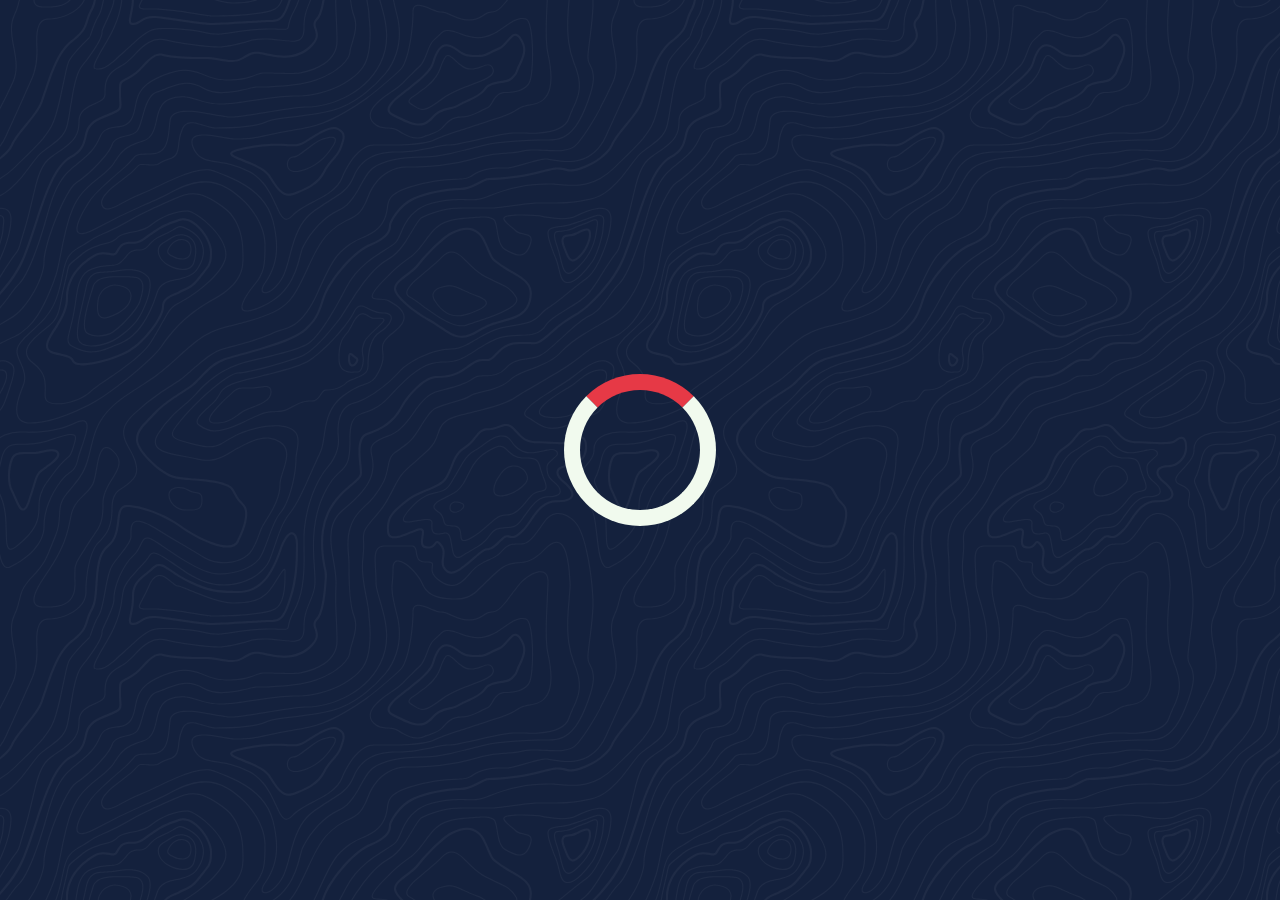
<file: index.html>
<!DOCTYPE html>
<html lang="en">
  <head>
    <meta charset="UTF-8" />
    <meta http-equiv="X-UA-Compatible" content="IE=edge" />
    <meta name="viewport" content="width=device-width, initial-scale=1.0" />
    <title>Quote Generator</title>
    <link
      rel="stylesheet"
      href="https://cdnjs.cloudflare.com/ajax/libs/font-awesome/5.15.2/css/all.min.css"
      integrity="sha512-HK5fgLBL+xu6dm/Ii3z4xhlSUyZgTT9tuc/hSrtw6uzJOvgRr2a9jyxxT1ely+B+xFAmJKVSTbpM/CuL7qxO8w=="
      crossorigin="anonymous"
    />
    <link rel="stylesheet" href="style.css" />
  </head>
  <body>
    <div class="quote-container" id="quote-container">
      <!-- Quote -->
      <div class="quote-text">
        <i class="fas fa-quote-left"></i>
        <span id="quote"></span>
      </div>
      <!-- Author -->
      <div class="quote-author">
        <span id="author"></span>
      </div>
      <!-- Buttons -->
      <div class="button-container">
        <button class="twitter-button" id="twitter" title="Tweet This!">
          <i class="fab fa-twitter"></i>
        </button>
        <button id="new-quote">New Quote</button>
      </div>
    </div>
    <!-- Loader -->
    <div class="loader" id="loader"></div>
    <!-- Scripts -->
    <script src="script.js"></script>
  </body>
</html>
</file>
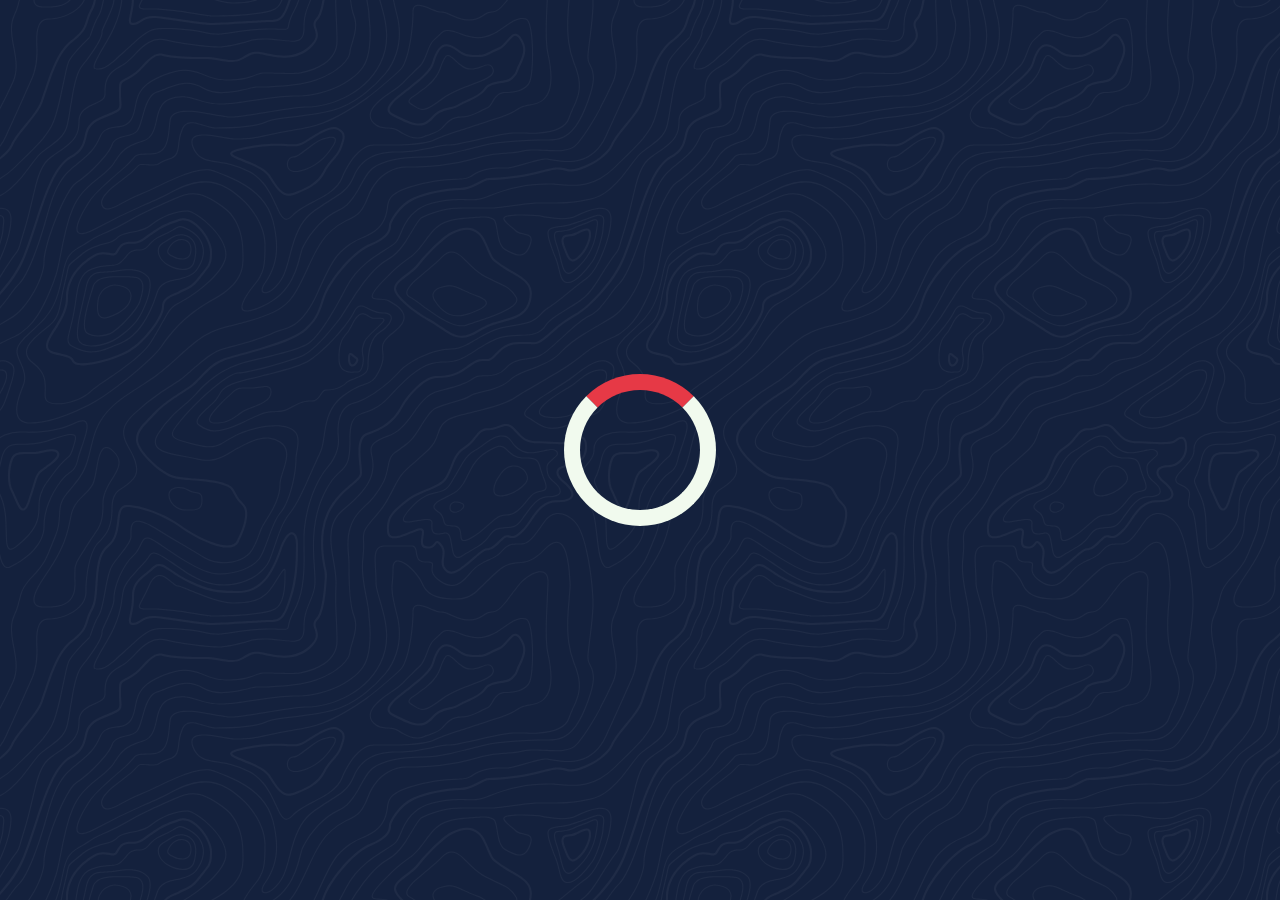
<file: BhagavadGita/index.html>
<!DOCTYPE html>
<html lang="en">
  <head>
    <meta charset="UTF-8" />
    <meta http-equiv="X-UA-Compatible" content="IE=edge" />
    <meta name="viewport" content="width=device-width, initial-scale=1.0" />
    <title>Quote Generator</title>
    <link
      rel="stylesheet"
      href="https://cdnjs.cloudflare.com/ajax/libs/font-awesome/5.15.2/css/all.min.css"
      integrity="sha512-HK5fgLBL+xu6dm/Ii3z4xhlSUyZgTT9tuc/hSrtw6uzJOvgRr2a9jyxxT1ely+B+xFAmJKVSTbpM/CuL7qxO8w=="
      crossorigin="anonymous"
    />
    <link rel="stylesheet" href="style.css" />
  </head>
  <body>
    <div class="quote-container" id="quote-container">
      <!-- Quote -->
      <div class="quote-text">
        <i class="fas fa-quote-left"></i>
        <span id="quote"></span>
      </div>
      <!-- Author -->
      <div class="quote-author">
        <span id="author"></span>
      </div>
      <!-- Buttons -->
      <div class="button-container">
        <button class="twitter-button" id="twitter" title="Tweet This!">
          <i class="fab fa-twitter"></i>
        </button>
        <button id="new-quote">New Quote</button>
      </div>
    </div>
    <!-- Loader -->
    <div class="loader" id="loader"></div>
    <!-- Scripts -->
    <!-- <script src="script.js"></script> -->
    <script src="bhagavadGita.js"></script>
  </body>
</html>
</file>
<file: style.css>
@import url('https://fonts.googleapis.com/css2?family=Comfortaa&display=swap');

html {
  box-sizing: border-box;
}

body {
  margin: 0;
  min-height: 100vh;
  background-color: #14213d;
  color: #ffffff;
  font-family: 'Comfortaa', cursive;
  font-weight: 700;
  text-align: center;
  display: flex;
  align-items: center;
  justify-content: center;
  background-image: url("data:image/svg+xml,%3Csvg xmlns='http://www.w3.org/2000/svg' width='600' height='600' viewBox='0 0 600 600'%3E%3Cpath fill='%23edf2f4' fill-opacity='0.05' d='M600 325.1v-1.17c-6.5 3.83-13.06 7.64-14.68 8.64-10.6 6.56-18.57 12.56-24.68 19.09-5.58 5.95-12.44 10.06-22.42 14.15-1.45.6-2.96 1.2-4.83 1.9l-4.75 1.82c-9.78 3.75-14.8 6.27-18.98 10.1-4.23 3.88-9.65 6.6-16.77 8.84-1.95.6-3.99 1.17-6.47 1.8l-6.14 1.53c-5.29 1.35-8.3 2.37-10.54 3.78-3.08 1.92-6.63 3.26-12.74 5.03a384.1 384.1 0 0 1-4.82 1.36c-2.04.58-3.6 1.04-5.17 1.52a110.03 110.03 0 0 0-11.2 4.05c-2.7 1.15-5.5 3.93-8.78 8.4a157.68 157.68 0 0 0-6.15 9.2c-5.75 9.07-7.58 11.74-10.24 14.51a50.97 50.97 0 0 1-4.6 4.22c-2.33 1.9-10.39 7.54-11.81 8.74a14.68 14.68 0 0 0-3.67 4.15c-1.24 2.3-1.9 4.57-2.78 8.87-2.17 10.61-3.52 14.81-8.2 22.1-4.07 6.33-6.8 9.88-9.83 12.99-.47.48-.95.96-1.5 1.48l-3.75 3.56c-1.67 1.6-3.18 3.12-4.86 4.9a42.44 42.44 0 0 0-9.89 16.94c-2.5 8.13-2.72 15.47-1.76 27.22.47 5.82.51 6.36.51 8.18 0 10.51.12 17.53.63 25.78.24 4.05.56 7.8.97 11.22h.9c-1.13-9.58-1.5-21.83-1.5-37 0-1.86-.04-2.4-.52-8.26-.94-11.63-.72-18.87 1.73-26.85a41.44 41.44 0 0 1 9.65-16.55c1.67-1.76 3.18-3.27 4.83-4.85.63-.6 3.13-2.96 3.75-3.57a71.6 71.6 0 0 0 1.52-1.5c3.09-3.16 5.86-6.76 9.96-13.15 4.77-7.42 6.15-11.71 8.34-22.44.86-4.21 1.5-6.4 2.68-8.6.68-1.25 1.79-2.48 3.43-3.86 1.38-1.15 9.43-6.8 11.8-8.72 1.71-1.4 3.26-2.81 4.7-4.3 2.72-2.85 4.56-5.54 10.36-14.67a156.9 156.9 0 0 1 6.1-9.15c3.2-4.33 5.9-7.01 8.37-8.07 3.5-1.5 7.06-2.77 11.1-4.02a233.84 233.84 0 0 1 7.6-2.2l2.38-.67c6.19-1.79 9.81-3.16 12.98-5.15 2.14-1.33 5.08-2.33 10.27-3.65l6.14-1.53c2.5-.63 4.55-1.2 6.52-1.82 7.24-2.27 12.79-5.06 17.15-9.05 4.05-3.72 9-6.2 18.66-9.9l4.75-1.82c1.87-.72 3.39-1.31 4.85-1.91 10.1-4.15 17.07-8.32 22.76-14.4 6.05-6.45 13.95-12.4 24.49-18.92 1.56-.96 7.82-4.6 14.15-8.33v-64.58c-4 8.15-8.52 14.85-12.7 17.9-2.51 1.82-5.38 4.02-9.04 6.92a1063.87 1063.87 0 0 0-6.23 4.98l-1.27 1.02a2309.25 2309.25 0 0 1-4.87 3.9c-7.55 6-12.9 10.05-17.61 13.19-3.1 2.06-3.86 2.78-8.06 7.13-5.84 6.07-11.72 8.62-29.15 10.95-11.3 1.5-20.04 4.91-30.75 11.07-1.65.94-7.27 4.27-6.97 4.1-2.7 1.58-4.69 2.69-6.64 3.66-5.63 2.8-10.47 4.17-15.71 4.17-17.13 0-41.44 11.51-51.63 22.83-12.05 13.4-31.42 27.7-45.25 31.16-7.4 1.85-11.85 7.05-14.04 14.69-1.26 4.4-1.58 8.28-1.58 13.82 0 .82.01.98.24 3.63.45 5.18.35 8.72-.77 13.26-1.53 6.2-4.89 12.6-10.59 19.43-13.87 16.65-22.88 46.58-22.88 71.68 0 2.39.02 4.26.06 8.75.12 10.8.1 15.8-.22 21.95-.56 11.18-2.09 20.73-5 29.3h-1.05c2.94-8.56 4.49-18.12 5.05-29.35.31-6.13.34-11.1.22-21.9-.04-4.48-.06-6.36-.06-8.75 0-25.32 9.07-55.47 23.12-72.32 5.6-6.72 8.88-12.99 10.38-19.03 1.09-4.4 1.18-7.85.74-12.93-.23-2.7-.24-2.86-.24-3.72 0-5.62.32-9.57 1.62-14.1 2.28-7.95 6.97-13.44 14.76-15.39 13.6-3.4 32.82-17.59 44.75-30.84C409 360.14 433.58 348.5 451 348.5c5.07 0 9.77-1.33 15.26-4.07 1.93-.96 3.9-2.05 6.58-3.62-.3.18 5.33-3.16 6.98-4.11 10.82-6.21 19.66-9.67 31.11-11.2 17.23-2.3 22.9-4.75 28.57-10.64 4.25-4.41 5.04-5.16 8.22-7.28 4.68-3.11 10.01-7.14 17.55-13.14a1113.33 1113.33 0 0 0 4.86-3.89l1.28-1.02a4668.54 4668.54 0 0 1 6.23-4.98c3.67-2.9 6.55-5.12 9.07-6.95 4.37-3.19 9.16-10.56 13.29-19.4v66.9zm0-116.23c-.62.01-1.27.06-1.95.13-6.13.63-13.83 3.45-21.83 7.45-3.64 1.82-8.46 2.67-14.17 2.71-4.7.04-9.72-.47-14.73-1.33-1.7-.3-3.26-.61-4.67-.93a31.55 31.55 0 0 0-3.55-.57 273.4 273.4 0 0 0-16.66-.88c-10.42-.16-17.2.74-17.97 2.73-.38.97.6 2.55 3.03 4.87 1.01.97 2.22 2.03 4.04 3.55a1746.07 1746.07 0 0 0 4.79 4.02c1.39 1.2 3.1 1.92 5.5 2.5.7.16.86.2 2.64.54 3.53.7 5.03 1.25 6.15 2.63 1.41 1.76 1.4 4.54-.15 8.88-2.44 6.83-5.72 10.05-10.19 10.33-3.63.23-7.6-1.29-14.52-5.06-4.53-2.47-6.82-7.3-8.32-15.26-.17-.87-.32-1.78-.5-2.86l-.43-2.76c-1.05-6.58-1.9-9.2-3.73-10.11-.81-.4-1.59-.74-2.36-1-2.27-.77-4.6-1.02-8.1-.92-2.29.07-14.7 1-13.77.93-20.55 1.37-28.8 5.05-37.09 14.99a133.07 133.07 0 0 0-4.25 5.44l-2.3 3.09-2.51 3.32c-4.1 5.36-7.06 8.48-10.39 11.12-.65.52-1.33 1.04-2.13 1.62l-4.11 2.94a106.8 106.8 0 0 0-5.16 3.99c-4.55 3.74-9.74 8.6-16.25 15.38-8.25 8.58-11.78 13.54-11.7 15.95.07 1.65 1.64 2.11 6.79 2.38 1.61.09 2.15.12 2.98.2 2.95.24 5.09.73 6.81 1.68 7.48 4.15 11.63 7.26 13.95 11.58 3.3 6.15.8 12.88-8.89 20.26-8.28 6.3-11.1 10.37-11.31 14.96-.06 1.17 0 1.93.26 4.43.69 6.47.25 10.65-2.8 17.42a44.23 44.23 0 0 1-4.16 7.53c-2.82 3.97-5.47 5.74-10.6 7.69-.43.16-3.34 1.23-4.27 1.59-1.8.68-3.38 1.36-5.01 2.14-4.18 2-8.4 4.6-13.1 8.24-8.44 6.51-13.23 14.56-15.98 25.06-1.1 4.2-1.55 6.81-2.8 15.21-1.26 8.6-2.17 12.64-4.08 16.55-2.1 4.28-11.93 26.59-12.97 28.88a382.7 382.7 0 0 1-6.37 13.41c-4.07 8.11-7.61 14.07-10.73 17.81-5.38 6.46-8.98 14.37-13.77 28.42a810.14 810.14 0 0 0-1.89 5.6c-1.8 5.35-2.96 8.6-4.26 11.85-6.13 15.32-25.43 26.31-46.46 26.31-11.2 0-20.58-2.74-31.02-8.55-5.6-3.13-4.55-2.42-22.26-14.54-14.33-9.8-17.7-10.73-20.47-6.9-.37.5-1.81 2.74-1.83 2.77a52.24 52.24 0 0 1-4.94 5.9c-.73.79-5.52 5.87-6.97 7.45-2.38 2.6-4.3 4.81-5.98 6.93a45.6 45.6 0 0 0-5.08 7.66c-1.29 2.57-1.9 5.25-2.66 10.6a997.6 997.6 0 0 1-.46 3.18h-1l.47-3.32c.77-5.45 1.4-8.2 2.75-10.9a46.54 46.54 0 0 1 5.2-7.84c1.7-2.14 3.63-4.38 6.03-6.98 1.45-1.59 6.24-6.68 6.96-7.46a51.58 51.58 0 0 0 4.84-5.78s1.47-2.26 1.86-2.8c3.25-4.5 7.08-3.44 21.84 6.67 17.67 12.08 16.62 11.38 22.19 14.48 10.3 5.73 19.5 8.43 30.53 8.43 20.65 0 39.57-10.77 45.54-25.69a219.7 219.7 0 0 0 4.24-11.8 6752.32 6752.32 0 0 0 1.88-5.6c4.83-14.16 8.47-22.14 13.96-28.73 3.05-3.66 6.56-9.57 10.6-17.61 1.97-3.93 4.04-8.31 6.35-13.38 1.03-2.28 10.88-24.61 12.98-28.91 1.85-3.79 2.75-7.76 4-16.25 1.24-8.44 1.7-11.07 2.81-15.32 2.8-10.7 7.71-18.94 16.33-25.6a73.18 73.18 0 0 1 13.29-8.35c1.66-.8 3.27-1.48 5.08-2.18.94-.36 3.86-1.43 4.28-1.59 4.95-1.88 7.44-3.55 10.14-7.33 1.35-1.9 2.68-4.3 4.06-7.37 2.97-6.58 3.39-10.59 2.72-16.9a27.13 27.13 0 0 1-.27-4.58c.22-4.94 3.21-9.24 11.7-15.7 9.33-7.11 11.66-13.34 8.62-19-2.2-4.09-6.25-7.12-13.55-11.17-1.57-.88-3.6-1.33-6.42-1.57-.8-.07-1.34-.1-2.95-.19-5.77-.3-7.63-.85-7.72-3.34-.1-2.81 3.5-7.87 11.97-16.69 6.53-6.8 11.75-11.69 16.33-15.45 1.79-1.47 3.42-2.72 5.2-4.03l4.12-2.94c.79-.58 1.46-1.08 2.1-1.59 3.26-2.6 6.16-5.65 10.21-10.94a383.2 383.2 0 0 0 2.5-3.32l2.31-3.09c1.8-2.39 3.04-4 4.29-5.48 8.47-10.17 16.98-13.96 37.27-15.3-.44.02 12-.9 14.32-.98 3.62-.1 6.05.16 8.46.98.8.27 1.62.62 2.47 1.04 2.27 1.14 3.17 3.87 4.27 10.85l.44 2.76c.17 1.07.33 1.97.5 2.83 1.44 7.69 3.62 12.29 7.8 14.57 6.76 3.68 10.6 5.15 13.99 4.94 4-.25 6.99-3.17 9.3-9.67 1.45-4.04 1.46-6.49.32-7.92-.9-1.12-2.28-1.62-5.57-2.27a55.8 55.8 0 0 1-2.67-.55c-2.54-.6-4.39-1.4-5.93-2.71a252.63 252.63 0 0 0-4.78-4.01 84.35 84.35 0 0 1-4.08-3.6c-2.73-2.6-3.86-4.43-3.28-5.95 1.02-2.64 7.82-3.54 18.93-3.37a230.56 230.56 0 0 1 16.73.88c2.76.39 3.2.49 3.68.6 1.4.3 2.95.62 4.62.91a82.9 82.9 0 0 0 14.56 1.32c5.56-.04 10.24-.86 13.73-2.6 8.1-4.05 15.89-6.9 22.17-7.56.7-.07 1.4-.11 2.05-.13v1zm0-100.94v1.5c-8.62 16.05-17.27 29.55-23.65 35.92-3.19 3.2-7.62 4.9-13.54 5.56-4.45.48-8.28.4-19.18-.2-9.91-.55-15.32-.44-20.52.78a84.05 84.05 0 0 1-15 2.11l-2.25.14c-12.49.75-19.37 1.78-32.72 5.74-4.5 1.33-9.27 2.49-14.3 3.48a246.27 246.27 0 0 1-32.6 3.97c-7.56.45-13.21.57-20.24.57-5.4 0-11.9 1.61-18 5.18-8.3 4.87-15.06 12.87-19.53 24.5a68.57 68.57 0 0 1-4.56 9.8c-3.6 6.2-6.92 8.99-13.38 12.18l-4.03 1.96a64.48 64.48 0 0 0-15.16 10.25c-8.2 7.33-13.72 16.63-22.54 35.6l-2.08 4.49c-7.3 15.7-11.5 23.3-17.35 29.87-7.7 8.66-20.25 14.42-40.31 20.08-4.37 1.23-19.04 5.08-19.24 5.13-6.92 1.87-11.68 3.34-15.63 4.92-10.55 4.22-18.71 10.52-36.38 26.52l-1.7 1.54c-8.58 7.76-13.41 11.9-18.81 15.88-3.95 2.9-8 5.67-12.97 8.91-2.06 1.34-10.3 6.6-12.33 7.94-11.52 7.5-18.53 13.04-24.62 20.08a62.01 62.01 0 0 0-6.44 8.85c-4.13 6.91-6.27 13.15-9.2 25.11l-1.54 6.26c-.6 2.45-1.15 4.54-1.72 6.58-2.97 10.7-6.9 17.36-14.78 26.91L69.6 491a148.51 148.51 0 0 0-4.19 5.3 23.9 23.9 0 0 0-3.44 6.28c-1.16 3.23-1.52 5.9-1.87 11.94-.58 10.05-1.42 15.04-4.63 22.67-1.57 3.72-5.66 14.02-6.41 15.8a73.46 73.46 0 0 1-3.57 7.4c-2.88 5.14-6.71 10.12-13.12 16.95-5.96 6.36-8.87 10.9-10.61 16a56.88 56.88 0 0 0-1.38 4.82l-.46 1.84h-1.03l.52-2.08c.52-2.09.92-3.49 1.4-4.9 1.8-5.25 4.78-9.9 10.84-16.36 6.35-6.78 10.13-11.7 12.97-16.77a72.5 72.5 0 0 0 3.52-7.29c.75-1.76 4.84-12.06 6.4-15.8 3.17-7.5 3.99-12.4 4.56-22.33.35-6.14.72-8.88 1.93-12.23a24.9 24.9 0 0 1 3.58-6.54c1.27-1.7 2.6-3.37 4.22-5.34l4.11-4.95c7.8-9.46 11.66-16 14.59-26.54.56-2.04 1.1-4.12 1.71-6.56l1.53-6.26c2.96-12.04 5.13-18.36 9.32-25.39 1.84-3.08 4-6.05 6.54-8.99 6.17-7.12 13.24-12.7 24.83-20.26 2.05-1.33 10.28-6.6 12.33-7.94 4.96-3.22 9-5.98 12.92-8.87 5.37-3.95 10.19-8.08 18.74-15.82l1.7-1.54c17.76-16.09 25.98-22.43 36.67-26.7 4-1.6 8.8-3.09 15.75-4.96.21-.06 14.87-3.9 19.22-5.13 19.9-5.61 32.32-11.31 39.85-19.78 5.76-6.48 9.93-14.02 17.18-29.64l2.09-4.5c8.87-19.07 14.44-28.46 22.77-35.9a65.48 65.48 0 0 1 15.38-10.4l4.04-1.97c6.3-3.1 9.47-5.77 12.96-11.77a67.6 67.6 0 0 0 4.48-9.67c4.56-11.84 11.47-20.02 19.97-25 6.25-3.66 12.93-5.32 18.5-5.32 7.01 0 12.65-.12 20.17-.57a245.3 245.3 0 0 0 32.47-3.96c5-.98 9.75-2.13 14.22-3.45 13.43-3.98 20.38-5.02 32.94-5.78l2.24-.14c5.76-.37 9.8-.9 14.85-2.09 5.31-1.25 10.79-1.35 22.6-.7 9.04.5 12.84.58 17.21.1 5.71-.62 9.94-2.26 12.95-5.26 6.44-6.45 15.3-20.37 24.35-36.72zm0 450.21c-1.28-4.6-2.2-10.55-3.33-20.25l-.24-2.04-.23-2.03c-1.82-15.7-3.07-21.98-5.55-24.47-2.46-2.46-3.04-5.03-2.52-8.64.1-.6.18-1.1.39-2.15.69-3.54.77-5.04.08-6.84-.91-2.38-3.31-4.41-7.79-6.26-5.08-2.09-6.52-4.84-4.89-8.44.66-1.45 1.79-3.02 3.52-5.01 1.04-1.2 5.48-5.96 5.08-5.53 6.15-6.7 8.98-11.34 8.98-16.48a15.2 15.2 0 0 1 6.5-12.89v1.26a14.17 14.17 0 0 0-5.5 11.63c0 5.47-2.93 10.29-9.24 17.16.38-.42-4.04 4.33-5.07 5.5-1.67 1.93-2.75 3.43-3.36 4.77-1.37 3.04-.23 5.22 4.36 7.1 4.71 1.95 7.32 4.16 8.34 6.83.78 2.04.7 3.67-.03 7.4-.2 1.03-.3 1.51-.38 2.09-.48 3.33.03 5.59 2.23 7.8 2.74 2.74 3.98 8.96 5.84 25.06l.24 2.03.23 2.04c.82 7.01 1.53 12.06 2.34 16.03v4.33zm0-62.16c-1.4-3.13-4.43-9.9-4.95-11.17-1.02-2.53-1.25-3.8-.91-5.18.2-.84 2.05-4.68 2.32-5.33a70.79 70.79 0 0 0 3.54-11.2v3.99a62.82 62.82 0 0 1-2.62 7.6c-.31.75-2.09 4.46-2.27 5.18-.28 1.12-.08 2.22.87 4.57.41 1.02 2.5 5.7 4.02 9.09v2.45zm0-85.09c-1.65 1.66-3.66 2.9-6.4 4.13-.25.1-13.97 5.47-20.4 8.43-9.35 4.32-16.7 5.9-23.03 5.25-5.08-.53-9.02-2.25-14.77-5.92l-3.2-2.07a77.4 77.4 0 0 0-5.44-3.27c-4.05-2.18-3.25-5.8 1.47-10.47 3.71-3.68 9.6-7.93 18.73-13.8l4.46-2.82c17.95-11.33 18.22-11.5 22.27-14.74 11.25-9 19.69-14.02 26.31-15.1v1.02c-6.37 1.1-14.62 6-25.69 14.86-4.1 3.28-4.34 3.44-22.36 14.8a652.4 652.4 0 0 0-4.45 2.83c-9.07 5.83-14.92 10.05-18.57 13.66-4.31 4.28-4.95 7.13-1.7 8.88 1.7.91 3.29 1.88 5.5 3.3l3.2 2.08c5.64 3.59 9.45 5.25 14.34 5.76 6.13.64 13.32-.9 22.52-5.15 6.46-2.98 20.18-8.35 20.4-8.44 3.04-1.37 5.1-2.71 6.81-4.69v1.47zm0-41.37v1c-6.56.26-12.11 3.13-19.71 9.08l-4.63 3.68a51.87 51.87 0 0 1-4.4 3.14c-.82.52-5.51 3.33-6.22 3.76-3.31 2-6.15 3.8-8.87 5.6a112.61 112.61 0 0 0-8.16 5.92c-4.61 3.72-7.4 6.9-7.97 9.35-.63 2.67 1.48 4.53 7.05 5.46 10.7 1.78 20.92-.05 30.45-4.65a61.96 61.96 0 0 0 17.1-12.2 41.8 41.8 0 0 0 5.36-7.42v1.92a38.94 38.94 0 0 1-4.64 6.19 62.95 62.95 0 0 1-17.39 12.41c-9.7 4.68-20.13 6.55-31.05 4.73-6.06-1-8.65-3.29-7.85-6.67.64-2.74 3.53-6.05 8.31-9.9 2.35-1.9 5.1-3.88 8.24-5.97 2.73-1.82 5.58-3.61 8.9-5.62.72-.44 5.4-3.24 6.22-3.75 1.26-.8 2.6-1.76 4.3-3.09.8-.62 3.9-3.1 4.63-3.67 7.77-6.1 13.49-9.04 20.33-9.3zm0-154.6v1c-1.75-.24-4.3.23-7.82 1.55-10.01 3.75-13.8 5.07-19.15 6.76-1.78.56-2.63.83-3.87 1.24-1.48.5-3.16.76-6.74 1.16a1550.34 1550.34 0 0 0-2.64.3c-7.8.94-11.28 2.47-11.28 6.07 0 4.45 2.89 13.18 7.96 25.81a57.34 57.34 0 0 1 2.33 7.6 258.32 258.32 0 0 1 .84 3.46c1.86 7.62 3.17 10.71 5.56 11.67 2.21.88 4.7.6 7.47-.72 3.48-1.69 7.22-4.94 11.2-9.47 1.52-1.7 2.97-3.49 4.59-5.57l3.16-4.1c2.59-3.23 6.07-12.21 8.39-20.23v3.45c-2.29 7.2-5.27 14.5-7.61 17.41-.44.55-2.67 3.46-3.15 4.09-1.63 2.1-3.1 3.9-4.62 5.62-4.08 4.61-7.9 7.94-11.53 9.7-2.99 1.44-5.77 1.75-8.28.74-2.84-1.13-4.2-4.34-6.15-12.35a2097.48 2097.48 0 0 1-.84-3.46c-.8-3.2-1.47-5.45-2.28-7.46-5.14-12.8-8.04-21.55-8.04-26.19 0-4.37 3.84-6.06 12.16-7.07a160.9 160.9 0 0 1 2.65-.3c3.5-.39 5.15-.64 6.53-1.1 1.26-.42 2.1-.7 3.88-1.26 5.34-1.68 9.11-3 19.1-6.74 3.53-1.32 6.22-1.84 8.18-1.61zM0 292c10.13-11.31 18.13-23.2 23.07-35.39 3.3-8.14 6.09-16.12 10.81-30.55l1.59-4.84c6.53-19.94 10.11-29.82 14.77-39.56 6.07-12.72 12.55-21.18 20.27-25.54 6.66-3.76 10.2-7.86 12.22-13.15a46.6 46.6 0 0 0 1.86-6.58c1.23-5.2 2.05-7.59 3.93-10.36 2.45-3.62 6.27-6.53 12.1-8.96 15.78-6.58 16.73-7.04 18.05-9.01.65-.98.83-2.15.74-4.51-.03-.73-.23-3.82-.24-4A93.8 93.8 0 0 1 119 94c0-10.04.18-11.37 2.37-13.15.52-.42 1.13-.8 2.07-1.3.27-.14 2.18-1.12 2.84-1.48a68.4 68.4 0 0 0 9.12-5.87c2.06-1.54 2.64-2.14 8.01-7.93 3.78-4.09 6.21-6.36 8.96-8.12 3.64-2.33 7.2-3.12 10.9-2.11 4.4 1.2 10.81 2 18.78 2.46 6.9.4 12.9.5 21.95.5 4.87 0 8.97.47 15.4 1.57 7.77 1.33 9.3 1.54 12.38 1.54 4.05 0 7.43-.88 10.68-2.95 5.06-3.22 8.11-4.67 11.2-5.2 3.62-.64 4.77-.46 16.55 2.06 17.26 3.7 30.85 1.36 41.06-9.7 5.1-5.53 5.48-8.9 3.48-14.8-.83-2.42-1.03-3.1-1.17-4.3-.29-2.52.5-4.71 2.71-6.93 2.65-2.65 4.72-9.17 6.22-18.29h2.03c-1.56 9.71-3.77 16.65-6.83 19.7-1.79 1.8-2.36 3.39-2.14 5.28.11 1 .3 1.63 1.07 3.9 2.22 6.53 1.76 10.66-3.9 16.8-10.77 11.66-25.07 14.13-42.95 10.3-11.42-2.45-12.55-2.62-15.78-2.06-2.77.48-5.62 1.84-10.47 4.92a20.93 20.93 0 0 1-11.76 3.27c-3.25 0-4.81-.22-12.73-1.57C212.74 59.46 208.73 59 204 59c-9.1 0-15.11-.1-22.07-.5-8.09-.47-14.62-1.29-19.2-2.54-5.62-1.53-10.17 1.38-17.85 9.66-5.5 5.94-6.08 6.53-8.28 8.18a70.38 70.38 0 0 1-9.38 6.03c-.68.37-2.58 1.35-2.84 1.49-.84.44-1.35.76-1.75 1.08C121.16 83.6 121 84.8 121 94c0 1.85.06 3.54.17 5.44 0 .17.2 3.28.24 4.03.1 2.75-.13 4.29-1.08 5.71-1.67 2.5-2.27 2.8-18.95 9.74-5.48 2.29-8.99 4.96-11.2 8.24-1.71 2.51-2.47 4.73-3.64 9.7-.83 3.5-1.21 4.92-1.94 6.83-2.18 5.73-6.05 10.19-13.1 14.18-7.3 4.12-13.55 12.28-19.46 24.66-4.6 9.64-8.17 19.46-14.67 39.32l-1.58 4.84c-4.75 14.47-7.54 22.48-10.86 30.69-5.28 13.01-13.95 25.65-24.93 37.6v-2.97zm0 78v-.5l1-.01c6.32 0 7.47 5.2 4.6 13.36a60.36 60.36 0 0 1-5.6 11.3v-1.92a57.76 57.76 0 0 0 4.65-9.72c2.69-7.6 1.71-12.02-3.65-12.02-.34 0-.67 0-1 .02v-46.59a340.96 340.96 0 0 0 13.71-8.34c13.66-9.46 29.79-37.6 29.79-53.59 0-18.1 21.57-72.64 32.23-79.42 12.71-8.09 32.24-27.96 35.8-37.75 1.93-5.3 5.5-7.27 14.42-9.37 6.15-1.44 8.64-2.42 10.67-4.79 1.5-1.74 2.72-4.79 4.33-10.3.23-.78 1.9-6.68 2.43-8.46 3.62-12.08 7.3-18.49 13.47-20.39 2.5-.76 3.03-.98 9.74-3.7 7.49-3.03 11.97-4.43 17.12-4.92 6.75-.65 13.13.75 19.55 4.67 5.43 3.32 12.19 4.72 20.17 4.56 6.03-.12 12.2-1.07 19.83-2.8 1.82-.4 7.38-1.74 8.26-1.94 2.69-.6 4.34-.89 5.48-.89 4.97 0 8.93-.05 14.2-.27 7.9-.32 15.56-.92 22.75-1.88 8.5-1.14 15.9-2.73 21.88-4.82 18.9-6.62 32.64-18.3 33.67-27.59.29-2.56.4-2.96 2.79-11.11 2.33-7.95 3.21-12.93 2.72-18.23-.2-2.24-.69-4.38-1.48-6.42-1.5-3.92-2.63-9.4-3.43-16.18h.9c.77 6.47 1.89 11.72 3.47 15.82a24.93 24.93 0 0 1 1.54 6.69c.5 5.46-.4 10.54-2.77 18.6-2.36 8.06-2.47 8.47-2.74 10.95-1.09 9.75-15.1 21.68-34.33 28.41-6.06 2.12-13.52 3.72-22.09 4.87-7.22.96-14.92 1.57-22.83 1.89-5.3.21-9.27.27-14.25.27-1.04 0-2.64.27-5.26.87-.87.2-6.43 1.53-8.26 1.94-7.68 1.73-13.92 2.7-20.03 2.82-8.15.17-15.1-1.27-20.71-4.7-6.23-3.81-12.4-5.16-18.93-4.54-5.04.48-9.44 1.86-16.84 4.86-6.75 2.74-7.29 2.95-9.82 3.73-5.73 1.76-9.28 7.96-12.81 19.72-.53 1.77-2.2 7.66-2.43 8.46-1.66 5.65-2.91 8.78-4.53 10.67-2.22 2.58-4.84 3.62-12.01 5.3-7.8 1.83-11.13 3.66-12.9 8.54-3.65 10.04-23.32 30.06-36.2 38.25C65.94 190 44.5 244.2 44.5 262c0 16.34-16.3 44.78-30.22 54.41-2.14 1.48-8.24 5.12-14.28 8.68v-1.16 46.09zm0-173.7v-1.11c7.42-3.82 14.55-10.23 21.84-18.98 3.8-4.56 14.21-18.78 15.79-20.55 1.8-2.04 4.06-3.96 7.42-6.45 1.08-.8 4.92-3.57 5.49-3.99 9.36-6.85 14-11.96 15.98-19.36.8-2.98 1.54-6.78 2.46-12.3.23-1.44 2-12.46 2.56-15.79 2.87-16.77 5.73-26.79 10.07-32.1C92.46 52.43 101.5 38.13 101.5 33c0-2.54.34-3.35 6.05-15.71.68-1.49 1.25-2.74 1.77-3.93 2.5-5.75 3.9-10.04 4.14-13.36h1c-.23 3.48-1.66 7.87-4.23 13.76-.52 1.2-1.09 2.45-1.78 3.95-5.54 12.01-5.95 12.99-5.95 15.29 0 5.47-9.09 19.84-20.11 33.31-4.2 5.12-7.03 15.06-9.86 31.64-.57 3.33-2.33 14.33-2.57 15.78-.92 5.56-1.67 9.38-2.48 12.4-2.05 7.68-6.82 12.93-16.35 19.91l-5.49 3.98c-3.3 2.45-5.51 4.34-7.27 6.31-1.53 1.73-11.94 15.93-15.76 20.53-7.52 9.02-14.88 15.6-22.61 19.46zm0 361.83v-4.33c.48 2.36 1 4.35 1.6 6.15 2 6.03 4.6 8.26 8.19 6.59C28.76 557.69 43.5 542.4 43.5 527c0-16.2 6.37-31.99 17.1-46.3 1.88-2.5 3.66-4.4 5.53-6 .73-.62 1.45-1.18 2.3-1.8l2-1.43c3.68-2.68 5.32-5.28 7.08-12.59.75-3.07 1.38-5.02 4.2-13.26l.63-1.88c3.24-9.58 4.56-14.97 4.17-18.65-.48-4.43-3.8-5.23-11.3-1.64a81.12 81.12 0 0 1-9.15 3.7c-13.89 4.67-26.96 5.8-42.66 5.42l-1.95-.05-1.45-.02a39.8 39.8 0 0 0-15.05 2.96A21.81 21.81 0 0 0 0 438.37v-1.26a23.55 23.55 0 0 1 4.55-2.57 40.77 40.77 0 0 1 16.92-3.02l1.95.05c15.6.38 28.57-.75 42.32-5.37a80.12 80.12 0 0 0 9.04-3.65c8.04-3.84 12.16-2.85 12.72 2.43.42 3.89-.92 9.34-4.21 19.08l-.64 1.88c-2.8 8.2-3.43 10.15-4.16 13.18-1.82 7.52-3.59 10.34-7.47 13.16l-2 1.43c-.84.6-1.54 1.15-2.25 1.75a35.45 35.45 0 0 0-5.37 5.84c-10.61 14.15-16.9 29.74-16.9 45.7 0 15.88-15 31.45-34.29 40.45-4.3 2.01-7.39-.66-9.56-7.18-.23-.68-.44-1.39-.65-2.13zm0-62.16v-2.45l1.46 3.27c2.1 4.8 3.46 10.33 4.26 16.77.66 5.3.84 9.3 1.04 18.5.2 9.32.5 12.75 1.63 15.05 1.28 2.6 3.67 2.35 8.29-1.5 17.14-14.3 21.82-22.9 21.82-38.62 0-7.17 1.1-12.39 3.7-17.68 2.27-4.67 3.65-6.62 13.4-19.62a69.8 69.8 0 0 1 7.6-8.79 44.76 44.76 0 0 1 3.54-3.06c.38-.3.64-.52.89-.74a10.47 10.47 0 0 0 2.63-3.32 35.78 35.78 0 0 0 2.26-5.94l.37-1.2.36-1.15c.29-.91.48-1.55.66-2.16.45-1.53.74-2.68.91-3.66.38-2.2.12-3.49-.85-4.15-2.35-1.61-9.28-.24-23.8 4.94-9.54 3.4-16.12 4.17-27.85 4.26-7.71.06-10.43.4-13.25 2.12-3.48 2.12-5.84 6.4-7.58 14.26-.5 2.2-.99 4.19-1.49 5.98v-3.98l.51-2.22c1.8-8.1 4.28-12.6 8.04-14.9 3.04-1.85 5.86-2.2 13.77-2.26 11.61-.09 18.1-.84 27.51-4.2 14.93-5.32 21.95-6.71 24.7-4.83 1.38.94 1.71 2.6 1.28 5.15a33.69 33.69 0 0 1-.94 3.78l-.66 2.17-.36 1.15-.37 1.2a36.64 36.64 0 0 1-2.33 6.1c-.8 1.53-1.61 2.52-2.86 3.61l-.92.77-1.02.83c-.9.74-1.65 1.4-2.47 2.18a68.84 68.84 0 0 0-7.48 8.66c-9.7 12.93-11.07 14.87-13.31 19.46-2.52 5.15-3.59 10.22-3.59 17.24 0 16.04-4.82 24.91-22.18 39.38-5.04 4.2-8.18 4.55-9.83 1.18-1.22-2.5-1.52-5.94-1.73-15.47-.2-9.16-.38-13.15-1.03-18.4-.79-6.34-2.12-11.8-4.19-16.49L0 495.98zM379.27 0h1.04l1.5 5.26c3.28 11.56 4.89 19.33 5.26 27.8.49 11.01-1.52 21.26-6.63 31.17-7.8 15.13-20.47 26.5-36.22 34.1-12.38 5.96-26.12 9.17-36.22 9.17-6.84 0-17.24 1.38-37.27 4.62l-2.27.37c-24.5 3.99-31.65 5-37.46 5-3.49 0-4.08-.08-19.54-2.8-3.56-.64-6.32-1.1-9-1.5-20.23-2.96-31-1.2-31.96 7.86-.1.85-.18 1.72-.29 2.81l-.27 2.73c-1.1 10.9-2.02 15.73-4.31 19.96-2.9 5.34-7.77 7.95-15.63 7.95-10.2 0-12.92.6-15.5 3.17.52-.51-5.03 5.85-8.16 8.7-2.75 2.5-14.32 12.55-15.77 13.83a341.27 341.27 0 0 0-6.54 5.92c-6.97 6.49-11.81 11.76-14.6 16.15-5.92 9.3-10.48 18.04-11.69 24.08-1.66 8.3 3.67 9.54 19.02 1.21a626.23 626.23 0 0 1 44.54-21.9c3.5-1.56 14.04-6.2 15.68-6.95 5.05-2.25 8.3-3.8 10.78-5.15l1.95-1.07 2.18-1.18c1.76-.94 3.38-1.76 5-2.55 18.1-8.72 34.48-10.46 50.33-1.2 22.89 13.34 38.28 37.02 38.28 56.44 0 19.12-.73 25.13-5.18 33.2a45.32 45.32 0 0 1-4.94 7.12c-6.47 7.77-11.81 16.2-12.76 21.27-1.2 6.34 4.69 7.03 20.17-.05 13.31-6.08 22.4-14.95 28.5-26.32a80.51 80.51 0 0 0 6.1-15.13c.9-2.98 3.17-11.65 3.41-12.48a29.02 29.02 0 0 1 1.75-4.83c7.47-14.93 21.09-30.5 36.25-37.24 7.61-3.38 13-9.65 19.4-20.79.84-1.48 4.26-7.64 5.14-9.17 3.52-6.1 6.22-9.7 9.37-11.98 10.15-7.4 28.7-11.1 50.29-11.1 7.52 0 16.54-1.24 27.51-3.58a420.1 420.1 0 0 0 14.96-3.52c-1.3.33 15.54-3.98 19.42-4.89 14.15-3.33 41.07-5.01 64.11-5.01 17.36 0 27.82-9.23 38.53-38.67 6.62-18.21 6.62-26.37 2.69-34.35l-1.18-2.37A13.36 13.36 0 0 1 587.5 58c0-4.03 0-4.01 2.5-24.56.46-3.73.8-6.74 1.12-9.64.9-8.45 1.38-15.2 1.38-20.8 0-.94-.02-1.94-.04-3h1c.03 1.06.04 2.06.04 3 0 5.65-.48 12.43-1.39 20.9-.3 2.91-.66 5.93-1.11 9.66-2.5 20.45-2.5 20.47-2.5 24.44 0 1.97.45 3.57 1.45 5.68.24.51 1.16 2.35 1.17 2.36 4.06 8.24 4.06 16.68-2.65 35.13-10.84 29.8-21.63 39.33-39.47 39.33-22.96 0-49.83 1.68-63.89 4.99-3.86.9-20.69 5.2-19.4 4.88a421.05 421.05 0 0 1-14.99 3.53c-11.04 2.35-20.11 3.6-27.72 3.6-21.4 0-39.76 3.67-49.7 10.9-3 2.19-5.64 5.7-9.1 11.68-.87 1.52-4.29 7.68-5.14 9.17-6.49 11.3-12 17.71-19.86 21.2-14.9 6.63-28.38 22.03-35.75 36.77a28.17 28.17 0 0 0-1.69 4.67c-.23.8-2.5 9.49-3.4 12.5a81.48 81.48 0 0 1-6.19 15.3c-6.2 11.56-15.44 20.58-28.96 26.76-16.1 7.36-23 6.55-21.58-1.04 1-5.29 6.4-13.83 12.99-21.73a44.33 44.33 0 0 0 4.82-6.96c4.35-7.88 5.06-13.77 5.06-32.72 0-19.04-15.19-42.4-37.72-55.55-15.57-9.08-31.62-7.38-49.45 1.21a132.9 132.9 0 0 0-7.14 3.71l-1.95 1.07a158.83 158.83 0 0 1-10.85 5.19c-1.65.74-12.18 5.38-15.69 6.95a625.25 625.25 0 0 0-44.46 21.86c-15.95 8.66-22.37 7.16-20.48-2.29 1.24-6.2 5.83-15.02 11.82-24.42 2.85-4.48 7.74-9.8 14.77-16.34 1.98-1.85 4.12-3.79 6.56-5.94 1.46-1.29 13.02-11.33 15.75-13.82 3.09-2.8 8.6-9.14 8.14-8.67 2.82-2.82 5.75-3.46 16.2-3.46 7.5 0 12.04-2.43 14.75-7.42 2.2-4.07 3.11-8.84 4.2-19.59l.26-2.73.3-2.81c.56-5.42 4.47-8.5 11.23-9.6 5.44-.88 12.51-.51 21.86.86 2.7.4 5.47.86 9.04 1.49 15.33 2.7 15.96 2.8 19.36 2.8 5.73 0 12.9-1.03 37.3-5l2.27-.36c20.1-3.26 30.52-4.64 37.43-4.64 9.95 0 23.54-3.18 35.78-9.08 15.57-7.5 28.09-18.73 35.78-33.65 5.02-9.75 7-19.82 6.51-30.67-.37-8.37-1.96-16.08-5.23-27.57L379.27 0zm13.68 0h1.02c.78 3.9 1.92 8.7 3.51 14.88 3.63 14.05 3.06 27.03-.75 38.77a61 61 0 0 1-11.35 20.68 138.36 138.36 0 0 1-19.32 18.77c-11.32 9.02-23.36 15.49-35.95 18.39a258.63 258.63 0 0 1-22.57 4.07c-3.17.44-6.36.85-10.3 1.32l-9.39 1.12c-11.53 1.41-17.45 2.55-21.64 4.46-9.28 4.21-28.35 6.04-49.21 6.04-1.37 0-2.8-.12-4.3-.35-2.62-.41-5-1.03-9.14-2.29-7.34-2.21-9.63-2.75-12.63-2.56-3.9.23-6.63 2.29-8.47 6.89-1.86 4.66-2.42 7.53-3.34 14.98-1.1 8.98-2.87 12.12-9.97 14.3a40.12 40.12 0 0 0-6.8 2.66c-.63.33-1.16.64-1.76 1.02l-1.34.86c-1.9 1.14-3.86 1.49-9.25 1.49-3.2 0-8.83-.55-9.51-.39-1.22.28-.75-.14-7.14 6.24-1.5 1.5-3.49 3.18-6.32 5.37-1.52 1.18-7.16 5.43-7.94 6.03-4.96 3.78-8.33 6.6-11.06 9.38-4.88 4.98-6.85 9.15-5.56 12.7 1.34 3.67 4.07 4.42 8.9 2.82a55.72 55.72 0 0 0 7.77-3.48c1.5-.77 7.78-4.13 9.37-4.96a116.8 116.8 0 0 1 12.31-5.68 162.2 162.2 0 0 0 11.04-4.84c2.04-.97 10.74-5.16 13-6.22 4.41-2.1 8.1-3.78 11.65-5.29 17.14-7.3 29.32-9.9 37.67-6.65l5.43 2.1c2.3.88 4.17 1.62 6.02 2.38a150.9 150.9 0 0 1 13.07 6c18.34 9.63 30.35 22.13 34.79 39.87 6.96 27.85 3.6 45.53-8.08 62.4-3.97 5.75-3.52 9.2.06 8.97 4.14-.28 10.21-4.95 15.11-12.52 3.1-4.8 5.1-10.45 8.05-21.53l1.69-6.35c.66-2.47 1.24-4.52 1.83-6.5 4.93-16.56 11-27.28 21.56-34.76 7.15-5.06 23.73-15.5 25.48-16.75 6.74-4.81 10.53-9.44 14.34-18 7.74-17.44 21.09-24.34 44.47-24.34 9.36 0 17.91-1.13 29.53-3.49a624.86 624.86 0 0 0 6.2-1.28c2.4-.5 4.07-.84 5.66-1.13 4.03-.74 7.04-1.1 9.61-1.1 4.44 0 9.39-1 31.39-5.99l2.95-.66c16.34-3.67 25.64-5.35 31.66-5.35 1.54 0 2.4.01 6.4.1 7.8.15 12.27.13 17.33-.2 16.41-1.06 26.73-5.36 29.8-14.56a87.1 87.1 0 0 1 3.55-8.83c-.15.31 2.29-4.96 2.9-6.38 5.38-12.3 5.57-21.92-1.44-39.44a86.4 86.4 0 0 1-5.26-20.72c-1.61-11.98-1.38-23.14.1-40.35l.2-2.12h1l-.2 2.2c-1.48 17.15-1.7 28.24-.11 40.14a85.4 85.4 0 0 0 5.2 20.47c7.1 17.78 6.91 27.67 1.43 40.22-.62 1.43-3.06 6.72-2.91 6.4a86.17 86.17 0 0 0-3.52 8.73c-3.23 9.72-13.9 14.15-30.68 15.24-5.1.33-9.58.35-17.42.2-3.98-.09-4.84-.1-6.37-.1-5.91 0-15.18 1.67-31.44 5.32l-2.95.67c-22.16 5.02-27.05 6.01-31.61 6.01-2.5 0-5.45.36-9.43 1.09-1.58.29-3.25.62-5.64 1.11a4894.21 4894.21 0 0 0-6.2 1.29c-11.68 2.37-20.3 3.51-29.73 3.51-23.02 0-36 6.71-43.53 23.66-3.9 8.8-7.82 13.58-14.7 18.5-1.78 1.27-18.36 11.7-25.48 16.75-10.34 7.32-16.3 17.87-21.19 34.23-.58 1.96-1.15 4-1.82 6.47l-1.69 6.35c-2.98 11.18-5 16.9-8.17 21.81-5.05 7.81-11.37 12.68-15.89 12.98-4.7.31-5.3-4.23-.94-10.53 11.52-16.64 14.82-34.03 7.92-61.6-4.35-17.42-16.16-29.72-34.27-39.22-4-2.1-8.2-4-12.99-5.97-1.84-.75-3.7-1.49-6-2.38l-5.43-2.08c-8.03-3.12-20.02-.58-36.92 6.63-3.52 1.5-7.21 3.19-11.61 5.27l-13 6.22c-4.71 2.22-8.16 3.75-11.11 4.88a115.87 115.87 0 0 0-12.21 5.63c-1.58.83-7.86 4.18-9.37 4.96a56.55 56.55 0 0 1-7.9 3.54c-5.3 1.75-8.62.85-10.17-3.43-1.46-4.02.66-8.5 5.8-13.74 2.75-2.82 6.16-5.66 11.15-9.48.79-.6 6.43-4.85 7.94-6.02a66.96 66.96 0 0 0 6.23-5.28c6.74-6.74 6.1-6.16 7.61-6.51.87-.2 6.69.36 9.74.36 5.22 0 7.03-.32 8.74-1.35l1.31-.84c.62-.4 1.18-.72 1.84-1.07a41.07 41.07 0 0 1 6.96-2.72c6.64-2.04 8.22-4.84 9.28-13.47.93-7.53 1.5-10.47 3.4-15.24 1.99-4.95 5.04-7.26 9.34-7.51 3.17-.2 5.5.35 12.97 2.6a63.54 63.54 0 0 0 9.02 2.26c1.45.22 2.83.34 4.14.34 20.71 0 39.7-1.82 48.8-5.96 4.32-1.96 10.29-3.1 21.93-4.53l9.4-1.12c3.92-.48 7.11-.88 10.27-1.32 8.16-1.14 15.4-2.43 22.49-4.06 12.42-2.86 24.33-9.26 35.55-18.2a137.4 137.4 0 0 0 19.18-18.64 60.02 60.02 0 0 0 11.15-20.32c3.76-11.57 4.32-24.36.75-38.23A284.86 284.86 0 0 1 392.95 0zM506.7 0h1.26c-.5.66-.9 1.18-1.17 1.51-3.95 4.96-6.9 7.92-9.82 9.57A10.02 10.02 0 0 1 492 12.5c-2.38 0-4.24.67-6.71 2.21l-2.65 1.71c-4.38 2.8-8.01 4.08-13.64 4.08-5.6 0-9.99-1.26-16.08-4.05a202.63 202.63 0 0 1-2.3-1.06l-2.18-.98c-1.6-.7-2.92-1.17-4.17-1.48a13.42 13.42 0 0 0-3.27-.43c-2.3 0-4.3-.68-11-3.37l-1.56-.62c-5-1.97-8.1-2.82-10.52-2.66-2.93.2-4.42 2.03-4.42 6.15 0 20.76-5.21 50.42-12.15 57.35-7.58 7.59-26.55 23.7-34.06 29.06-13.16 9.4-31.17 20.2-44.11 25.06a106.87 106.87 0 0 1-13.32 4.03c-3.28.78-6.6 1.43-11.25 2.24-.53.1-8.8 1.5-11.5 1.99-4.86.87-9.3 1.74-14 2.76-20.62 4.48-25.07 5.01-38.11 5.01-2.49 0-2.9-.07-14.05-2-2.42-.42-4.31-.73-6.15-1-8.11-1.19-13.83-1.36-17.64-.2-4.54 1.4-5.93 4.65-3.7 10.52 2.02 5.28 4.84 8.61 8.84 10.74 3.26 1.74 6.75 2.6 13.82 3.71 9.42 1.48 10.94 1.75 15.5 2.92a78.2 78.2 0 0 1 18.62 7.37c8.3 4.58 14.58 11.5 19.98 20.89 2.73 4.73 9.46 19.33 10.54 21.19 3.4 5.85 6.26 6.63 10.89 2 4.95-4.94 10.35-8.37 21.13-14.06.47-.25 2.06-1.1 2.12-1.12 7.98-4.21 11.92-6.51 15.87-9.54 5.11-3.9 8.66-8.1 10.77-13.11 8.52-20.24 20.75-33.31 32.46-33.31l5.5.03c10.53.08 17.35.02 24.9-.31 13.66-.62 23.78-2.09 29.39-4.67 5.85-2.7 13.42-5.49 24.18-9.02 3.46-1.14 6.29-2.05 12.7-4.1 7.7-2.45 11.08-3.54 15.17-4.9a1059.43 1059.43 0 0 1 11.33-3.72c3.67-1.2 5.96-2 8.03-2.78a59.88 59.88 0 0 0 6.66-2.94c1.87-.98 3.76-2.1 5.86-3.5 3.48-2.33 6.15-3.13 12.04-4.13l1.15-.2c5.71-1.01 9-2.3 12.76-5.63 7.82-6.96 8.58-23.18 3.84-44.52-1.7-7.67-2.1-19.28-1.57-35.47A837.22 837.22 0 0 1 546.76 0h1l-.15 3.06c-.32 6.42-.53 11.02-.68 15.62-.51 16.1-.12 27.65 1.56 35.21 4.82 21.68 4.04 38.2-4.16 45.48-3.91 3.48-7.37 4.84-13.24 5.87l-1.16.2c-5.76.99-8.32 1.75-11.65 3.98a63.73 63.73 0 0 1-5.96 3.56 60.86 60.86 0 0 1-6.77 2.99c-2.09.79-4.39 1.58-8.07 2.79a5398.31 5398.31 0 0 1-11.32 3.71c-4.1 1.37-7.48 2.46-15.18 4.92-6.42 2.04-9.24 2.95-12.7 4.08-10.73 3.53-18.27 6.3-24.07 8.98-5.76 2.66-15.97 4.14-29.77 4.77-7.56.33-14.4.39-24.95.31l-5.49-.03c-11.19 0-23.16 12.79-31.54 32.7-2.19 5.19-5.84 9.52-11.08 13.52-4.02 3.07-7.99 5.39-16.01 9.62l-2.12 1.12c-10.7 5.65-16.04 9.04-20.9 13.9-5.14 5.14-8.75 4.15-12.45-2.22-1.12-1.92-7.85-16.5-10.54-21.2-5.33-9.24-11.48-16.02-19.6-20.5a77.2 77.2 0 0 0-18.4-7.28c-4.5-1.17-6.02-1.43-15.4-2.9-7.17-1.12-10.74-2-14.13-3.81-4.22-2.25-7.2-5.77-9.3-11.27-2.43-6.39-.78-10.26 4.34-11.83 4-1.22 9.82-1.05 18.08.17 1.84.27 3.74.58 6.17 1 11.02 1.9 11.48 1.98 13.88 1.98 12.96 0 17.35-.52 37.9-4.99 4.71-1.02 9.16-1.9 14.03-2.77 2.71-.48 10.98-1.9 11.5-1.98 4.64-.81 7.95-1.46 11.2-2.23 4.55-1.07 8.76-2.34 13.2-4 12.83-4.81 30.79-15.59 43.88-24.94 7.47-5.33 26.4-21.4 33.94-28.94C407.3 61.98 412.5 32.49 412.5 12c0-4.61 1.86-6.9 5.35-7.15 2.63-.18 5.8.7 10.96 2.73l1.56.62c6.53 2.62 8.53 3.3 10.63 3.3 1.14 0 2.3.16 3.5.46 1.32.33 2.68.82 4.34 1.53a90.97 90.97 0 0 1 3.34 1.52l1.15.54c5.98 2.73 10.23 3.95 15.67 3.95 5.41 0 8.87-1.21 13.1-3.92.2-.13 2.1-1.38 2.66-1.72 2.62-1.63 4.64-2.36 7.24-2.36 1.47 0 2.94-.43 4.47-1.3 2.78-1.56 5.67-4.45 9.54-9.31l.7-.89zM324.54 600h-2.03c.49-2.96.91-6.2 1.28-9.66.44-4.1.76-8.25.98-12.21.08-1.39.14-2.65-.35-7.29-.47-1.94-.93-4.14-1.36-6.54-2.01-11.26-2.66-22.9-1.14-33.78a60.76 60.76 0 0 1 5.18-17.95 70.78 70.78 0 0 1 12.6-18.22c3.38-3.6 5.53-5.5 11.83-10.79 4.5-3.78 6.35-5.56 7.52-7.5.64-1.07.95-2.06.95-3.06 0-1.75 0-1.74-.75-9.23-.36-3.7-.57-6.3-.68-8.96-.5-12.1 1.62-19.6 8.11-21.76 15.9-5.3 25.89-12.1 33.45-25.54C409.6 390.65 425.85 376 436 376c12.36 0 20-1.96 29.41-8.8 6.76-4.92 9.5-6.6 12.47-7.46 2.22-.64 3.8-.74 9.12-.74 1.86 0 3.53-.83 5.57-2.62 1.08-.96 5.11-5.12 5.6-5.6 6.04-5.85 11.98-8.78 20.83-8.78 2.45 0 4.54.04 7.32.12 7.51.23 8.87.17 11.27-.7 3.03-1.1 5.53-3.03 14.75-11.17 8-7.06 10.72-8.92 22.87-16.47 1.44-.9 2.59-1.63 3.69-2.37a69.45 69.45 0 0 0 9.46-7.5c4.12-3.88 8.02-7.85 11.64-11.9v2.98a201.58 201.58 0 0 1-10.27 10.38c-3.18 3-6.2 5.35-9.72 7.7-1.12.76-2.28 1.5-3.75 2.4-12.05 7.5-14.71 9.32-22.6 16.28-9.46 8.35-12.01 10.32-15.39 11.55-2.74 1-4.19 1.06-12.01.82-2.76-.08-4.83-.12-7.26-.12-8.27 0-13.75 2.7-19.43 8.22-.44.43-4.52 4.64-5.68 5.66-2.37 2.09-4.46 3.12-6.89 3.12-5.1 0-6.6.1-8.56.66-2.67.78-5.29 2.37-11.85 7.15-9.8 7.13-17.85 9.19-30.59 9.19-9.22 0-24.96 14.2-34.13 30.49-7.84 13.94-18.24 21.02-34.55 26.46-5.31 1.77-7.21 8.51-6.75 19.78.1 2.6.31 5.19.68 8.84.75 7.62.75 7.58.75 9.43 0 1.38-.42 2.73-1.24 4.09-1.33 2.2-3.26 4.07-7.94 8-6.25 5.24-8.36 7.12-11.67 10.63a68.8 68.8 0 0 0-12.25 17.71 58.8 58.8 0 0 0-5 17.36c-1.49 10.66-.85 22.09 1.13 33.15.43 2.37.88 4.53 1.33 6.44.16.66.3 1.25.6 4.06a249.3 249.3 0 0 1-1.17 16.12c-.37 3.37-.78 6.53-1.25 9.44zm-13.4 0h-1.05l.12-.28c3.07-7.16 4.29-11.83 4.29-18.72 0-3.57-.07-4.93-.76-15.65-.77-12.04-1-19.64-.55-28.3.58-11.5 2.4-22.1 5.81-32.16 1.3-3.8 2.8-7.5 4.55-11.1 3.46-7.14 6.83-12.39 10.42-16.6a59.02 59.02 0 0 1 4.35-4.56c.43-.4 3-2.8 3.67-3.45 5.72-5.6 7.51-11.52 7.51-29.18 0-18.84 2.9-23.77 15.82-28.24 1.09-.37 1.92-.67 2.77-.98a51.3 51.3 0 0 0 6.1-2.7c4.95-2.6 9.64-6.22 14.44-11.42 25.5-27.63 37.15-35.16 56.37-35.16 8.28 0 14.54-1.95 22-6.3 1.78-1.03 13.82-8.82 18.16-11.27 2.83-1.59 5.66-3.03 8.63-4.39 7.92-3.6 13.97-4.45 26.6-4.8 7.53-.2 10.7-.49 14.26-1.58 4.55-1.4 8.06-4 10.93-8.43 2.2-3.41 6.85-7.08 14.66-12.06 1.61-1.03 3.27-2.05 5.65-3.5 9.53-5.85 11.56-7.13 14.81-9.57 5.34-4 9.3-8.37 13.68-14.77a204.2 204.2 0 0 0 5.62-8.75v1.9c-1.97 3.17-3.4 5.38-4.8 7.42-4.42 6.48-8.46 10.92-13.9 15-3.29 2.46-5.32 3.75-14.89 9.61a375.06 375.06 0 0 0-5.63 3.5c-7.7 4.9-12.26 8.52-14.36 11.76-3 4.63-6.7 7.39-11.48 8.85-3.68 1.12-6.9 1.42-14.53 1.63-12.5.34-18.44 1.18-26.2 4.7a111.08 111.08 0 0 0-8.56 4.35c-4.3 2.43-16.34 10.22-18.15 11.27-7.6 4.43-14.03 6.43-22.5 6.43-18.87 0-30.3 7.4-55.63 34.84-4.88 5.28-9.67 8.97-14.7 11.62-2 1.05-4 1.92-6.23 2.75-.86.32-1.7.62-5.37 1.87-5.08 1.76-7.44 3.25-9.28 6.37-2.23 3.78-3.29 9.94-3.29 20.05 0 17.9-1.87 24.07-7.8 29.89-.69.67-3.27 3.06-3.69 3.46a58.04 58.04 0 0 0-4.28 4.49c-3.53 4.14-6.86 9.32-10.28 16.38a95.19 95.19 0 0 0-4.5 10.99c-3.38 9.97-5.18 20.48-5.76 31.9-.44 8.6-.22 16.17.55 28.17.69 10.76.76 12.12.76 15.72 0 6.35-1.02 10.87-4.35 19zm25.08 0h-1c-.04-4.73.06-9.39.28-15.02.26-6.41-.4-11.79-2.53-24.37l-.31-1.86c-2.12-12.55-2.76-19.35-1.97-26.47 1.03-9.25 4.75-16.68 12-22.67 22.04-18.2 29.81-30.18 29.81-44.61 0-2.6-.3-4.81-.98-8.17-.97-4.79-1.1-5.68-.97-7.57.2-2.56 1.27-4.7 3.56-6.72 2.67-2.35 7.05-4.6 13.72-7.01 9.72-3.5 15.52-9.18 24.3-21.57l1.78-2.5c4.48-6.33 7.1-9.63 10.43-12.78 4.31-4.07 8.98-6.77 14.54-8.17 13.3-3.32 20.37-5.47 25.34-7.64a49.5 49.5 0 0 0 5.28-2.7c1.1-.65 1.75-1.04 4.24-2.6 2.7-1.68 5.22-2.08 11.38-2.28 5.44-.18 7.9-.43 10.97-1.41a21.47 21.47 0 0 0 9.54-6.22c4.87-5.3 10.03-7.61 17.79-8.9 1.07-.18 1.88-.3 3.86-.58 6.9-.97 9.94-1.69 13.48-3.62 4.5-2.45 6.79-4.44 23.46-19.68l3.14-2.85c9.65-8.71 16.12-13.83 21.42-16.48 4.25-2.12 7.6-4.69 11.22-8.6v1.45c-3.42 3.57-6.69 6-10.78 8.05-5.18 2.59-11.61 7.67-21.2 16.32l-3.12 2.85c-16.8 15.35-19.05 17.3-23.66 19.82-3.68 2-6.8 2.75-13.82 3.73-1.97.28-2.78.4-3.84.57-7.56 1.26-12.52 3.48-17.21 8.6a22.47 22.47 0 0 1-9.97 6.5c-3.2 1-5.72 1.27-11.25 1.45-5.98.2-8.39.57-10.89 2.13a144 144 0 0 1-4.25 2.61 50.48 50.48 0 0 1-5.39 2.75c-5.04 2.2-12.15 4.37-25.5 7.7-9.74 2.44-15.26 7.65-24.4 20.56l-1.77 2.5c-8.9 12.54-14.82 18.34-24.78 21.93-6.57 2.36-10.85 4.57-13.4 6.82-2.1 1.86-3.05 3.74-3.22 6.04-.13 1.76 0 2.63.95 7.3.7 3.42 1 5.7 1 8.37 0 14.79-7.93 27-30.18 45.39-7.03 5.8-10.64 13-11.64 22-.78 7-.14 13.73 1.96 26.2l.32 1.85c2.15 12.65 2.8 18.07 2.54 24.58-.22 5.57-.32 10.2-.28 14.98zM95.9 600h-2.04c.68-3.82 1.14-8.8 1.61-15.98.2-3.11.27-4.06.39-5.6 1.3-17.54 4.04-27.14 11.5-33.2 4.65-3.77 7.22-8.92 8.67-16 .51-2.52.7-3.87 1.33-9.17.66-5.5 1.16-8.06 2.24-10.36 1.45-3.09 3.82-4.69 7.39-4.69 14.28 0 38.48 9.12 53.6 20.2 8.66 6.35 21.26 13.32 31.74 17.11 13.03 4.71 21.89 4.41 24.75-1.73 1.7-3.64 1.92-4.11 2.65-5.77 2.93-6.67 4.69-12.2 5.25-17.5.23-2.17.24-4.23.02-6.2-.32-2.75-1.42-4.55-4.08-7.35l-1.32-1.37a30.59 30.59 0 0 1-2.41-2.79 30.37 30.37 0 0 1-2.5-4.07l-1.13-2.14c-1.62-3.1-2.68-4.6-4.12-5.56-5.26-3.5-14.8-5.5-28.55-6.83a272.42 272.42 0 0 0-9.04-.71l-2.18-.17c-9.57-.73-15.12-1.56-19.06-3.2C156.57 471.07 136 450.5 136 440c0-5.34 1.74-9.53 5.47-14.13 1.98-2.44 11.12-11.71 12.79-13.54 4.52-4.97 10.16-9.54 17.68-14.66 2.8-1.9 14.78-9.6 17.49-11.49a50.54 50.54 0 0 0 6.34-5.43c1.53-1.5 6.96-7.13 7.12-7.3 7.18-7.3 12.7-11.56 19.74-14.38 3.36-1.34 8.13-2.79 17.45-5.38a9577.18 9577.18 0 0 1 11.78-3.28 602.6 602.6 0 0 0 12.67-3.7c20.4-6.24 34-12.08 40.79-18.44 8.74-8.2 11.78-13.84 15.73-26.02 2.02-6.22 3.09-9.04 5.07-12.72 9.54-17.71 28.71-39.37 43.5-45.45C383.77 238.25 389 232.34 389 226c0-2.89 2.73-8.4 6.83-13.73 4.76-6.2 10.65-11.36 16.75-14.18 12.5-5.77 33.5-10.09 47.42-10.09 5.32 0 9.83-1.5 16.42-4.89 9.2-4.71 10.1-5.11 13.58-5.11 10.42 0 32.06-2.55 45.76-5.97l3.88-.98 3.47-.89c2.6-.66 4.33-1.08 5.93-1.43 3.9-.86 6.76-1.23 9.58-1.17 2.74.06 5.47.52 8.67 1.48 4.56 1.37 13.71-.9 22.87-5.68a68.07 68.07 0 0 0 9.84-6.2v2.4c-11.09 8.14-25.76 13.66-33.29 11.4a29.72 29.72 0 0 0-8.13-1.4c-2.63-.05-5.36.3-9.11 1.12a238 238 0 0 0-9.33 2.3l-3.9.99C522.38 177.43 500.58 180 490 180c-2.99 0-3.91.4-12.67 4.89-6.85 3.51-11.61 5.11-17.33 5.11-13.65 0-34.35 4.26-46.58 9.9-5.78 2.67-11.42 7.62-16 13.58-3.85 5.02-6.42 10.2-6.42 12.52 0 7.27-5.8 13.82-20.62 19.92-14.27 5.88-33.16 27.21-42.5 44.55-1.9 3.55-2.95 6.28-4.93 12.4-4.05 12.47-7.23 18.39-16.27 26.86-7.08 6.64-20.87 12.57-41.57 18.89a604.52 604.52 0 0 1-12.7 3.71 1495.1 1495.1 0 0 1-11.8 3.28c-9.24 2.58-13.97 4.01-17.24 5.32-6.73 2.69-12.05 6.8-19.05 13.92-.15.15-5.6 5.8-7.15 7.32a52.4 52.4 0 0 1-6.6 5.65c-2.74 1.92-14.75 9.63-17.5 11.5-7.4 5.04-12.94 9.52-17.33 14.35-1.72 1.9-10.8 11.11-12.71 13.46-3.47 4.26-5.03 8.03-5.03 12.87 0 9.5 20 29.5 33.38 35.08 3.67 1.53 9.1 2.34 18.45 3.05a586.23 586.23 0 0 0 4.34.32c3.24.23 5.07.37 6.93.55 14.08 1.37 23.82 3.4 29.45 7.17 1.82 1.2 3.02 2.91 4.8 6.29l1.11 2.13a28.55 28.55 0 0 0 2.34 3.81c.62.83 1.3 1.6 2.26 2.61.23.24 1.1 1.16 1.32 1.37 2.93 3.09 4.24 5.23 4.61 8.5.24 2.12.23 4.33-.01 6.64-.59 5.55-2.4 11.25-5.41 18.1-.74 1.67-.96 2.15-2.66 5.8-3.49 7.47-13.33 7.8-27.25 2.77-10.67-3.86-23.43-10.92-32.25-17.38C164.62 515.96 140.82 507 127 507c-5 0-6.4 3.02-7.64 13.29a99.03 99.03 0 0 1-1.36 9.33c-1.53 7.5-4.3 13.04-9.37 17.16-6.87 5.58-9.5 14.78-10.77 31.8-.11 1.52-.18 2.47-.38 5.57-.46 7.01-.91 11.99-1.57 15.85zm8.05 0h-1.02c.29-1.41.58-2.94.9-4.59l1.05-5.62c2.5-13.3 4.2-19.92 6.68-24.05 1.7-2.84 3.68-5.5 8.05-11.03 8.21-10.36 10.88-14.55 10.88-18.71l-.02-1.69c-.02-1.78-.02-2.7.02-3.77.21-5.05 1.47-8.2 4.64-9.4 3.92-1.5 10.39.44 20.12 6.43 9.56 5.88 17.53 10.7 25.91 15.66 1.31.78 14.27 8.41 17.67 10.45a714.21 714.21 0 0 1 6.42 3.9c13.82 8.5 38.94 5.05 46.3-7.83 3.6-6.28 4.54-8.52 7.78-17.32a82.3 82.3 0 0 1 1.18-3.07 42.27 42.27 0 0 1 4.06-7.64c9.33-13.98 14.92-26.1 14.92-36.72 0-3.66.75-6.62 3.36-14.85.52-1.64.83-2.66 1.15-3.73 3.64-12.23 3.04-19.12-4.29-24a23.1 23.1 0 0 0-9.98-3.78c-7.2-.93-14.49 1.17-23.91 5.88-1.55.78-6.64 3.44-7.6 3.93a62.6 62.6 0 0 0-4.14 2.3l-4.4 2.66c-11.62 6.92-20.4 9.18-32.81 6.08-3.32-.84-6.24-1.4-13.1-2.64-13.25-2.39-18.7-3.75-23.33-6.46-6.23-3.67-7.46-9.02-2.88-16.65A93.1 93.1 0 0 1 172 415.42a157 157 0 0 1 8.32-7.66c-.07.05 6.16-5.3 7.82-6.77a85.12 85.12 0 0 0 6.5-6.33c7.7-8.46 12.78-13.36 20.08-18.57 9.94-7.1 21.4-12.36 35.18-15.58 37.03-8.64 51-12.7 58.83-17.93 8.6-5.73 21.3-24.77 36.84-54.81 5.22-10.1 12.27-18.4 21.13-25.71 5.13-4.24 9.56-7.25 17.55-12.23 7.42-4.62 9.62-6.14 11.38-8.16a21.15 21.15 0 0 0 2.95-4.87c.61-1.3 2.87-6.47 3-6.77 1.36-3 2.56-5.4 3.95-7.73 6.53-10.97 16.03-18 31.4-20.8 12.73-2.3 19.85-2.7 29.68-2.3 3.25.13 4.13.16 5.6.14 5.15-.07 9.71-1.04 16.61-3.8 20.74-8.3 38.75-12.04 59.19-12.04 3.05 0 6.03.15 10.48.48l2.09.16c12.45.96 18.08.96 25.34-.63a49.65 49.65 0 0 0 14.09-5.45v1.15a50.52 50.52 0 0 1-13.88 5.28c-7.38 1.61-13.08 1.61-25.63.65l-2.08-.16c-4.43-.33-7.39-.48-10.41-.48-20.3 0-38.2 3.72-58.81 11.96-7.01 2.8-11.7 3.8-16.97 3.88-1.5.02-2.39-.01-5.66-.14-9.76-.4-16.8-.01-29.47 2.3-15.06 2.73-24.32 9.58-30.71 20.31a72.8 72.8 0 0 0-3.9 7.63c-.12.28-2.39 5.47-3.01 6.79a22 22 0 0 1-3.1 5.1c-1.86 2.13-4.07 3.66-11.6 8.35-7.95 4.96-12.35 7.95-17.44 12.15-8.76 7.23-15.73 15.43-20.89 25.4-15.61 30.2-28.36 49.32-37.16 55.19-7.98 5.32-21.97 9.39-59.17 18.07-13.65 3.18-24.98 8.39-34.82 15.42-7.22 5.16-12.27 10.01-19.92 18.43a86.07 86.07 0 0 1-6.57 6.4c-1.67 1.48-7.91 6.83-7.84 6.77-3.27 2.84-5.8 5.16-8.26 7.62a92.1 92.1 0 0 0-14.27 18.13c-4.3 7.16-3.22 11.89 2.53 15.26 4.47 2.63 9.88 3.99 23.24 6.39a185.7 185.7 0 0 1 12.92 2.6c12.11 3.03 20.64.84 32.06-5.96l4.4-2.65c1.66-1 2.96-1.73 4.2-2.35.95-.48 6.04-3.14 7.6-3.92 9.59-4.8 17.04-6.94 24.49-5.98a24.1 24.1 0 0 1 10.4 3.93c7.82 5.21 8.45 12.52 4.7 25.13-.32 1.07-.64 2.1-1.16 3.74-2.57 8.12-3.31 11.04-3.31 14.55 0 10.88-5.66 23.14-15.08 37.28a41.28 41.28 0 0 0-3.97 7.46c-.37.9-.73 1.82-1.18 3.04-3.25 8.85-4.21 11.13-7.84 17.47-7.67 13.42-33.43 16.95-47.7 8.18a578.4 578.4 0 0 0-6.4-3.89c-3.4-2.04-16.36-9.67-17.67-10.45-8.38-4.97-16.36-9.78-25.92-15.66-9.5-5.85-15.7-7.7-19.24-6.36-2.68 1.02-3.8 3.82-4 8.51a61.12 61.12 0 0 0-.02 3.72l.02 1.7c0 4.5-2.69 8.73-11.52 19.87-3.92 4.95-5.87 7.59-7.55 10.39-2.39 3.97-4.08 10.56-6.56 23.72l-1.05 5.62-.86 4.4zm10.5 0h-1c.03-.34.04-.68.04-1 0-12.39 8.48-33.57 19.16-43.37a26.18 26.18 0 0 0 3.67-4.17 35.8 35.8 0 0 0 2.88-4.9c.36-.72 1.75-3.66 2.1-4.36 3.22-6.29 6.84-6.54 16.97.39 1.34.9 6.07 4.16 6.4 4.38 2.62 1.8 4.67 3.2 6.7 4.56 5.03 3.39 9.37 6.2 13.51 8.7 14.33 8.67 25.49 13.27 34.11 13.27 16.86 0 32.71-5.95 39.6-14.8 1.59-2.04 3.2-5.17 5.06-9.63.8-1.92 1.64-4.06 2.67-6.8l2.74-7.33c4.66-12.44 7.76-19.06 11.56-23.27 7.9-8.79 14.87-36 14.87-52.67 0-1.9.17-3.11 1.02-8.27.37-2.2.58-3.6.74-5.07.63-5.51.21-9.46-1.68-12.39-4.6-7.1-19.7-9.23-38.46-4.78a100.57 100.57 0 0 0-18.94 6.3c-5.17 2.37-17.11 9.74-16.5 9.4-6.72 3.64-12.97 4.15-24.8 1.3-29.55-7.14-30.43-8.62-15.26-26.81 17.44-20.93 47.12-46.18 56.38-46.18 9.92 0 53.84-11.98 65.78-17.95 9.46-4.73 24.32-21.18 36.82-37.85.71-.95 13.5-21.6 19.2-29.6 9.35-13.13 18.22-22.55 26.95-27.53 7.29-4.17 13.16-10.28 18.8-18.73 1.93-2.9 10.52-17.65 12.73-20.41 1.54-1.93 3-3.21 4.52-3.89 14.07-6.25 24.22-9.04 39.2-9.04h29c4.05 0 7.36-.4 22.93-2.5l4.3-.57c9.92-1.3 16.57-1.93 21.77-1.93 1.66 0 2.95.01 6.03.04 18.61.19 28.55-.48 44.86-4.03 3.1-.67 6.13-1.78 9.11-3.31v1.12a37.96 37.96 0 0 1-8.9 3.17c-16.4 3.56-26.4 4.24-45.08 4.05-3.08-.03-4.36-.04-6.02-.04-5.15 0-11.76.63-21.64 1.92l-4.3.58c-15.64 2.11-18.94 2.5-23.06 2.5h-29c-14.81 0-24.84 2.75-38.8 8.96-1.34.6-2.69 1.78-4.14 3.6-2.16 2.68-10.72 17.39-12.68 20.33-5.72 8.57-11.7 14.8-19.13 19.04-8.57 4.9-17.36 14.23-26.63 27.24-5.68 7.97-18.47 28.64-19.22 29.63-12.6 16.8-27.52 33.32-37.18 38.15-12.06 6.03-56.14 18.05-66.22 18.05-8.82 0-38.39 25.15-55.62 45.82-14.6 17.52-14.19 18.21 14.74 25.2 11.6 2.8 17.6 2.3 24.09-1.2-.67.35 11.31-7.03 16.56-9.44 5.41-2.48 11.6-4.59 19.11-6.37 19.13-4.53 34.65-2.35 39.54 5.22 2.05 3.17 2.48 7.32 1.84 13.04a96.34 96.34 0 0 1-.75 5.13c-.84 5.08-1.01 6.29-1.01 8.1 0 16.9-7.03 44.33-15.13 53.33-3.68 4.09-6.76 10.65-11.37 22.96-.35.93-2.2 5.94-2.73 7.33-1.04 2.76-1.88 4.9-2.68 6.84-1.9 4.53-3.55 7.73-5.2 9.85-7.1 9.13-23.25 15.19-40.39 15.19-8.86 0-20.15-4.65-34.63-13.42-4.15-2.51-8.5-5.32-13.55-8.72a861.54 861.54 0 0 1-6.71-4.56l-6.4-4.39c-9.68-6.63-12.61-6.42-15.5-.75-.35.68-1.74 3.62-2.1 4.35a36.77 36.77 0 0 1-2.96 5.03c-1.12 1.57-2.37 3-3.81 4.33-10.47 9.6-18.84 30.51-18.84 42.63l-.03 1zm-29.65 0h-1.1c1.17-2.52 1.79-5.2 1.79-8 0-20 4.83-42.04 12.15-49.35 5.17-5.18 7.77-8.38 9.9-12.74 2.64-5.41 3.95-12 3.95-20.91 0-6.82 1.14-11.59 3.37-15.07 1.74-2.7 3.6-4.21 8.91-7.52a31.64 31.64 0 0 0 3.9-2.79c4.61-3.96 6.58-6.2 7.72-9.41 1.43-4.02.93-9.04-1.86-16.02a68.98 68.98 0 0 0-3.99-8.07l-.93-1.7a75.47 75.47 0 0 1-2.64-5c-5.16-10.71-3.77-18.9 7.68-29.78a204 204 0 0 1 26.81-21.55c3.96-2.69 16.8-10.8 19.24-12.5 1.99-1.4 4.33-3.3 7.77-6.3-.02 0 7.23-6.39 9.47-8.3 4.97-4.26 9.09-7.5 13.05-10.15 4.72-3.15 8.97-5.28 12.87-6.32 12.78-3.41 15.6-4.18 21.77-5.97 12.55-3.64 21.96-6.9 28.14-10a45.47 45.47 0 0 1 7.47-2.79c8.66-2.66 12.02-4.1 16.97-8.1 6.78-5.46 13.07-14.25 19.33-27.87 15.97-34.77 19.08-39.39 32.15-49.19 3.14-2.36 6.37-4.1 11.43-6.4l2.33-1.04c11.93-5.35 16.87-8.93 21.1-17.38 1.88-3.77 2.48-6.29 3.37-12.27.78-5.19 1.48-7.56 3.53-10.25 2.57-3.4 7.03-6.27 14.36-9.01 3.37-1.26 7.36-2.5 12.05-3.73 16.33-4.3 25.28-5.36 39.6-5.81 6.9-.22 9.5-.56 12.66-2 1.19-.54 2.36-1.23 3.58-2.11 3.7-2.7 8.14-4.54 13.24-5.67 5.71-1.27 10.69-1.54 18.7-1.45l2.35.02c2.82 0 6.8-1 19.7-4.69 10.83-3.08 15.95-4.31 19.3-4.31.82 0 1.9.13 3.55.41l5.01.9c9.82 1.68 17.44 1.89 25.15-.21 7.98-2.18 14.8-6.77 20.29-14.24V147c-5.47 7.04-12.21 11.42-20.03 13.55-7.88 2.15-15.63 1.94-25.58.23l-5-.9c-1.6-.26-2.64-.39-3.39-.39-3.2 0-8.32 1.22-19.74 4.48-12.35 3.53-16.3 4.52-19.26 4.52l-2.36-.02c-7.94-.1-12.85.17-18.47 1.42-4.97 1.11-9.3 2.9-12.88 5.5a21.4 21.4 0 0 1-3.75 2.22c-3.32 1.5-6 1.87-13.04 2.09-14.25.44-23.13 1.5-39.37 5.77a125.56 125.56 0 0 0-11.95 3.7c-7.17 2.7-11.49 5.46-13.93 8.68-1.9 2.52-2.58 4.76-3.33 9.8-.9 6.08-1.53 8.68-3.47 12.56a30.6 30.6 0 0 1-9.66 11.45c-3.12 2.26-5.95 3.73-11.93 6.4l-2.31 1.04c-5.01 2.27-8.18 3.99-11.25 6.29-12.9 9.68-15.93 14.17-31.85 48.8-6.31 13.76-12.7 22.68-19.6 28.25-5.08 4.1-8.53 5.57-17.3 8.27a44.64 44.64 0 0 0-7.33 2.73c-6.24 3.12-15.7 6.4-28.3 10.06a867.4 867.4 0 0 1-21.8 5.97c-3.77 1.01-7.93 3.1-12.56 6.19a137.35 137.35 0 0 0-12.95 10.07c-2.24 1.92-9.48 8.3-9.48 8.3a98.2 98.2 0 0 1-7.84 6.37c-2.46 1.72-15.32 9.83-19.26 12.5a203 203 0 0 0-26.69 21.45c-11.13 10.58-12.43 18.3-7.47 28.63a74.52 74.52 0 0 0 2.62 4.95l.94 1.7a69.84 69.84 0 0 1 4.03 8.17c2.88 7.2 3.4 12.46 1.89 16.73-1.22 3.43-3.28 5.77-8.02 9.84-1.14.97-2.32 1.8-5.3 3.67-3.92 2.45-5.69 3.89-7.31 6.42-2.13 3.3-3.22 7.89-3.22 14.53 0 9.05-1.34 15.79-4.05 21.34-2.19 4.49-4.85 7.77-10.1 13.01-7.07 7.07-11.85 28.9-11.85 48.65 0 2.8-.58 5.48-1.7 8zm282.54 0h-1.01l-1.1-5.8c-3.08-16.26-4.05-26.2-2.74-37.26.7-5.8.77-9.68.55-15.3-.18-4.45-.17-5.68.19-7.63.78-4.3 3.44-8.53 10.39-16.34 9.07-10.2 12.26-15.41 19.8-30.15 1.35-2.64 2.33-4.47 3.38-6.3.9-1.58 1.82-3.06 2.77-4.5 3.14-4.7 7.03-8.42 16.84-16.81 11.22-9.6 15.5-13.86 18.13-19.13.7-1.4 1.3-2.8 1.93-4.4a206 206 0 0 0 1.49-4.05c3.63-9.94 8.01-13.93 22.9-17.81 4.99-1.3 20.55-5.13 21.38-5.34 16.19-4.1 25.33-7.36 33.48-12.6 5.86-3.77 5.84-3.76 27.66-16.53l2.6-1.52c10.23-6 17.1-10.2 22.73-13.95a149.3 149.3 0 0 0 8.8-6.3 723.7 723.7 0 0 0 6.37-5.08A87.74 87.74 0 0 1 600 342.95v1.12a85.76 85.76 0 0 0-15.49 9.9c.18-.14-4.76 3.84-6.38 5.1a150.3 150.3 0 0 1-8.85 6.35c-5.65 3.76-12.53 7.96-22.78 13.97l-2.6 1.53c-21.8 12.75-21.78 12.74-27.63 16.5-8.27 5.32-17.49 8.61-33.78 12.73-.83.21-16.39 4.04-21.36 5.33-8.03 2.1-13.15 4.5-16.45 7.5-2.66 2.42-4 4.86-5.77 9.7l-1.5 4.07a51.12 51.12 0 0 1-1.96 4.47c-2.72 5.45-7.04 9.75-18.38 19.45-9.73 8.32-13.6 12.02-16.65 16.6a77.18 77.18 0 0 0-2.74 4.45c-1.05 1.81-2.01 3.63-3.35 6.25-7.58 14.81-10.82 20.08-19.96 30.36-6.83 7.7-9.4 11.78-10.15 15.86-.34 1.85-.34 3.04-.17 7.4.22 5.68.14 9.6-.55 15.47-1.3 10.92-.34 20.79 2.73 36.95l1.12 5.99zm-76.59 0h-2.1l1.39-4.3c1.04-3.3 1.93-6.78 2.68-10.4 2.65-12.73 3.27-23.63 3.27-41.3 0-5.71-1.86-9.75-4.13-9.75-2.94 0-6.96 5.61-10.93 17.08C271.14 579.68 258.3 593 238 593c-22.42 0-29.26-1.35-48.42-10.09a87.69 87.69 0 0 1-9.42-5.04c-2.95-1.8-12.78-8.57-14.84-9.72-4.2-2.36-7-2.71-9.72-.99-.63.4-1.26.91-1.9 1.55a57.69 57.69 0 0 1-4.31 3.86 147.88 147.88 0 0 1-3.06 2.44l-1 .8C137.01 582.43 134 587.18 134 597c0 1.02-.02 2.01-.07 3h-2c.05-.99.07-1.98.07-3 0-10.52 3.33-15.78 12.09-22.76a265.61 265.61 0 0 1 2-1.6c.83-.64 1.43-1.13 2.03-1.61a55.76 55.76 0 0 0 4.17-3.74c.74-.73 1.48-1.34 2.24-1.82 3.47-2.2 7-1.75 11.77.93 2.15 1.21 12.03 8 14.9 9.76a85.7 85.7 0 0 0 9.22 4.93C209.29 589.7 215.85 591 238 591c19.25 0 31.49-12.7 41.06-40.33 4.24-12.25 8.66-18.42 12.81-18.42 3.8 0 6.13 5.06 6.13 11.75 0 17.8-.63 28.8-3.3 41.7-.77 3.7-1.68 7.23-2.75 10.6-.4 1.3-.8 2.53-1.19 3.7zm-149.25 0l.5-.94a160.1 160.1 0 0 0 6.53-13.26c2.73-6.29 5.78-9.64 9.24-10.52 3.74-.95 7.15.74 12.56 5.13 5.43 4.4 6.07 4.86 7.73 5.1 1.6.22 4.28 1.14 8.86 2.95 1.3.5 10.78 4.35 13.85 5.55 3.07 1.2 5.85 2.25 8.49 3.18 3.1 1.1 5.98 2.04 8.65 2.81h-3.45c-1.76-.56-3.6-1.18-5.54-1.87a281.2 281.2 0 0 1-8.51-3.19c-3.08-1.2-12.57-5.04-13.86-5.55-4.5-1.78-7.15-2.68-8.63-2.9-1.94-.27-2.53-.7-8.22-5.3-5.17-4.2-8.36-5.78-11.69-4.94-3.1.78-5.94 3.92-8.56 9.95a161 161 0 0 1-6.82 13.8h-1.13zm112.89 0a30.34 30.34 0 0 0 11.27-6.27c1.55-1.36 3.32-3.46 5.34-6.29 1.05-1.46 2.15-3.1 3.41-5.04a349.73 349.73 0 0 0 2.5-3.9l.47-.75.93-1.47a89.17 89.17 0 0 1 3.25-4.86c1.05-1.43 1.82-2.23 2.44-2.46 1.02-.37 1.49.48 1.49 2.04l.01 2.11c.05 6.91-.08 11.32-.7 16.33a48.4 48.4 0 0 1-2.38 10.56h-1.07a46.47 46.47 0 0 0 2.45-10.68c.62-4.96.75-9.33.7-16.2l-.01-2.12c0-.97-.08-1.12-.15-1.1-.36.14-1.05.85-1.97 2.1a88.44 88.44 0 0 0-3.22 4.82l-.92 1.46-.48.75a1268.1 1268.1 0 0 1-2.5 3.92c-1.26 1.95-2.38 3.6-3.44 5.08-2.06 2.88-3.87 5.04-5.5 6.45a30.87 30.87 0 0 1-8.94 5.52h-2.98zm-183.72 0H69.3c3.37-3.43 5.19-8.33 5.19-15 0-18.6-.04-17.35 1.02-20.77.6-1.93 1.5-3.74 3.27-6.63.42-.7 4.92-7.8 6.78-10.86 3.04-4.97 11.04-16.5 12.21-18.56 3.48-6.08 4.72-12.06 4.72-24.18 0-7.85 2.5-14.2 8.1-23.44l2.84-4.63a72.67 72.67 0 0 0 2.49-4.4c1.62-3.15 2.48-5.78 2.62-8.28.2-3.78-1.3-7.29-4.9-10.9-5.13-5.12-8.6-5.43-11.2-1.85-2.12 2.92-3.48 7.74-5.06 16.47-.2 1.03-.82 4.6-.82 4.57-.83 4.67-1.4 7.33-2.1 9.6-1.35 4.42-3.7 7.61-8.36 12.26l-3.26 3.2c-6.38 6.39-9.68 11.51-11.36 19.5l-1.16 5.52c-.87 4.1-1.56 7.04-2.33 9.94-3.67 13.74-9.65 25.97-22.59 44.72-7.68 11.14-11.05 18.87-10.92 23.72h-1c-.12-5.16 3.35-13.05 11.1-24.28 12.87-18.67 18.8-30.8 22.44-44.42.77-2.88 1.45-5.8 2.32-9.89l1.16-5.51c1.73-8.22 5.13-13.5 11.64-20 .63-.64 2.84-2.8 3.25-3.21 4.57-4.54 6.82-7.62 8.12-11.84a81.58 81.58 0 0 0 2.07-9.48l.81-4.57c1.62-8.9 3-13.8 5.24-16.89 3-4.15 7.2-3.78 12.71 1.74 3.8 3.8 5.42 7.58 5.2 11.66-.15 2.66-1.05 5.41-2.73 8.68a73.6 73.6 0 0 1-2.52 4.46l-2.84 4.63c-5.52 9.1-7.96 15.3-7.96 22.92 0 12.28-1.28 18.43-4.85 24.68-1.2 2.1-9.21 13.65-12.22 18.58-1.87 3.06-6.37 10.18-6.78 10.86-1.73 2.82-2.6 4.57-3.17 6.4-1.02 3.28-.98 2.1-.98 20.48 0 6.52-1.7 11.44-4.82 15zM310.09 0h1.06c-.37.9-.77 1.83-1.2 2.82-3.9 9.06-5.45 15.15-5.45 25.18 0 7.64-2.1 11.6-6.64 13.05-3.46 1.1-5.72.98-17.57-.43-11.55-1.36-19.17-1.58-28.16-.14-6.24 2.49-25.91 7.02-32.13 7.02-11.15 0-36.76-2.88-54.12-7.01a22.08 22.08 0 0 0-16.95 2.48c-4.05 2.33-7.09 5.03-13.9 11.97-6.28 6.39-9.53 9.23-13.8 11.5-7.09 3.79-11.22 7.65-13.4 12.27-1.82 3.85-2.33 7.84-2.33 15.29 0 4.4-2.65 6.69-9.45 9.74.1-.05-2.97 1.31-3.84 1.71-8.78 4.06-12.71 8.29-12.71 16.55 0 12.52-4.86 19.22-17.34 27.96l-4.56 3.14c-1.9 1.3-3.3 2.3-4.67 3.3-.92.68-1.79 1.34-2.62 2-7.16 5.62-11 14.54-15.56 33.28-.63 2.57-3.3 14-4.07 17.14a350.44 350.44 0 0 1-5.2 19.33c-1.37 4.5-4.5 15.07-4.96 16.53-1.05 3.4-1.64 4.94-2.46 6.32-.82 1.4-6.85 9.08-12.64 18.27L0 277.98v-1.9l4.58-7.35a270.8 270.8 0 0 1 12.61-18.23c-.3.5 1.35-2.8 2.38-6.12.45-1.44 3.58-12.01 4.95-16.53 1.83-6.03 3.44-12.09 5.19-19.27.76-3.13 3.44-14.56 4.06-17.14 4.62-18.95 8.52-28.02 15.92-33.83.84-.67 1.72-1.33 2.65-2.01 1.38-1.02 2.8-2.01 4.7-3.32l4.54-3.14C73.83 140.57 78.5 134.13 78.5 122c0-8.74 4.2-13.26 13.29-17.45.88-.41 3.96-1.77 3.85-1.73 6.46-2.9 8.86-4.97 8.86-8.82 0-7.6.53-11.7 2.42-15.71 2.29-4.84 6.57-8.85 13.84-12.73 4.15-2.21 7.35-5 14.15-11.93 6.28-6.4 9.36-9.13 13.52-11.53a23.07 23.07 0 0 1 17.69-2.59c17.27 4.12 42.8 6.99 53.88 6.99 6.1 0 25.73-4.53 31.92-7 9.12-1.46 16.83-1.25 28.49.13 11.63 1.38 13.9 1.5 17.15.47 4.06-1.3 5.94-4.85 5.94-12.1 0-10.1 1.56-16.3 6.6-28zm25.12 0h1c.05 5.62.26 11.48.65 19.4.47 9.7.64 14.57.64 21.6 0 9.81-4.68 17.46-13.1 23.16-6.53 4.43-14.94 7.46-24.33 9.33-3.74.54-9.42.56-22.68.23-6.74-.17-9.35-.22-12.39-.22-2.77 0-4.97.43-7.63 1.36-.88.3-4.55 1.74-5.58 2.11-6.55 2.35-13.59 3.53-24.79 3.53-8.1 0-13.58-1.38-22.46-4.9l-3.18-1.25c-12.55-4.87-21.27-5.15-37.18 1.12-11.15 4.39-18.13 9.2-22.28 14.81-3.15 4.26-4.33 7.8-5.94 15.8-1.22 6.09-1.93 8.74-3.5 12.13-1.65 3.53-3.97 5.81-7.07 7.22-2.33 1.07-4.35 1.5-9.32 2.19-9.04 1.27-12.77 3.09-15.61 9.58-3.71 8.48-7.72 13.87-14.22 19.76-2.4 2.18-13.14 11.02-15.91 13.42-8.2 7.1-13.85 17.37-18.7 31.97a258.81 258.81 0 0 0-3.27 10.7c-.01.05-2.26 7.97-2.88 10.1-8.49 28.85-17.88 52.95-26.13 61.2-2.8 2.8-5.06 5.64-10.4 12.96-3.4 4.68-6.23 8.25-8.95 11.1v-1.55c2.74-2.98 5.73-6.82 9.48-11.97 4.03-5.52 6.32-8.4 9.17-11.24 8.07-8.08 17.44-32.14 25.87-60.8.62-2.1 2.86-10.03 2.88-10.08 1.21-4.24 2.21-7.53 3.28-10.74 4.9-14.75 10.63-25.16 19-32.4 2.78-2.42 13.5-11.25 15.89-13.4 6.4-5.8 10.32-11.09 13.97-19.43 1.68-3.83 4.05-6.31 7.2-7.86 2.4-1.17 4.64-1.67 9.53-2.36 4.54-.63 6.5-1.05 8.7-2.06 2.89-1.31 5.03-3.42 6.58-6.73 1.53-3.3 2.23-5.9 3.43-11.9 1.64-8.14 2.85-11.79 6.11-16.2 4.28-5.79 11.41-10.7 22.73-15.16 16.15-6.36 25.13-6.07 37.9-1.11l3.19 1.26c8.77 3.47 14.13 4.82 22.09 4.82 11.09 0 18.02-1.16 24.46-3.47 1-.36 4.68-1.8 5.58-2.11A22.5 22.5 0 0 1 265 72.5c3.05 0 5.67.05 14.07.26 11.53.29 17.2.27 20.83-.25 9.25-1.85 17.54-4.83 23.94-9.17C332 57.8 336.5 50.46 336.5 41c0-7-.17-11.86-.7-22.7-.35-7.26-.55-12.83-.59-18.3zM93.87 0h2.04c-.7 4-1.61 6.82-3.03 9.47-2.33 4.38-2.85 5.75-5.26 13.03a40.46 40.46 0 0 1-1.94 5.03c-2.24 4.66-5.92 8.8-13.07 14.26-8.01 6.13-14.27 16.55-20.03 31.55-2.4 6.23-8.75 25.63-9.64 28.01-2.69 7.16-6.56 12.7-15.63 23.68l-2.68 3.24c-6.02 7.34-9.35 12.07-11.72 17.15-2.3 4.94-7.12 9.9-12.91 14.15v-2.4c5.14-3.94 9.1-8.3 11.1-12.6 2.46-5.27 5.87-10.1 11.98-17.56l2.68-3.26c8.94-10.8 12.72-16.22 15.3-23.1.88-2.33 7.24-21.74 9.65-28.03 5.89-15.31 12.3-26 20.68-32.41 6.92-5.3 10.4-9.2 12.48-13.55.65-1.35 1.16-2.7 1.85-4.79 2.45-7.4 3-8.83 5.4-13.34A27.68 27.68 0 0 0 93.87 0zm9.07 0h1.02c-1.66 8.3-2.91 12.67-4.54 15.26a59.14 59.14 0 0 0-4.1 8.21c-1.27 3-2.44 6.2-3.5 9.4-.38 1.12-.7 2.16-2.41 5.39a251.48 251.48 0 0 0-12.81 13.3c-3.48 3.96-5.95 7.27-7.15 9.66-.95 1.9-2.06 5.99-3.61 12.97-.64 2.9-3.65 17.15-4.51 21.07-3.63 16.45-6.63 26.69-9.9 32-7.66 12.45-10.64 15.71-37.08 41.1A69.78 69.78 0 0 1 0 179.21v-1.15a69.39 69.39 0 0 0 13.65-10.42c26.4-25.33 29.32-28.55 36.92-40.9 3.2-5.18 6.18-15.37 9.78-31.7.86-3.91 3.87-18.16 4.51-21.06 1.57-7.09 2.7-11.2 3.7-13.2 1.24-2.5 3.76-5.86 7.29-9.89.9-1.03 1.86-2.1 2.86-3.18 2.4-2.6 4.96-5.22 7.53-7.76.9-.88 1.73-1.7 3.37-3.4a129.02 129.02 0 0 1 4.78-13.46 60.07 60.07 0 0 1 4.19-8.35c1.52-2.44 2.74-6.71 4.36-14.74zM83.71 0h1.1c-2.09 4.74-6.03 8.92-11.42 12.3-7.2 4.52-16.5 7.2-24.39 7.2-8.9 0-11.8 7-11.74 21.52 0 1.7.04 3.17.12 5.99.1 3.3.12 4.45.12 5.99 0 5.73-.76 11.3-2.01 16.5a66.67 66.67 0 0 1-2.15 6.97 2597.76 2597.76 0 0 1-7 15.86A4270.8 4270.8 0 0 1 6.44 136.2 54.64 54.64 0 0 1 0 147v-1.65a54.87 54.87 0 0 0 5.55-9.57A4269.82 4269.82 0 0 0 30.7 79.97c.53-1.2.99-2.23 2.44-5.9A69.23 69.23 0 0 0 36.5 53c0-1.52-.03-2.66-.12-5.95-.08-2.83-.12-4.31-.12-6.01-.03-6.79.53-11.62 2.07-15.34 1.94-4.68 5.39-7.19 10.67-7.19 7.7 0 16.81-2.63 23.86-7.05C77.93 8.27 81.66 4.38 83.7 0zm282.63 0h1.01c1.86 10.02 2.18 12.67 2.32 18.3a123.43 123.43 0 0 1 .37 27.83c-.96 8.78-3.1 16.01-6.63 21.15-11.34 16.5-39.8 29.22-66.41 29.22-5.09 0-10.47.28-16.31.83a413.8 413.8 0 0 0-24.37 3.16c-21.56 3.26-27.66 4.01-36.32 4.01-6.92 0-12.2-1.05-21.69-3.9l-2.78-.83c-1.39-.41-2.54-.74-3.65-1.02-8-2.05-14.22-2.04-21.7.72a16.32 16.32 0 0 0-9.17 8.18c-1.6 3.05-2.5 6.06-4.02 12.83-1.5 6.64-2.34 9.52-3.99 12.64a16.16 16.16 0 0 1-9.85 8.36 104.8 104.8 0 0 0-9.5 3.42c-6.55 2.8-10.1 5.57-13.8 10.47-1.33 1.75-1.03 1.3-5.43 7.9-1.98 2.97-4.66 5.8-8.48 9.14-2.01 1.76-10.71 8.83-12.88 10.7-7.37 6.35-12.58 12.14-16.63 19.14-4.22 7.3-7.8 18.3-11.28 33.26-.87 3.73-1.72 7.64-2.64 12.14l-1.18 5.8-1.09 5.45c-1.8 8.96-2.77 13.28-3.77 16.26-6.8 20.44-17.26 42.16-27.13 51.2-5.11 4.7-8.1 7.07-11.1 8.86-.9.54-1.84 1.04-2.92 1.57-.44.22-9.6 4.4-14.1 6.66l-1.22.62v-1.13l.78-.39c4.52-2.26 13.67-6.44 14.1-6.65a41.19 41.19 0 0 0 2.84-1.54c2.94-1.75 5.88-4.09 10.94-8.73 9.71-8.9 20.1-30.51 26.87-50.79.97-2.92 1.94-7.22 3.73-16.13l1.1-5.46a490.5 490.5 0 0 1 3.82-17.96c3.5-15.06 7.1-26.14 11.39-33.54 4.11-7.11 9.4-12.98 16.83-19.4 2.19-1.88 10.88-8.95 12.88-10.7 3.77-3.28 6.39-6.05 8.3-8.93 4.43-6.64 4.12-6.18 5.47-7.96 3.8-5.03 7.5-7.91 14.21-10.78 2.61-1.12 5.74-2.24 9.59-3.46a15.17 15.17 0 0 0 9.27-7.86c1.59-3.02 2.42-5.85 4.03-12.99 1.41-6.27 2.32-9.33 3.98-12.48a17.31 17.31 0 0 1 9.7-8.66c7.7-2.83 14.1-2.84 22.3-.75 1.12.29 2.28.61 3.68 1.03l3.73 1.11c8.47 2.54 13.66 3.58 20.46 3.58 8.59 0 14.67-.75 36.18-4a414.64 414.64 0 0 1 24.41-3.17c5.88-.54 11.29-.83 16.41-.83 26.3 0 54.45-12.58 65.59-28.78 3.42-4.98 5.5-12.06 6.46-20.7.84-7.74.73-16.02.02-23.9a136.2 136.2 0 0 0-.57-5.12c0-4.47-.3-6.94-2.16-17zM18.88 0h1.03C18 7.57 17.15 10.18 14.46 16.2c-1.95 4.37-2.67 9.19-2.42 14.89.2 4.33.71 7.7 2.28 16.13 1.09 5.88 1.57 8.77 1.94 12.2.96 8.9.24 16.08-2.8 22.79A463.4 463.4 0 0 1 0 109.43v-2.12a465 465 0 0 0 12.54-25.52c2.97-6.52 3.67-13.53 2.72-22.27-.36-3.4-.84-6.26-1.93-12.12-1.57-8.47-2.1-11.88-2.29-16.27-.26-5.84.48-10.81 2.5-15.33 2.64-5.9 3.48-8.47 5.34-15.8zm280.47 0a70.78 70.78 0 0 1-4.91 11.24c-2.56 4.7-4.01 8.45-4.86 11.98l-.4 1.8-.28 1.45a5.28 5.28 0 0 1-.74 2.07c-.74 1.03-1.93 1.28-5.13 1.25.92 0-9.85-.29-15.03-.29-10.2 0-18.45.82-29.46 2.56-16.87 2.66-17.73 2.77-23.66 2.52a42.57 42.57 0 0 1-8-1.09c-17.7-4.16-46.18-5.86-54.72-3.01-2.72.9-5.88 2.8-9.52 5.59a112.37 112.37 0 0 0-6.54 5.48c-1.4 1.25-9.17 8.5-10.78 9.84-1.45 1.2-8.18 7.42-8.85 8.02a114.65 114.65 0 0 1-4.55 3.9c-4.99 4.03-8.9 6.2-11.92 6.2-3.52.05-4.32 0-5.14-.4-1.13-.56-1.5-1.72-1.13-3.57.74-3.63 4.47-10.84 12.84-24.8 5.69-9.48 9.42-18 11.78-26.2 1.45-5.04 1.94-7.4 2.97-14.54h1.01c-1.05 7.3-1.54 9.7-3.01 14.82-2.39 8.28-6.16 16.89-11.9 26.44-8.3 13.84-12 21.01-12.7 24.48-.3 1.45-.08 2.14.59 2.47.6.3 1.35.35 3.48.3 3.92 0 7.69-2.1 12.5-5.98 1.4-1.13 2.87-2.39 4.51-3.86.66-.59 7.41-6.83 8.88-8.05 1.59-1.33 9.34-8.55 10.75-9.82 2.4-2.15 4.55-3.96 6.6-5.53 3.72-2.85 6.97-4.8 9.81-5.74 8.76-2.92 37.41-1.22 55.27 2.99 2.57.6 5.14.95 7.81 1.06 5.84.25 6.7.14 23.47-2.51 11.05-1.75 19.36-2.57 29.6-2.57 5.2 0 15.99.3 15.05.29 2.87.03 3.84-.17 4.3-.83.23-.32.4-.8.58-1.7l.28-1.43.4-1.85c.88-3.6 2.36-7.44 4.96-12.22 1.87-3.43 3.44-7 4.73-10.76h1.06zm-8.59 0c-5.91 17.94-9.55 22-19.76 22-4.5 0-10.22.32-28.69 1.5l-1.53.1c-15.6.99-23.47 1.4-28.78 1.4-5.35 0-13.24-.96-28.86-3.28l-1.54-.23C163.18 18.75 157.47 18 153 18c-4.45 0-7.3 1.01-10.96 3.34-.1.06-1.8 1.17-2.3 1.47-2.43 1.5-4.32 2.19-6.74 2.19-2.8 0-4.11-1.46-4.11-4.22 0-1.04.16-2.29.5-4.1.16-.82.9-4.4 1.07-5.32.8-4.11 1.3-7.68 1.47-11.36h2c-.17 3.82-.68 7.5-1.5 11.75-.19.94-.92 4.5-1.07 5.31a21.04 21.04 0 0 0-.47 3.72c0 1.7.46 2.22 2.11 2.22 1.99 0 3.55-.57 5.7-1.9.47-.28 2.15-1.37 2.26-1.44C144.92 17.14 148.12 16 153 16c4.62 0 10.3.74 28.9 3.51l1.53.23C198.93 22.04 206.8 23 212 23c5.25 0 13.11-.41 28.65-1.4l1.54-.1C260.73 20.32 266.43 20 271 20c8.95 0 12.15-3.4 17.66-20h2.1zM141.51 0h1.13c-2.06 3.86-2.63 5.1-2.77 6.19-.15 1.12.42 1.64 2.32 1.96 1.8.3 3.85.35 10.81.35 6.02 0 13 .56 21.35 1.62 3.95.5 8.03 1.1 13.13 1.89 24 3.7 22.5 3.49 26.83 3.49 24.02 0 51.83-2.24 60.45-6.94 2.88-1.57 5.05-4.49 6.6-8.56h1.07c-1.64 4.47-3.98 7.69-7.2 9.44-8.83 4.82-36.67 7.06-60.92 7.06-4.41 0-2.84.22-26.98-3.5-5.1-.8-9.17-1.38-13.1-1.88-8.31-1.06-15.26-1.62-21.23-1.62-7.04 0-9.1-.05-10.97-.37-2.38-.4-3.38-1.32-3.15-3.07.16-1.22.69-2.41 2.63-6.06zm76.4 0c5.69 1.64 10.37 2.5 14.09 2.5 9.59 0 16.7-.71 22.4-2.5h2.98C251.12 2.53 243.2 3.5 232 3.5c-4.5 0-10.32-1.21-17.53-3.5h3.45zM70.69 0c-2.87 3.27-6.95 5.39-12.02 6.53-3.98.89-7.5 1.08-12.92 1A97.24 97.24 0 0 0 44 7.5c-5.37 0-8.86-1.24-10.1-4.97A8.6 8.6 0 0 1 33.5 0h.99c.02.82.14 1.56.36 2.22C35.91 5.39 39.02 6.5 44 6.5l1.76.02c5.35.09 8.8-.1 12.69-.97C62.95 4.54 66.63 2.74 69.3 0h1.37zM0 207.87c7.31-.16 11.5 3.33 11.5 11.13 0 11.41-5.05 28.35-11.5 41.5v-2.3c5.93-12.72 10.5-28.47 10.5-39.2 0-7.18-3.7-10.3-10.5-10.13v-1zm0 7.05c1.23.14 2.18.58 2.87 1.31 1.4 1.48 1.6 3.72 1.16 7.58l-.16 1.3A28.93 28.93 0 0 0 3.5 229c0 3.2-1.48 9.52-3.5 15.9v-3.45c1.49-5.13 2.5-9.87 2.5-12.45 0-.98.08-1.75.37-4.02l.16-1.29c.42-3.56.24-5.59-.88-6.77-.5-.53-1.21-.87-2.15-1v-1zM0 410.9v-1.47a21.67 21.67 0 0 0 2.97-4.7c1.32-2.7 2.68-6.28 4.56-11.89 7.85-23.55 7.83-26.6.25-30.4-2.25-1.12-4.8-1.43-7.78-.91v-1.02a13.1 13.1 0 0 1 8.22 1.04c8.24 4.12 8.26 7.6.25 31.6-1.88 5.66-3.25 9.27-4.6 12.02A20.82 20.82 0 0 1 0 410.9zM33.64 452c1.68 0 3.04-.23 8.34-1.31l2.38-.47c8.26-1.57 12.72-1.3 14.53 2.33 1.38 2.75-.47 5.86-4.75 9.68a75.6 75.6 0 0 1-5.08 4.07c-.94.7-4.89 3.59-5.79 4.27-1.86 1.4-2.97 2.37-3.47 3.03a19.08 19.08 0 0 0-2.89 5.5c.07-.2-4.02 13.65-6.96 22.22-2.7 7.85-5.56 10.72-8.82 8.59-2.11-1.4-3.66-4.24-6.6-11.03-1.98-4.62-2.5-5.76-3.4-7.4-4.55-8.18-3.9-23.9-.05-32.87a9.6 9.6 0 0 1 6.98-5.96c2.59-.66 4.86-.75 11.78-.67l3.8.02zm0 2c-1.13 0-2.09 0-3.82-.02-12.07-.13-14.83.57-16.9 5.41-3.63 8.47-4.26 23.55-.05 31.12.96 1.73 1.48 2.88 3.5 7.58 2.72 6.3 4.24 9.08 5.86 10.14 1.64 1.08 3.5-.8 5.82-7.55a682.9 682.9 0 0 0 6.97-22.24 21.03 21.03 0 0 1 3.18-6.04c.65-.87 1.85-1.9 3.86-3.43.92-.7 4.87-3.57 5.8-4.27 2.02-1.5 3.6-2.77 4.95-3.97 3.63-3.23 5.09-5.7 4.3-7.28-1.21-2.42-5.07-2.65-12.38-1.27l-2.35.47c-5.49 1.11-6.86 1.35-8.74 1.35zm345.63 146c-3.45-12.26-3.77-14.13-3.77-19 0-3.33-.13-6.27-.43-11.34-.63-10.33-.65-13.5.26-17.07 1.21-4.74 4.21-7.1 9.67-7.1h26c4.08 0 5.19 1.85 5.93 7.11.1.79.13.97.19 1.32.84 5.35 2.8 7.58 8.88 7.58 3.64 0 5.54.4 6.43 1.37.76.83.76 1.44.36 3.93-.85 5.26.5 8.85 7.5 13.8 6.32 4.45 11.63 5.36 16.55 3.37 3.8-1.54 6.73-4.16 11.92-10l1.1-1.23 1.09-1.23a75.6 75.6 0 0 1 2.7-2.86 35.81 35.81 0 0 1 9.57-6.73c1.52-.76 1.72-.86 5.66-2.63 6.1-2.73 9.01-4.5 11.74-7.62 2.63-3 4.67-4.85 6.7-6.04 3.18-1.85 5.46-2.13 13.68-2.13 5.98 0 10.56-4.32 18-14.99l2.82-4.03c1.06-1.5 1.94-2.7 2.79-3.79 7.87-10.12 19.38-10.4 30.74.96 5.54 5.53 10.17 19.43 13.64 38.51 2.5 13.75 4.18 29.46 4.47 39.84h-1c-.3-10.32-1.96-25.97-4.45-39.66-3.43-18.87-8.02-32.65-13.36-37.99-10.95-10.95-21.76-10.68-29.26-1.04-.83 1.07-1.7 2.26-2.75 3.75l-2.81 4.02c-7.65 10.95-12.38 15.42-18.83 15.42-8.04 0-10.21.26-13.17 2-1.92 1.12-3.9 2.9-6.45 5.83-2.86 3.26-5.87 5.09-12.09 7.88a103.35 103.35 0 0 0-5.62 2.6 34.84 34.84 0 0 0-9.32 6.54 74.67 74.67 0 0 0-3.75 4.05l-1.1 1.24c-5.28 5.95-8.29 8.64-12.28 10.25-5.26 2.13-10.92 1.17-17.5-3.48-7.33-5.17-8.82-9.15-7.92-14.77.34-2.12.34-2.6-.1-3.1-.64-.69-2.34-1.04-5.7-1.04-6.63 0-8.96-2.63-9.87-8.42l-.2-1.34c-.67-4.82-1.53-6.24-4.93-6.24h-26c-5 0-7.6 2.04-8.7 6.34-.88 3.43-.85 6.57-.23 16.76a177 177 0 0 1 .43 11.4c0 4.78.32 6.63 3.81 19h-1.04zm13.68 0c-1.31-6.58-1.61-10.71-1.36-14.84.04-.7.1-1.44.18-2.38l.23-2.56c.34-3.81.5-6.97.5-11.22 0-4.94 1.46-7.76 4.21-8.42 2.38-.58 5.56.54 9.2 3 6.64 4.52 13.99 13.07 16.55 19.23 4.77 11.44 14.12 15.69 33.54 15.69 8.6 0 14.32-2.35 20.67-7.88 1.45-1.26 15.06-15 21-20 7.21-6.07 11.77-7.59 20.62-8.32 5.52-.45 7.98-.9 11.44-2.36 4.58-1.95 9.36-5.48 14.9-11.29 7.43-7.76 13.25-8.92 17.47-4.3 3.32 3.63 5.46 10.58 6.82 20.24.73 5.17.94 7.74 1.58 17.38.25 3.75.17 5.32-.92 18.03h-1c1.09-12.7 1.17-14.28.92-17.97-.64-9.6-.85-12.16-1.57-17.3-1.33-9.47-3.43-16.27-6.56-19.7-3.76-4.11-8.93-3.08-16 4.32-5.65 5.9-10.54 9.5-15.25 11.5-3.58 1.53-6.13 1.99-11.6 2.44-8.8.72-13.17 2.18-20.2 8.1-5.9 4.96-19.5 18.7-21 19.99-6.52 5.68-12.47 8.12-21.32 8.12-19.78 0-29.5-4.42-34.46-16.3-2.49-5.97-9.71-14.38-16.2-18.79-3.42-2.32-6.36-3.35-8.4-2.86-2.2.53-3.44 2.92-3.44 7.45 0 4.28-.16 7.47-.5 11.31l-.23 2.56c-.09.93-.14 1.65-.19 2.35-.24 4.08.06 8.18 1.39 14.78h-1.02zm113.75 0c2.52-3.26 8.93-11.79 10.9-14.3 5.48-6.98 13.05-12.38 19.4-13.94 7.01-1.71 11.5 1.45 11.5 9.24 0 4.02-.04 5.16-.74 19h-1c.7-13.85.74-15 .74-19 0-7.12-3.86-9.83-10.26-8.26-6.11 1.5-13.5 6.77-18.85 13.57-1.86 2.36-7.65 10.07-10.43 13.69h-1.26zm-9.86-338.96c3.44 2.71 7 5.1 11.44 7.75 1.06.64 8.42 4.9 10.35 6.1 11.27 7 15 13.35 12.35 25.33-1.45 6.52-4.53 11.1-9.39 14.44-3.83 2.63-8.07 4.26-16.08 6.56-11.97 3.45-13.68 3.99-18.82 6.28a60.18 60.18 0 0 0-7.81 4.18c-11.11 7.07-19.1 7.7-27.96 3.28-3.56-1.77-17.2-11-17.2-11.01a101.77 101.77 0 0 0-5.2-3.07c-16.04-8.83-34.27-24.16-34.52-31.85-.11-3.46 1.99-6.57 6.28-10.26 1.03-.9 2.18-1.81 3.68-2.95.72-.55 3.38-2.56 3.94-3 4.47-3.4 7.18-5.79 9.32-8.45 11.12-13.82 26.55-28.68 34.36-32.28 12.06-5.54 19.84-5.77 27.37.12 3.25 2.54 5.65 6.54 8.58 13.35.29.65 2.3 5.45 2.88 6.74 1.62 3.65 2.9 5.8 4.24 6.94.72.6 1.45 1.2 2.2 1.8zm-3.49-.28c-1.63-1.39-3.03-3.74-4.77-7.65-.58-1.3-2.6-6.12-2.88-6.76-2.81-6.5-5.08-10.3-7.98-12.56-6.83-5.35-13.85-5.15-25.3.12-7.45 3.42-22.7 18.12-33.64 31.72-2.27 2.82-5.08 5.3-9.67 8.79l-3.94 2.98a79.98 79.98 0 0 0-3.59 2.88c-3.87 3.33-5.67 6-5.58 8.69.21 6.64 18.14 21.72 33.48 30.15 1.76.97 3.5 2 5.3 3.13.12.08 13.61 9.22 17.03 10.92 8.22 4.1 15.46 3.52 26-3.18a62.17 62.17 0 0 1 8.07-4.31c5.25-2.35 7-2.9 19.08-6.38 7.8-2.24 11.9-3.82 15.5-6.3 4.44-3.04 7.23-7.18 8.56-13.22 2.44-11.02-.83-16.6-11.45-23.2-1.9-1.18-9.23-5.42-10.32-6.08-4.5-2.69-8.13-5.12-11.64-7.9-.77-.6-1.52-1.21-2.26-1.84zM87.72 241.6c4.3-2.98 7.88-5 12.14-6.95.84-.4 1.73-.78 2.78-1.24l4.37-1.88a164.3 164.3 0 0 0 17.74-8.96 320.67 320.67 0 0 1 27.87-14.5c4.22-1.95 21.89-9.84 21.17-9.52 19.17-8.62 28.1-6.93 49.5 8.05 7.91 5.54 13.24 13.25 16.45 22.66 3.02 8.83 3.76 16.51 3.76 27.75 0 8.32-.66 12.95-3.68 18.97-4.18 8.36-12.3 16.14-25.58 23.47-24.45 13.49-38.83 27.55-52.83 47.84-8.83 12.8-47.76 44.21-65.16 54.15C75.04 413.55 48.89 423.5 31 423.5c-10.05 0-14.67-4.78-14.76-13.37-.07-6.32 2.06-13.73 6.3-24.32 2.95-7.37 2.02-12.9-2.16-22.29-3.19-7.17-3.88-9.14-3.88-12.52 0-3.35 1.87-6.9 5.52-11.07 2.61-3 3.5-3.83 11.9-11.5 5.09-4.66 8.08-7.6 10.7-10.75 9.46-11.36 12.62-19.47 17.9-44.78 3.12-15.05 6.63-20.28 15.12-25.25.8-.47 3.95-2.25 4.7-2.68a76.66 76.66 0 0 0 5.38-3.38zm.56.82a77.63 77.63 0 0 1-5.44 3.43l-4.7 2.67c-8.23 4.82-11.57 9.81-14.65 24.6-5.3 25.45-8.51 33.7-18.1 45.21-2.66 3.19-5.68 6.16-10.8 10.84-8.36 7.64-9.24 8.48-11.82 11.42-3.5 4.01-5.27 7.36-5.27 10.42 0 3.18.68 5.1 3.8 12.12 4.27 9.6 5.24 15.37 2.16 23.07-4.18 10.47-6.29 17.78-6.22 23.93.08 8.06 4.26 12.38 13.76 12.38 17.67 0 43.68-9.9 64.75-21.93 17.28-9.88 56.1-41.2 64.84-53.85 14.08-20.42 28.57-34.59 53.17-48.16 13.12-7.23 21.09-14.87 25.17-23.03 2.92-5.86 3.57-10.35 3.57-18.53 0-11.13-.74-18.73-3.7-27.43-3.15-9.22-8.36-16.75-16.09-22.16-21.13-14.8-29.7-16.42-48.5-7.95.7-.32-16.96 7.56-21.17 9.5-1.7.8-3.3 1.55-4.86 2.3a319.68 319.68 0 0 0-22.93 12.17 165.3 165.3 0 0 1-17.85 9.01l-4.37 1.88c-1.04.45-1.92.84-2.76 1.23a74.56 74.56 0 0 0-11.99 6.86zm-7.6 12.2c7.7-6.25 12.3-8.17 23.68-11.27 6.12-1.67 9.12-2.95 12.31-5.72 3.8-3.3 7.47-4.52 15.86-6.1 2.75-.52 3.67-.7 5.06-1.02 5.48-1.24 9.48-2.93 13.1-5.89 10.42-8.53 25.4-14.11 36.31-14.11 5.33 0 16.77 7.58 25.74 17.16 10.73 11.46 15.96 23.27 12.73 32.5-3.18 9.1-11.39 18.57-23.03 27.86-8.44 6.73-18.36 13-25.22 16.43-3.72 1.86-6.59 4.88-9.77 9.99-.69 1.1-11.1 20.25-16.03 27.83-5.62 8.65-15.4 17.36-30.23 27.96a552.58 552.58 0 0 1-9.2 6.42c-.13.09-6.81 4.65-8.6 5.89-6.47 4.46-10.35 7.35-13.05 9.83-11.64 10.67-37.14 15.54-43.7 8.98-1.96-1.96-2.2-4.06-1.95-10.52.37-9.42-.5-14.5-4.95-20.51a34.09 34.09 0 0 0-7.04-6.92c-3.93-2.95-6.07-6.11-6.56-9.49-.97-6.61 3.87-13.06 14.17-21.69 1.58-1.32 6.67-5.44 7.09-5.78a48.03 48.03 0 0 0 5.23-4.77c4.1-4.63 5.85-9.55 7.8-20.07a501.52 501.52 0 0 0 .8-4.37c.33-1.87.6-3.3.88-4.73.74-3.78 1.5-7.18 2.4-10.63 1-3.78 1.38-5.5 2.36-10.37.6-3.02.93-4.21 1.56-5.47 1.22-2.45 1.27-2.5 12.25-11.42zm.64.78c-10.77 8.74-10.88 8.84-12 11.08-.58 1.16-.88 2.3-1.47 5.22-.98 4.89-1.36 6.63-2.37 10.44-.9 3.43-1.65 6.8-2.39 10.56a339.79 339.79 0 0 0-1.29 6.95l-.39 2.15c-1.98 10.68-3.77 15.74-8.04 20.54a48.77 48.77 0 0 1-5.34 4.88c-.42.34-5.5 4.47-7.07 5.78-10.04 8.4-14.72 14.65-13.83 20.78.45 3.1 2.44 6.03 6.17 8.83 3 2.25 5.39 4.62 7.24 7.12 4.63 6.24 5.52 11.52 5.15 21.15-.25 6.14-.01 8.1 1.66 9.78 6.1 6.1 31.02 1.33 42.31-9.02 2.75-2.52 6.66-5.43 13.16-9.92l8.6-5.89c3.63-2.48 6.45-4.44 9.19-6.4 14.73-10.54 24.44-19.18 29.97-27.7 4.9-7.54 15.31-26.68 16.02-27.8 3.27-5.26 6.26-8.41 10.18-10.37 6.79-3.4 16.65-9.63 25.03-16.32 11.52-9.18 19.61-18.53 22.72-27.4 3.07-8.78-2.02-20.27-12.52-31.49-8.8-9.4-20.04-16.84-25.01-16.84-10.67 0-25.43 5.5-35.68 13.89-3.76 3.07-7.9 4.81-13.5 6.09-1.41.32-2.35.5-5.11 1.02-8.21 1.55-11.76 2.73-15.38 5.88-3.34 2.9-6.45 4.22-12.7 5.92-11.26 3.07-15.75 4.94-23.31 11.09zM212 251.85c0 7.56-.6 10.92-2.6 14.3-1.1 1.84-7.66 10.05-8.6 11.3-5.96 7.94-9.33 10.28-17.26 13.76-1.34.58-2.2 1-3.03 1.5-.55.33-1.2.66-2 1.02-.71.33-4.46 1.9-5.52 2.39-6.05 2.78-8.99 5.8-8.99 10.73 0 10.97-18.95 36.12-34.51 44.87-8.18 4.6-21.3 9.36-32.78 11.86-13.33 2.9-22.49 2.48-24.62-2.32-1.32-2.97-4.4-4.26-11.98-5.81l-.6-.12c-4.84-.99-6.94-1.55-9.03-2.64-2.92-1.5-4.48-3.7-4.48-6.84 0-2.74 1.08-5.77 3.25-9.67.85-1.53 1.82-3.13 3.23-5.35-.16.25 2.83-4.4 3.67-5.76 6.69-10.7 9.85-18.5 9.85-27.22 0-18.41 11.22-33.37 27.5-42.86 5.22-3.05 9.23-3.31 15.2-2.12 5.04 1 6.05.9 7.43-1.52 4.5-7.85 7.04-9.5 15.87-9.5 3.93 0 6.97-.98 10.47-3.16 1.56-.97 8.67-6.17 10.99-7.68 9.2-5.98 11.34-7 25.2-11.95 6.95-2.48 15.18 1.28 22.33 9.12 6.55 7.19 11.01 16.61 11.01 23.67zm-2 0c0-6.5-4.25-15.48-10.49-22.32-6.67-7.32-14.16-10.74-20.17-8.59-13.73 4.9-15.73 5.85-24.8 11.75-2.24 1.46-9.37 6.68-11.01 7.7-3.8 2.36-7.2 3.46-11.53 3.46-8.08 0-9.98 1.23-14.13 8.5-1.1 1.91-2.51 2.88-4.35 3.09-1.3.14-1.9.05-5.22-.61-5.53-1.1-9.07-.88-13.8 1.88-15.72 9.17-26.5 23.55-26.5 41.14 0 9.2-3.28 17.29-10.15 28.28l-3.68 5.77c-1.39 2.19-2.35 3.77-3.17 5.25-2.02 3.63-3 6.38-3 8.7 0 4.19 2.87 5.67 11.9 7.52l.61.12c8.27 1.7 11.7 3.13 13.4 6.95 3.17 7.14 36 0 54.6-10.46 14.98-8.43 33.49-32.99 33.49-43.13 0-5.9 3.47-9.48 10.16-12.55 1.1-.5 4.85-2.08 5.52-2.38.74-.34 1.32-.64 1.8-.93.92-.55 1.85-1 3.25-1.62 7.65-3.35 10.75-5.5 16.47-13.12 1.02-1.36 7.47-9.42 8.47-11.11 1.79-3.01 2.33-6.06 2.33-13.3zm-37.18-22.4c.15-.1 2.4-1.51 2.95-1.84.96-.57 1.7-.94 2.43-1.17 2.57-.83 5.06-.1 11.04 3.12 14.86 8 19.43 22.87 9.18 38.71-4.04 6.24-9.37 9-18.72 11.11-.85.2-1.2.27-3.13.68-6.04 1.29-8.78 2.08-11.6 3.65-3.63 2.02-6.09 4.98-7.5 9.44-7.87 24.93-19.72 43.34-36.28 50.31-16.45 6.93-21.13 8.53-27.98 8.89-4.94.25-9.8-.65-15.4-2.89a44.45 44.45 0 0 1-5.64-2.6c-4.02-2.33-5.14-4.74-4.5-9.31.3-2.13 3.77-15.53 4.84-20.65.63-3.05 1.19-6.14 1.75-9.69a464.04 464.04 0 0 0 1.35-8.9c1.42-9.41 2.5-14.27 4.49-18.65 2.46-5.43 6.13-9.03 11.72-11.13 6.59-2.47 10.54-3.1 18.03-3.53 4.75-.27 6.68-.64 9-2.05.61-.37 1.22-.81 1.82-1.33a30.61 30.61 0 0 0 3.37-3.4c.59-.69 2.38-2.9 2.63-3.19 3.36-4 6.3-5.53 12.33-5.53 3.94 0 5.9-.92 8.18-3.36-.17.18 2.75-3.14 3.85-4.22a30.95 30.95 0 0 1 6.79-5c1.5-.83 3.15-1.62 4.99-2.38a64.92 64.92 0 0 0 10.01-5.1zm-14.52 8.34a29.95 29.95 0 0 0-6.57 4.84 116.68 116.68 0 0 0-3.82 4.2c-2.46 2.63-4.68 3.67-8.91 3.67-5.72 0-8.39 1.39-11.57 5.17-.23.28-2.03 2.5-2.63 3.2a31.6 31.6 0 0 1-3.47 3.51c-.65.55-1.3 1.03-1.96 1.43-2.5 1.51-4.55 1.9-9.47 2.19-7.39.42-11.25 1.04-17.72 3.47-5.34 2-8.82 5.4-11.17 10.6-1.93 4.27-3 9.07-4.41 18.39l-.65 4.34-.7 4.57c-.57 3.56-1.12 6.67-1.76 9.73-1.08 5.18-4.54 18.53-4.83 20.59-.59 4.17.35 6.18 4.01 8.3 1.35.77 3.1 1.58 5.52 2.55 5.46 2.18 10.18 3.05 14.97 2.8 6.69-.34 11.32-1.93 27.65-8.8 16.21-6.83 27.92-25.01 35.71-49.7 1.49-4.7 4.12-7.86 7.97-10 2.93-1.63 5.74-2.45 11.87-3.76 1.92-.4 2.28-.49 3.12-.68 9.12-2.06 14.24-4.7 18.1-10.67 9.92-15.34 5.55-29.55-8.82-37.29-5.75-3.1-8.03-3.76-10.25-3.05-.65.2-1.33.54-2.23 1.08-.55.32-2.77 1.72-2.93 1.82a65.91 65.91 0 0 1-10.16 5.17c-1.8.75-3.42 1.52-4.89 2.33zm-42.39 32.72c16.15-2.87 26.36-.97 32.47 6.16 5.08 5.93 1.13 21.42-5.93 35.55-4.79 9.58-10.6 16.21-23.16 25.19-14.15 10.1-35.5 12.2-40.71 3.85-1.86-2.97-2.1-8.14-1.06-15.73.78-5.68 1.86-10.71 4.73-22.98l.12-.51c1.59-6.8 2.37-10.31 3.14-14.14 1.45-7.25 3.74-11.47 7.26-13.74 2.81-1.8 5.53-2.28 12.33-2.62 5.33-.27 7.56-.46 10.81-1.03zm.18.98c-3.3.59-5.56.78-10.94 1.05-6.62.33-9.23.78-11.84 2.46-3.25 2.1-5.42 6.09-6.82 13.1-.77 3.84-1.56 7.35-3.15 14.17l-.12.5c-2.86 12.24-3.93 17.26-4.7 22.9-1.03 7.36-.79 12.36.9 15.07 4.82 7.7 25.54 5.67 39.29-4.15 12.43-8.88 18.13-15.39 22.84-24.81 6.86-13.72 10.75-29 6.07-34.45-5.84-6.81-15.7-8.65-31.53-5.84zM132 276.5c7.12 0 10.66 3.08 11.25 8.7.42 4.02-.43 8.14-2.77 15.94-2.56 8.52-18.36 25.38-27.2 31.28-7.01 4.67-20.02 5.67-26.57.99-3.99-2.85-3.53-12.08.02-26.46.68-2.75 1.47-5.65 2.37-8.76a412.6 412.6 0 0 1 3.05-10.14l.37-1.2c1.48-4.8 5.1-7.75 10.73-9.27 4.4-1.2 9.54-1.5 17.48-1.33l3.89.1c3.87.11 5.42.15 7.38.15zm0 1c-1.97 0-3.53-.04-7.41-.15l-3.88-.1c-7.85-.17-12.92.13-17.2 1.3-5.32 1.43-8.67 4.16-10.03 8.6a1277.83 1277.83 0 0 1-1.6 5.21c-.68 2.2-1.27 4.17-1.82 6.1-.9 3.1-1.68 5.99-2.36 8.73-3.43 13.88-3.87 22.93-.4 25.4 6.17 4.42 18.73 3.45 25.42-1 8.66-5.78 24.33-22.49 26.8-30.73 2.3-7.67 3.14-11.71 2.73-15.56-.53-5.1-3.64-7.8-10.25-7.8zm-17.79 7a31.3 31.3 0 0 1 8.57 1.4c5.42 1.78 8.72 5.03 8.72 10.1 0 9.59-9.51 17.2-22.34 21.47-9.82 3.28-13.62-1.79-11.66-16.54.84-6.28 3.82-10.67 8.24-13.46a20.38 20.38 0 0 1 8.47-2.97zm-.6 1.08a19.39 19.39 0 0 0-7.34 2.73c-4.18 2.64-6.98 6.78-7.77 12.76-1.89 14.11 1.36 18.45 10.34 15.46C121.3 312.37 130.5 305 130.5 296c0-4.56-2.98-7.5-8.03-9.15a28.05 28.05 0 0 0-8.2-1.35c-.13 0-.35.03-.66.08zm80.87-23.45c-2.72 9.8-14.93 9.86-26.72 3.3-10.17-5.64-13.8-17.98-5-22.87a66.53 66.53 0 0 0 4.48-2.7l2.03-1.3a50.15 50.15 0 0 1 3.92-2.3c4.73-2.43 8.82-2.8 14-.72 9.16 3.66 10.98 13.33 7.3 26.6zm-20.83-24.98a49.26 49.26 0 0 0-3.84 2.25l-2.03 1.3c-.84.53-1.5.95-2.16 1.35-.82.5-1.6.96-2.38 1.39-7.94 4.4-4.59 15.8 5 21.12 11.31 6.29 22.8 6.23 25.28-2.7 3.57-12.83 1.85-21.97-6.7-25.4-4.9-1.95-8.69-1.62-13.17.7zm17.85 12.15c0 5.7-2.44 9-6.64 9.96-3.3.76-7.56-.05-11.08-1.81l-1.89-.94c-.67-.34-1.18-.62-1.63-.88-4.07-2.38-4.13-4.97.34-10.93 6.8-9.06 20.9-7.16 20.9 4.6zm-1 0c0-5.3-2.87-8.55-7.32-9.16-4.23-.57-8.99 1.44-11.78 5.16-4.15 5.54-4.1 7.44-.64 9.47.44.25.93.51 1.59.85l1.87.93c3.34 1.67 7.36 2.44 10.42 1.74 3.73-.86 5.86-3.74 5.86-9zM387 530.3c0-12.8 2.44-16.74 18.48-29.77a56.8 56.8 0 0 1 7.61-5.2c2.6-1.5 5.33-2.82 8.5-4.18 1.24-.53 2.48-1.05 4.1-1.7l3.92-1.57c9.4-3.83 13.74-6.7 16.62-12.05 1.2-2.22 2.21-4.4 3.23-6.83a148.57 148.57 0 0 0 1.54-3.84l.3-.74.56-1.44c3.2-8.02 6.05-12.08 12.7-16.5a35.26 35.26 0 0 0 4.96-4 46.36 46.36 0 0 0 3.88-4.29c.27-.34 2.55-3.2 3.2-3.98 3.48-4.15 6.51-5.9 11.51-5.9 3.08 0 5.62-.63 9.57-2.1 5.42-2.02 6.53-2.34 8.96-2.2 2.53.13 4.85 1.26 7.18 3.59 1.3 1.3 5.55 5.83 6.52 6.78 5.06 5 9.44 6.92 17.77 6.92a197.5 197.5 0 0 1 12.08.45c15.93.87 21.94.57 25.28-2.21 6.91-5.77 11.64-2.73 11.64 7.76 0 10.73-8.6 20-19 20-4.8 0-8.32 1.43-9.34 3.67-1.12 2.48.68 6.15 5.98 10.57 13.6 11.33 11.24 20.76-7.64 20.76a21.91 21.91 0 0 0-14.6 5.24c-3.28 2.71-5.8 5.86-9.85 11.82l-1.52 2.25c-3.1 4.57-5.01 7.1-7.32 9.4-6.21 6.21-9.3 7.64-13.05 6.89l-1-.23a10.82 10.82 0 0 0-2.66-.37c-1.6 0-2.41.67-8.18 6.22-4.85 4.67-8.07 6.78-11.82 6.78-1.33 0-3.46 1.15-6.45 3.45-1.27.98-2.68 2.14-4.5 3.7l-4.92 4.29a181.11 181.11 0 0 1-4.54 3.82c-9.33 7.56-15.63 10.2-20.21 6.52-2.7-2.15-4.14-4.51-4.63-7.26-.37-2.04-.26-3.63.29-7.3.87-5.85.65-8.42-1.83-11.6-2.32-2.98-2.96-3.22-3.77-2.39-.25.26-1.35 1.63-1.61 1.94-2.21 2.5-4.85 3.57-9 2.82-4.6-.84-5.57-4.11-4.72-10.09l.24-1.56c.6-3.66.68-4.93.25-5.8-.44-.86-1.9-.94-5.23.4l-.74.29c-13.78 5.54-15.26 6.09-19.43 6.67-6.03.84-9.31-1.6-9.31-7.9zm2 0c0 5 2.14 6.6 7.04 5.92 3.91-.55 5.43-1.1 18.95-6.55l.75-.3c4.17-1.66 6.7-1.54 7.76.58.71 1.43.62 2.76-.06 7l-.24 1.53c-.72 5.04-.06 7.27 3.09 7.84 3.43.62 5.38-.17 7.15-2.18.2-.23 1.34-1.66 1.68-2 1.9-1.96 3.82-1.25 6.78 2.55 2.9 3.74 3.17 6.77 2.22 13.12-1 6.75-.52 9.4 3.62 12.71 3.49 2.8 9.1.45 17.7-6.51 1.35-1.1 2.75-2.28 4.49-3.78l4.93-4.3c1.84-1.58 3.27-2.76 4.58-3.77 3.34-2.56 5.74-3.86 7.67-3.86 3.04 0 5.95-1.9 10.43-6.22l2.46-2.39c.94-.89 1.67-1.56 2.37-2.13 1.81-1.49 3.3-2.26 4.74-2.26 1.03 0 1.81.13 3.1.42.7.16.71.17.96.21 2.96.6 5.45-.55 11.23-6.33 2.2-2.2 4.06-4.65 7.09-9.11l1.52-2.25c4.15-6.11 6.76-9.37 10.22-12.24a23.9 23.9 0 0 1 15.88-5.7c16.87 0 18.62-7.01 6.36-17.23-5.9-4.92-8.12-9.41-6.52-12.93 1.42-3.12 5.67-4.84 11.16-4.84 9.25 0 17-8.34 17-18 0-8.94-2.88-10.79-8.36-6.23-3.94 3.28-9.98 3.59-26.67 2.68l-1.02-.06c-5.09-.27-7.99-.39-10.95-.39-8.88 0-13.76-2.14-19.18-7.5-1-.98-5.26-5.53-6.53-6.79-1.99-1.99-3.86-2.9-5.87-3-2.03-.12-3.06.18-8.15 2.07-4.15 1.55-6.9 2.22-10.27 2.22-4.33 0-6.84 1.46-9.98 5.2-.63.74-2.89 3.6-3.18 3.95a48.29 48.29 0 0 1-4.04 4.46 37.26 37.26 0 0 1-5.24 4.23c-6.26 4.17-8.9 7.91-11.95 15.58l-.57 1.43-.28.74a531.5 531.5 0 0 1-1.56 3.88 77.49 77.49 0 0 1-3.32 7c-3.16 5.88-7.82 8.97-17.63 12.96l-3.92 1.58c-1.6.64-2.84 1.15-4.05 1.67a79.2 79.2 0 0 0-8.3 4.08 54.8 54.8 0 0 0-7.35 5.02C391.12 514.78 389 518.21 389 530.31zm133.22-79.76c3.06 1.53 6.54 2.02 10.68 1.7 2.53-.2 4.91-.62 8.8-1.49 5.36-1.19 6.33-1.38 8.33-1.54 2.78-.23 4.82.17 6.29 1.4 1.58 1.31 1.96 2.72 1.26 4.22-.66 1.38-1.05 1.74-5.05 5.07-3.53 2.93-5.03 4.83-5.03 7.09 0 7.3 1.29 10.02 7.83 15.62 3.86 3.3 5.93 6.84 5.28 9.62-.75 3.25-4.96 5.02-12.61 5.02-7.18 0-12.7 4.61-20.03 14.68-.5.7-3.96 5.57-4.94 6.87a38.89 38.89 0 0 1-4.72 5.5c-1.06.98-2.09 1.7-3.1 2.15-2.85 1.26-5.05 1.57-9.83 1.74-7.66.27-10.87 1.45-14.98 7.1-1.58 2.17-3.11 4-4.68 5.6a42.87 42.87 0 0 1-8.65 6.69c-.15.08-10.69 6.19-14.8 8.83-3.76 2.42-6.45 2.04-8.22-.77-1.28-2.03-1.9-4.54-2.87-10.35-.84-5.08-1.27-7.08-2.06-8.93-.97-2.3-2.21-3.24-4.02-2.88-6.2 1.24-8.95 1.39-10.98.2-2.37-1.4-3.13-4.62-2.62-10.73.16-1.96-1.04-2.87-3.76-3.04-2.24-.13-4.9.2-9.94 1.12l-.69.12c-7.97 1.45-10.72 1.72-12.72.73-2.91-1.43-1.6-5.27 4.23-12.21 5.48-6.53 10.6-10.81 15.76-13.53 3.74-1.97 5.94-2.65 12.16-4.1 7.29-1.72 10.4-3.51 14.04-9.31 2.96-4.75 10.74-18.62 12.14-20.84 3.59-5.67 6.8-9.1 11.05-11.34 2.6-1.38 4.72-2.82 9.17-6.07l1.38-1.01c7.85-5.72 12.3-7.98 17.68-7.98 4.22 0 6.49 1.36 9.13 4.77.34.43 1.67 2.22 2 2.67.85 1.09 1.6 1.98 2.45 2.83a24.29 24.29 0 0 0 6.64 4.78zm-.44.9c-2.8-1.4-5-3.03-6.92-4.97-.87-.9-1.65-1.81-2.51-2.93-.35-.46-1.68-2.25-2.01-2.67-2.47-3.18-4.46-4.38-8.34-4.38-5.09 0-9.4 2.2-17.09 7.78l-1.38 1.01c-4.49 3.29-6.63 4.74-9.3 6.15-4.06 2.15-7.16 5.45-10.66 11-1.39 2.19-9.16 16.05-12.15 20.82-3.79 6.07-7.13 7.98-14.66 9.75-6.13 1.45-8.27 2.1-11.92 4.02-5.04 2.66-10.05 6.86-15.46 13.3-5.43 6.46-6.53 9.69-4.55 10.66 1.7.84 4.48.57 12.1-.81l.7-.13c5.12-.93 7.82-1.27 10.17-1.12 3.21.2 4.92 1.48 4.7 4.11-.48 5.76.2 8.64 2.13 9.78 1.73 1.02 4.34.88 10.27-.31 2.35-.47 4 .78 5.14 3.47.83 1.95 1.27 4 2.07 8.8l.06.36c.94 5.65 1.55 8.11 2.72 9.98 1.46 2.3 3.52 2.6 6.84.46 4.14-2.66 14.69-8.77 14.81-8.85a41.9 41.9 0 0 0 8.46-6.54 47.89 47.89 0 0 0 4.6-5.48c4.32-5.95 7.81-7.23 15.74-7.5 4.66-.17 6.76-.47 9.46-1.67.9-.4 1.85-1.06 2.84-1.96a38.03 38.03 0 0 0 4.6-5.36c.96-1.3 4.4-6.16 4.93-6.87 7.5-10.31 13.22-15.09 20.83-15.09 7.24 0 11.02-1.6 11.64-4.24.54-2.32-1.36-5.55-4.97-8.64-6.75-5.79-8.17-8.79-8.17-16.38 0-2.67 1.64-4.74 5.39-7.86 3.8-3.17 4.23-3.56 4.78-4.73.5-1.06.25-1.99-.99-3.03-2.23-1.85-4.72-1.65-13.76.36-3.93.87-6.35 1.3-8.94 1.5-4.3.34-7.97-.18-11.2-1.8zm-28-3.9c5.65-2.82 8.96-2.2 12.9 1.37.56.5 2.6 2.47 3.02 2.87 4.2 3.89 8.07 5.71 14.3 5.71 11.37 0 14 1.41 16.1 8.09.26.83 1.35 4.6 1.66 5.62.8 2.63 1.64 5.03 2.7 7.6 2.13 5.17 2.64 8.32 1.72 10.24-.77 1.61-2.1 2.18-5.37 2.79-2.32.43-2.8.53-3.85.85-1.85.58-3.35 1.4-4.6 2.66-1 1-2.02 2.13-3.31 3.66-.6.71-2.91 3.5-3.46 4.14-7.2 8.54-12.43 12.35-19.59 12.35-3.76 0-6.95 1.28-10.59 4-1.84 1.37-11.62 10.31-15.22 13.06a73.09 73.09 0 0 1-8.95 5.88c-4.58 2.54-7.35 3.22-8.98 2.23-1.32-.8-1.65-2.07-1.94-5.5a52.53 52.53 0 0 0-.16-1.81c-.54-4.73-2.24-6.86-7.16-6.86-7.11 0-8.85-1.23-9.73-5.41-.96-4.61-2.1-6.7-6.55-9.67-3.97-2.65-4.31-5.42-1.52-8.22 2-2 4.63-3.5 11.35-6.87 6.61-3.3 9.2-4.8 11.1-6.68a39.09 39.09 0 0 0 5.3-6.48c.98-1.5 1.83-3.04 2.88-5.13l2.12-4.3c.91-1.83 1.72-3.37 2.61-4.98 5.74-10.32 10.37-14.78 23.22-21.2zm-22.34 21.7c-.89 1.59-1.69 3.12-2.6 4.94l-2.11 4.3a52.9 52.9 0 0 1-2.94 5.23 40.08 40.08 0 0 1-5.44 6.63c-2 2-4.62 3.51-11.35 6.87-6.6 3.3-9.2 4.8-11.1 6.69-2.33 2.34-2.08 4.37 1.38 6.67 4.7 3.14 5.96 5.46 6.97 10.3.78 3.7 2.09 4.62 8.75 4.62 5.5 0 7.57 2.57 8.15 7.75.06.5.09.82.17 1.84.25 3.06.55 4.17 1.46 4.72 1.2.74 3.69.13 7.98-2.25a72.09 72.09 0 0 0 8.82-5.8c3.55-2.7 13.34-11.65 15.24-13.07 3.79-2.83 7.18-4.19 11.18-4.19 6.77 0 11.8-3.67 18.83-12l3.45-4.13a60.07 60.07 0 0 1 3.37-3.72 11.72 11.72 0 0 1 5.01-2.91c1.1-.34 1.6-.45 3.97-.89 2.95-.55 4.07-1.02 4.65-2.23.76-1.59.28-4.5-1.74-9.43a84.46 84.46 0 0 1-2.74-7.69c-.31-1.03-1.4-4.8-1.66-5.61-1.95-6.2-4.16-7.39-15.14-7.39-6.5 0-10.61-1.93-14.98-5.98-.44-.4-2.46-2.37-3.01-2.86-3.65-3.3-6.52-3.85-11.79-1.21-12.67 6.33-17.15 10.65-22.78 20.8zm55.86 11.93c-2.98 6.45-16.78 15.26-26.74 15.26-5.33 0-7.56-2.98-7.11-7.86.32-3.48 2.1-7.91 3.93-10.61l1.52-2.32a44.95 44.95 0 0 1 1.88-2.7c3.66-4.8 7.85-7.45 13.62-7.45 9.06 0 15.75 9.52 12.9 15.68zm-.9-.42c2.52-5.47-3.65-14.26-12-14.26-5.4 0-9.33 2.48-12.82 7.06-.6.8-1.17 1.6-1.85 2.64 0 0-1.2 1.87-1.52 2.33-1.74 2.57-3.46 6.85-3.77 10.14-.4 4.33 1.43 6.77 6.12 6.77 9.57 0 23.02-8.58 25.83-14.68zm-69.67 20.74c2.08.18 4.44.81 5.88 1.8 2.12 1.47 2.2 3.6-.26 6.05-5.14 5.15-12.85 4.34-12.85-1.35 0-4.66 3.14-6.84 7.23-6.5zm-.09 1c-3.56-.3-6.14 1.5-6.14 5.5 0 4.58 6.53 5.26 11.15.65 2.03-2.04 1.98-3.43.4-4.52-1.27-.88-3.48-1.47-5.4-1.63zm29.59-225.95c4.64 2.35 17.27 8.24 19.39 9.43a24.14 24.14 0 0 1 7.05 5.64 45.03 45.03 0 0 1 3.75 5.2c2.4 3.78.04 7.66-6.2 11.63-4.97 3.16-12.18 6.3-21.95 9.82-4.84 1.74-19.63 6.68-21.1 7.2-6.59 2.33-14.85.1-25.14-5.86-3.93-2.27-8-5-12.94-8.54-2.23-1.61-9.5-6.99-10.7-7.85a81.21 81.21 0 0 0-8.63-5.7c-4.82-2.6-4.45-6.64.17-12.13 3.27-3.88 4.17-4.67 18.1-16.33a230.2 230.2 0 0 0 8.89-7.74 95.2 95.2 0 0 0 4.72-4.66c5.08-5.43 9.8-6.49 14.97-3.92 2.24 1.1 4.53 2.85 7.43 5.52 1.48 1.37 6.94 6.72 7.98 7.7 5.2 4.91 9.46 8.2 14.2 10.6zm-.46.9c-4.85-2.45-9.18-5.79-14.44-10.76-1.05-1-6.5-6.34-7.97-7.69-2.83-2.61-5.06-4.3-7.2-5.37-4.75-2.36-9-1.4-13.8 3.71a96.18 96.18 0 0 1-4.76 4.71c-2.48 2.3-5.16 4.62-8.92 7.77-13.86 11.6-14.77 12.4-17.98 16.21-4.28 5.08-4.58 8.4-.46 10.61 2.23 1.2 4.9 2.99 8.74 5.77 1.2.87 8.47 6.24 10.7 7.85a154.8 154.8 0 0 0 12.85 8.49c10.06 5.82 18.07 7.98 24.3 5.78 1.48-.52 16.27-5.47 21.1-7.2 9.7-3.5 16.86-6.61 21.75-9.72 5.84-3.71 7.9-7.1 5.9-10.26a44.09 44.09 0 0 0-3.67-5.08 23.16 23.16 0 0 0-6.78-5.42c-2.08-1.16-14.68-7.05-19.36-9.4zm-38.83 8.05c3.11-.37 5.7-.13 8.4.7 2.15.66 2.74.93 8.64 3.77 4.75 2.29 8.39 3.86 13.19 5.56 8.38 2.97 11.32 6.23 8.83 9.76-2.08 2.94-8.04 5.92-17.84 9.18-8.45 2.82-15.48 2.35-21.43-.9-4.65-2.55-8.33-6.5-12.15-12.3-2.9-4.41-2.73-8.2.16-11.06 2.48-2.45 6.87-4.07 12.2-4.7zm.12 1c-5.13.6-9.33 2.16-11.62 4.42-2.53 2.5-2.68 5.77-.02 9.8 3.73 5.68 7.3 9.51 11.8 11.97 5.7 3.11 12.43 3.57 20.62.84 9.59-3.2 15.44-6.12 17.34-8.82 1.94-2.75-.5-5.45-8.35-8.24-4.84-1.72-8.5-3.3-13.28-5.6-5.84-2.81-6.42-3.07-8.5-3.71a18.42 18.42 0 0 0-8-.66zM202.5 500.38c0 4.78-1.45 7.56-4.43 8.93-2.29 1.05-4.55 1.23-10.79 1.2l-1.78-.01c-9.19 0-17-7.65-17-15.5 0-7.59 10.6-10.51 19.74-5.44 2.78 1.55 4.21 1.94 8.57 2.75 4.44.83 5.69 2.27 5.69 8.07zm-1 0c0-5.3-.9-6.34-4.88-7.08-4.45-.83-5.96-1.25-8.86-2.86-8.57-4.76-18.26-2.1-18.26 4.56 0 7.3 7.36 14.5 16 14.5h1.79c6.06.04 8.26-.14 10.36-1.1 2.6-1.2 3.85-3.6 3.85-8.02zm33.33-117.85c3.71-1.31 8.7-2.7 16.1-4.55 2.58-.65 16.53-4.04 20.56-5.05 19.59-4.93 31.55-8.9 38.23-13.35 14.93-9.95 36.87-33.88 43.83-47.8 2.25-4.5 4.65-6.38 7.68-6.25 1.26.06 2.61.45 4.32 1.2a50.81 50.81 0 0 1 3.54 1.7l1.26.63c4.78 2.34 8.38 3.44 12.65 3.44 7.2 0 10.01 3.07 8.35 7.91-1.4 4.06-5.92 8.91-11.1 12.02-8.3 4.98-11.75 17.3-11.75 33.57 0 3.59-1.37 6.28-3.98 8.36-1.98 1.58-4.2 2.6-8.47 4.16l-1.02.37c-4.85 1.75-6.98 2.77-8.68 4.46-5.09 5.1-12.54 7.15-20.35 7.15-1.38 0-2.47.92-3.99 3.1-.29.41-1.32 1.95-1.47 2.18-2.68 3.92-4.93 5.72-8.54 5.72-7.84 0-10.74.93-21.76 6.94-5.18 2.82-8.8 3.58-14.66 3.68-.26 0-.47 0-.92.02-4.82.06-7.12.3-10.51 1.34a73.43 73.43 0 0 0-8.89 3.56c-2.17 1-10.53 5.01-10.23 4.87-7.79 3.7-13.32 5.98-18.9 7.57-12.41 3.55-18.58 2.24-27.42-4.07-2.58-1.85-2.72-4.43-.83-7.62 1.45-2.45 3.9-5.09 8.08-8.97l1.78-1.64c3.92-3.6 4.48-4.11 5.9-5.53 2.32-2.32 3.12-3.5 5.48-7.63 1.93-3.36 3.37-5.11 6.27-7.06 2.3-1.54 5.34-2.98 9.44-4.43zm.34.94c-4.03 1.42-7 2.83-9.22 4.32-2.75 1.85-4.1 3.49-5.96 6.73-2.4 4.2-3.24 5.44-5.64 7.83-1.43 1.44-2 1.96-5.94 5.57l-1.77 1.63c-4.1 3.82-6.52 6.41-7.9 8.75-1.65 2.79-1.54 4.8.55 6.3 8.6 6.14 14.46 7.38 26.57 3.92 5.5-1.57 11-3.84 18.74-7.51-.3.14 8.06-3.88 10.24-4.88a74.3 74.3 0 0 1 9.01-3.6c3.51-1.09 5.89-1.33 10.8-1.4h.91c5.72-.1 9.18-.83 14.2-3.57 11.16-6.08 14.2-7.06 22.24-7.06 3.19 0 5.2-1.6 7.71-5.28l1.48-2.2c1.7-2.43 3-3.52 4.81-3.52 7.57 0 14.78-2 19.65-6.85 1.83-1.84 4.04-2.9 9.04-4.7l1.02-.37c8.6-3.13 11.79-5.67 11.79-11.58 0-16.6 3.53-29.2 12.24-34.43 5-3 9.35-7.67 10.66-11.48 1.42-4.13-.83-6.59-7.4-6.59-4.45 0-8.19-1.14-13.09-3.54-7.52-3.67-6.78-3.34-8.72-3.43-2.58-.1-4.65 1.52-6.74 5.7-7.04 14.07-29.1 38.14-44.17 48.19-6.81 4.54-18.84 8.52-38.55 13.48-4.03 1.02-17.98 4.4-20.56 5.05-7.37 1.84-12.33 3.23-16 4.52zM252 387.5c2.08 0 4-.2 7.25-.69 5.22-.77 6.64-.9 8.46-.5 2.52.56 3.79 2.35 3.79 5.69 0 4.05-2.27 7.29-6.62 10.11-3.24 2.1-6.53 3.53-14.15 6.4l-.27.1-2.28.86c-3.04 1.16-5.27 2.52-9.33 5.43l-.8.57c-8.19 5.88-13.35 8.03-23.05 8.03-4.98 0-6.88-2.03-5.75-5.62.87-2.81 3.58-6.56 7.8-11.13 1.26-1.37 2.64-2.8 4.15-4.3 3.17-3.14 11.25-10.61 11.45-10.8.46-.47.93-.89 1.4-1.26 3.38-2.71 5.77-3.08 14.18-2.93 1.65.03 2.63.04 3.77.04zm0 1c-1.15 0-2.13-.01-3.79-.04-8.18-.14-10.4.2-13.54 2.71-.44.35-.88.74-1.32 1.18-.2.21-8.3 7.69-11.45 10.82a134.6 134.6 0 0 0-4.12 4.26c-4.12 4.47-6.76 8.12-7.58 10.75-.9 2.88.45 4.32 4.8 4.32 9.46 0 14.44-2.07 22.46-7.84l.8-.57c4.13-2.96 6.42-4.36 9.56-5.56l2.3-.86.25-.1c7.55-2.84 10.8-4.25 13.97-6.3 4.08-2.65 6.16-5.6 6.16-9.27 0-2.89-.97-4.26-3-4.7-1.65-.37-3.05-.25-8.1.5-3.3.5-5.26.7-7.4.7zm112.47-45.34c-1.88 5.44-1.98 6.76-.98 12.76 1.18 7.06-1.38 16.58-5.49 16.58a16.89 16.89 0 0 0-1.51.07l-.64.04c-2.86.18-4.83.17-6.94-.17-6.55-1.06-10.41-5.14-10.41-13.44 0-13.9 2.14-19.69 8.13-26.33a21.9 21.9 0 0 0 2.52-3.75c.59-1.03 2.78-5.13 2.72-5.01 4.44-8.14 7.71-11.53 12.25-10.4 1.17.3 2.2.77 3.58 1.59l1.39.84a20 20 0 0 0 3.1 1.6c.7.27 1.8.32 4.75.26l.72-.01c3.16-.05 4.78.08 5.83.66 1.61.89 1.2 2.56-1.14 4.9a215.9 215.9 0 0 1-3.86 3.76c-10.6 10.1-12.75 12.4-14.02 16.05zm-.94-.32c1.34-3.9 3.46-6.17 14.27-16.46 1.55-1.47 2.73-2.62 3.85-3.73 1.94-1.95 2.17-2.88 1.35-3.33-.82-.45-2.37-.58-5.32-.53l-.72.01c-3.14.06-4.26.02-5.14-.34-1.06-.41-1.97-.9-3.25-1.67l-1.38-.83a12.1 12.1 0 0 0-3.31-1.47c-3.88-.97-6.92 2.17-11.13 9.9.07-.13-2.14 3.98-2.73 5.02a22.71 22.71 0 0 1-2.65 3.92c-5.81 6.47-7.87 12-7.87 25.67 0 7.79 3.48 11.47 9.57 12.45 2.01.33 3.92.34 6.71.16a371.33 371.33 0 0 0 1.23-.07c.42-.03.73-.04.99-.04 3.2 0 5.6-8.9 4.5-15.42-1.02-6.16-.91-7.64 1.03-13.24zm-9.26 12.42c.58.52 2.5 1.9 2.55 1.93 1.96 1.57 2.04 3.31.01 6.36-3.74 5.64-8.83 3.09-8.83-4.55 0-3.81.51-5.67 2.07-6.02 1.18-.26 2 .3 4.2 2.28zm-1.34 1.48c-1.5-1.35-2.23-1.85-2.43-1.8-.17.03-.5 1.23-.5 4.06 0 5.87 2.67 7.21 5.17 3.45 1.5-2.26 1.47-2.84.4-3.7.03.03-1.95-1.4-2.64-2zm222.9-130.19c2.2-1.1 3.67-1.66 5.88-2.36l.28-.09a48.92 48.92 0 0 0 8.79-3.55c4.17-2.08 6.35-1.88 6.96.84.44 2 .2 4.01-1.25 12.7-2.27 13.62-9.16 26.14-21.17 36.3-4.3 3.63-7.41 4.39-9.75 2.44-1.88-1.57-3.1-4.57-4.61-10.48-.3-1.15-1.43-5.83-1.72-6.96a114.18 114.18 0 0 0-2.71-9.22c-2.4-6.82-3.03-10.78-2.1-12.94.77-1.83 2.08-2.24 5.6-2.45 1.49-.09 2.09-.14 2.97-.28l1.95-.33c.72-.12 1.22-.2 1.68-.29 1.1-.2 1.92-.38 2.71-.6 1.7-.49 3.42-1.2 6.49-2.73zm.44.9c-3.11 1.54-4.88 2.29-6.65 2.79-.84.23-1.69.42-2.81.63a108.77 108.77 0 0 1-3.81.63c-.77.13-1.39.19-2.92.28-3.13.18-4.17.51-4.74 1.85-.78 1.84-.2 5.62 2.13 12.2a115.12 115.12 0 0 1 2.74 9.31l1.72 6.96c1.46 5.7 2.62 8.58 4.28 9.96 1.87 1.56 4.49.93 8.47-2.44 11.82-10 18.6-22.3 20.83-35.7 1.4-8.45 1.65-10.51 1.25-12.31-.41-1.87-1.86-2-5.54-.16a49.87 49.87 0 0 1-8.93 3.6l-.28.1a35.4 35.4 0 0 0-5.74 2.3zm-4.5 6.58c1.37-.32 2.5-.75 3.9-1.42.35-.18 2.57-1.31 3.32-1.67 1.5-.71 2.97-1.31 4.7-1.89 2.7-.9 4.64-.77 5.88.4.98.94 1.34 2.26 1.41 4.18.02.4.02.7.02 1.37 0 5.63-4.63 16.88-11.34 22.75-4.34 3.8-7.31 4.67-9.92 2.52-2.06-1.7-3.5-4.65-6.67-12.91-1.86-4.83-2.05-8.1-.68-10.2 1.12-1.7 2.9-2.36 5.83-2.7l1.26-.12c1.19-.12 1.75-.19 2.3-.31zm-2.1 2.3l-1.22.12c-2.4.27-3.7.76-4.39 1.81-.93 1.43-.78 4.1.87 8.38 3.02 7.84 4.41 10.71 6.08 12.09 1.63 1.34 3.64.75 7.33-2.48C584.6 250.77 589 240.08 589 235c0-.64 0-.93-.02-1.29-.05-1.44-.3-2.33-.79-2.8-.6-.57-1.8-.65-3.87.04a37.95 37.95 0 0 0-4.47 1.8c-.72.34-2.93 1.47-3.32 1.66a19.54 19.54 0 0 1-4.3 1.56c-.66.16-1.28.24-2.56.36zm-227.73-88.98c-1.59 4.3-3.54 7.25-7.14 11.4l-2.6 2.97a67.02 67.02 0 0 0-2.63 3.23 46.4 46.4 0 0 0-4.68 7.5c-2.85 5.7-7.14 10.18-12.85 13.89-4.25 2.76-8.25 4.62-15.67 7.59-11.01 4.4-16.43 1.26-27.22-16.4-2.86-4.69-8.8-8.63-17.98-12.66-3-1.33-12.88-5.24-14.43-5.92-4.96-2.18-7.04-3.72-6.42-5.85.67-2.32 5.3-4.05 15.48-6.08 16.63-3.32 26.93-3.82 39.93-3.02 7.9.49 9.67.5 12.74-.26 1.99-.48 3.92-1.3 6-2.6l2.79-1.71c9.86-6.14 12.94-7.96 17.3-9.9 6.03-2.71 10.57-3.32 13.94-1.4 7.2 4.12 7.68 7.7 3.44 19.22zm-1.88-.7c3.95-10.7 3.6-13.26-2.56-16.78-2.66-1.52-6.62-.99-12.12 1.48-4.24 1.9-7.3 3.7-17.07 9.77l-2.79 1.73a22.6 22.6 0 0 1-6.57 2.84c-3.36.81-5.22.8-13.34.3-12.84-.78-22.97-.29-39.41 3-4.9.97-8.45 1.88-10.79 2.75-2.03.76-3.04 1.45-3.17 1.91-.16.57 1.48 1.79 5.3 3.46 1.5.67 11.39 4.58 14.44 5.93 9.52 4.19 15.74 8.3 18.87 13.44 10.35 16.93 14.87 19.56 24.78 15.6 7.3-2.93 11.21-4.75 15.33-7.42 5.42-3.53 9.47-7.75 12.15-13.1 1.44-2.9 3.02-5.4 4.86-7.82a68.95 68.95 0 0 1 2.72-3.33l2.6-2.97c3.46-3.99 5.28-6.75 6.77-10.79zm-6.64-.39c-7.94 12.8-18.53 21.75-33.3 25.23-7.82 1.83-12.47-.79-13.12-5.93-.55-4.45 2.29-9.06 6-9.06 3.02 0 5.6-1.68 15.38-9.16 1.47-1.12 2.57-1.96 3.66-2.74 4.4-3.2 7.77-5.17 10.82-6.08 5.57-1.67 9.33-2.15 11.35-1.22 2.5 1.14 2.22 4.13-.79 8.96zm-.84-.52c2.72-4.4 2.94-6.74 1.21-7.53-1.71-.79-5.32-.33-10.65 1.27-2.9.87-6.2 2.79-10.51 5.92-1.08.79-2.18 1.62-3.65 2.74-10.08 7.72-12.62 9.36-15.98 9.36-3.02 0-5.5 4.02-5 7.94.56 4.5 4.62 6.78 11.89 5.07 14.48-3.4 24.86-12.18 32.69-24.77zM461.17 33.53c13.88 4.96 20.75 4.96 31.62.01 3.02-1.37 5.47-2.94 11-6.82 5.57-3.92 8.05-5.51 11.14-6.92 4.14-1.88 7.78-2.38 11.22-1.28 3.92 1.26 6.2 12.3 6.78 28.45.5 14.2-.52 28.93-2.46 34.2-1.82 4.93-5.86 8.17-11.51 10.02A41.7 41.7 0 0 1 506 93.01c-5.79 0-9 2.4-12.2 7.64-.37.59-1.55 2.6-1.71 2.87-1.75 2.9-3.05 4.33-4.93 4.95-.94.32-2.07.83-3.87 1.74l-2.43 1.23c-1.03.53-1.87.94-2.7 1.34-6.43 3.1-11.73 4.72-17.16 4.72-5.71 0-10.04 2.09-14.02 5.92-1.16 1.11-4.2 4.53-4.63 4.94-2.54 2.44-5.93 4.24-10.85 6.1-1.4.52-5.98 2.13-6.25 2.22l-2.06.78c-.89.36-1.78.63-2.7.81-5.55 1.14-11.14-.54-17.98-4.42-1.27-.73-5.13-3.06-5.76-3.42-2.05-1.16-4.12-1.53-9.09-1.9l-1.73-.15c-4.78-.4-7.68-1.14-10.22-2.97-5-3.61-6.77-7.76-5.65-12.33 1.33-5.42 6.5-11.02 14.85-17.28a169.2 169.2 0 0 1 6.5-4.61c-.33.23 4.33-2.92 5.3-3.6 2.73-1.91 4.8-3.9 12.75-12.04l1.09-1.1c3.49-3.56 5.89-5.89 8.12-7.83 2.9-2.5 4.72-5.95 7.5-13.05l.63-1.61c2.7-6.92 4.28-10 6.87-12.33 1.42-1.28 6.68-6.54 7.93-7.5 3.98-3 8.01-2.73 19.57 1.4zm-.34.94c-11.26-4.02-15-4.28-18.62-1.53-1.19.9-6.4 6.11-7.88 7.43-2.42 2.18-3.96 5.19-6.6 11.95l-.63 1.61c-2.83 7.26-4.72 10.8-7.77 13.45a141.85 141.85 0 0 0-9.16 8.87c-8.02 8.2-10.08 10.2-12.88 12.16-.99.69-5.65 3.84-5.31 3.6-2.5 1.71-4.52 3.13-6.47 4.59-8.17 6.13-13.23 11.6-14.48 16.72-1.02 4.15.58 7.9 5.26 11.27 2.36 1.7 5.11 2.4 9.72 2.8l1.73.13c5.12.4 7.28.78 9.5 2.05.65.36 4.5 2.7 5.76 3.4 6.66 3.78 12.04 5.4 17.29 4.32.86-.17 1.7-.42 2.52-.75a67 67 0 0 1 2.1-.8c.28-.1 4.86-1.7 6.24-2.22 4.8-1.8 8.08-3.56 10.5-5.88.4-.38 3.44-3.8 4.63-4.94 4.16-4 8.72-6.2 14.72-6.2 5.25 0 10.42-1.59 16.73-4.62.82-.4 1.65-.8 2.68-1.33.12-.06 1.93-.99 2.43-1.23 1.84-.93 3-1.46 4-1.8 1.6-.52 2.76-1.82 4.39-4.52l1.7-2.88c3.39-5.5 6.87-8.11 13.07-8.11 4.45 0 8.73-.49 12.64-1.77 5.4-1.76 9.2-4.8 10.9-9.41 1.87-5.11 2.9-19.75 2.39-33.83-.56-15.53-2.81-26.48-6.08-27.52-3.18-1.02-6.57-.55-10.5 1.23-3.02 1.37-5.47 2.94-11 6.83-5.57 3.92-8.05 5.5-11.14 6.92-11.13 5.05-18.26 5.05-32.38.01zM475 55c5.38 0 7.55-.21 9.72-.96 1.26-.43 9.95-4.8 14.88-6.96 1.9-.82 3.56-2.44 6.6-6.04 2.56-3.04 3.19-3.75 4.4-4.84 3.7-3.35 7.07-3.28 10.22 1.23 6.23 8.9 5.61 15.94.07 27.02a71.26 71.26 0 0 0-2.5 5.48c-.32.8-1 2.7-1.09 2.9-.17.45-.34.81-.54 1.17-.63 1.14-1.56 2.21-4.05 4.7-2.4 2.4-5.16 3.27-11.68 4.33-1.81.3-2.2.36-3 .51-6.02 1.1-9.6 2.69-12.24 6.07-3.57 4.59-7.9 7.48-14.98 10.74-.55.24-1.1.5-1.8.8l-1.78.8a60.08 60.08 0 0 0-7.7 3.9c-2.57 1.6-4.79 2.35-9.42 3.46-8.58 2.06-12.28 3.76-17.37 9.36-5.12 5.64-10.17 7.64-16.63 6.7-5.36-.79-10.63-3.01-23.56-9.48-6.3-3.15-6.43-7.78-1.5-13.56 3.38-3.94 3.52-4.06 19.4-16.44 8.12-6.33 12.97-10.57 16.63-14.88 2.53-2.98 4.2-5.73 4.96-8.3 5.5-18.3 12.5-21.98 22.78-15.56 1.95 1.22 6.61 4.55 7.18 4.9 3.36 2.15 6.52 2.95 13 2.95zm0 2c-6.84 0-10.37-.89-14.08-3.26-.63-.4-5.27-3.71-7.16-4.9-9.05-5.65-14.66-2.7-19.8 14.45-.86 2.87-2.67 5.85-5.35 9.01-3.78 4.45-8.7 8.75-16.94 15.17-15.66 12.21-15.86 12.38-19.1 16.16-4.17 4.9-4.09 8 .88 10.48 12.71 6.35 17.89 8.54 22.94 9.28 5.78.84 10.18-.9 14.87-6.06 5.42-5.96 9.45-7.82 18.38-9.96 4.43-1.07 6.5-1.76 8.83-3.22a61.7 61.7 0 0 1 7.94-4.02l1.78-.8 1.78-.8c6.82-3.13 10.91-5.87 14.24-10.14 3-3.87 7-5.64 13.46-6.82.83-.15 1.21-.21 3.04-.51 6.1-1 8.6-1.78 10.58-3.77 2.36-2.36 3.21-3.34 3.72-4.26.15-.27.29-.56.44-.94.06-.15.75-2.06 1.09-2.9.64-1.6 1.45-3.4 2.57-5.64 5.24-10.49 5.8-16.8.07-24.98-2.4-3.44-4.37-3.48-7.24-.89-1.11 1-1.73 1.7-4.22 4.65-3.24 3.85-5.04 5.59-7.32 6.59-4.82 2.1-13.62 6.53-15.03 7.01-2.44.84-4.79 1.07-10.37 1.07zm-12.7 8.6c5.47 3.9 10.34 3.72 18.23.88 5.39-1.94 5.92-2.1 7.7-2.1 2.5-.01 4.21 1.36 5.24 4.46 1.66 4.98-2.32 8.52-12.3 12.68-2.7 1.13-16.25 6.18-20 7.73-7.86 3.24-13.93 6.42-18.87 10.15-13.02 9.84-18.36 11.93-23.71 9.68a24.67 24.67 0 0 1-3.62-1.98l-1.99-1.28a90.4 90.4 0 0 0-2.24-1.4c-3.33-2-2.82-4.28.85-7.34 1.35-1.13 10.66-7.61 13.53-9.91 7.1-5.69 11.91-11.47 14.41-18.34 3.07-8.45 4.89-12.1 6.8-13.39 1.73-1.16 3.36-.53 6.18 1.9.63.56 3.4 3.08 4.11 3.7 1.93 1.7 3.71 3.15 5.67 4.55zm-.6.8c-1.98-1.42-3.79-2.88-5.74-4.6-.73-.64-3.48-3.16-4.1-3.7-2.5-2.16-3.75-2.65-4.97-1.83-1.66 1.11-3.44 4.7-6.42 12.9-2.57 7.07-7.5 12.99-14.72 18.78-2.91 2.33-12.21 8.8-13.52 9.9-3.22 2.68-3.56 4.17-.97 5.72l2.26 1.4 1.99 1.28c1.47.93 2.48 1.5 3.47 1.91 4.9 2.07 9.96.07 22.72-9.56 5.02-3.79 11.15-7 19.1-10.28 3.76-1.55 17.3-6.6 20-7.72 9.5-3.97 13.14-7.2 11.73-11.44-.9-2.71-2.25-3.8-4.3-3.79-1.6 0-2.15.17-7.36 2.05-8.17 2.94-13.34 3.14-19.16-1.01z'%3E%3C/path%3E%3C/svg%3E");
}

.quote-container {
  width: auto;
  max-width: 900px;
  padding: 20px 30px;
  border-radius: 10px;
  background-color: rgba(20, 30, 61, 0.4);
  box-shadow: 0 0 10px 10px rgba(255, 255, 255, 0.2);
}

.quote-text {
  font-size: 2rem;
}

.long-quote {
  font-size: 1.5rem;
}

.fa-quote-left {
  font-size: 3rem;
}

.quote-author {
  margin-top: 15px;
  font-size: 1.5rem;
  font-weight: 400;
  font-style: italic;
}

.button-container {
  margin-top: 15px;
  display: flex;
  justify-content: space-between;
}

button {
  cursor: pointer;
  font-size: 1.2rem;
  height: 2.5rem;
  border: none;
  border-radius: 10px;
  color: #14213d;
  background-color: #ffffff;
  outline: none;
  padding: 0.5rem 1.8rem;
  transition: 0.3s;
}

button:hover {
  background-color: #14213d;
  color: #ffffff;
  border: 1px solid #ffffff;
}

button:active {
  transform: translate(0, 0.3rem);
}

.twitter-button:hover {
  color: #38a1f3;
}

.fa-twitter {
  font-size: 1.5rem;
}

/* Loader */
.loader {
  border: 16px solid #f1faee; /* Light grey */
  border-top: 16px solid #e63946; /* Blue */
  border-radius: 50%;
  width: 120px;
  height: 120px;
  animation: spin 2s linear infinite;
}

@keyframes spin {
  0% {
    transform: rotate(0deg);
  }
  100% {
    transform: rotate(360deg);
  }
}

/* Media Query */
@media screen and (max-width: 1000px) {
  .quote-container {
    margin: auto 10px;
  }

  .quote-text {
    font-size: 1.5rem;
  }
  .quote-author {
    font-size: 1rem;
  }
}
</file>
<file: BhagavadGita/style.css>
@import url('https://fonts.googleapis.com/css2?family=Comfortaa&display=swap');

html {
  box-sizing: border-box;
}

body {
  margin: 0;
  min-height: 100vh;
  background-color: #14213d;
  color: #ffffff;
  font-family: 'Comfortaa', cursive;
  font-weight: 700;
  text-align: center;
  display: flex;
  align-items: center;
  justify-content: center;
  background-image: url("data:image/svg+xml,%3Csvg xmlns='http://www.w3.org/2000/svg' width='600' height='600' viewBox='0 0 600 600'%3E%3Cpath fill='%23edf2f4' fill-opacity='0.05' d='M600 325.1v-1.17c-6.5 3.83-13.06 7.64-14.68 8.64-10.6 6.56-18.57 12.56-24.68 19.09-5.58 5.95-12.44 10.06-22.42 14.15-1.45.6-2.96 1.2-4.83 1.9l-4.75 1.82c-9.78 3.75-14.8 6.27-18.98 10.1-4.23 3.88-9.65 6.6-16.77 8.84-1.95.6-3.99 1.17-6.47 1.8l-6.14 1.53c-5.29 1.35-8.3 2.37-10.54 3.78-3.08 1.92-6.63 3.26-12.74 5.03a384.1 384.1 0 0 1-4.82 1.36c-2.04.58-3.6 1.04-5.17 1.52a110.03 110.03 0 0 0-11.2 4.05c-2.7 1.15-5.5 3.93-8.78 8.4a157.68 157.68 0 0 0-6.15 9.2c-5.75 9.07-7.58 11.74-10.24 14.51a50.97 50.97 0 0 1-4.6 4.22c-2.33 1.9-10.39 7.54-11.81 8.74a14.68 14.68 0 0 0-3.67 4.15c-1.24 2.3-1.9 4.57-2.78 8.87-2.17 10.61-3.52 14.81-8.2 22.1-4.07 6.33-6.8 9.88-9.83 12.99-.47.48-.95.96-1.5 1.48l-3.75 3.56c-1.67 1.6-3.18 3.12-4.86 4.9a42.44 42.44 0 0 0-9.89 16.94c-2.5 8.13-2.72 15.47-1.76 27.22.47 5.82.51 6.36.51 8.18 0 10.51.12 17.53.63 25.78.24 4.05.56 7.8.97 11.22h.9c-1.13-9.58-1.5-21.83-1.5-37 0-1.86-.04-2.4-.52-8.26-.94-11.63-.72-18.87 1.73-26.85a41.44 41.44 0 0 1 9.65-16.55c1.67-1.76 3.18-3.27 4.83-4.85.63-.6 3.13-2.96 3.75-3.57a71.6 71.6 0 0 0 1.52-1.5c3.09-3.16 5.86-6.76 9.96-13.15 4.77-7.42 6.15-11.71 8.34-22.44.86-4.21 1.5-6.4 2.68-8.6.68-1.25 1.79-2.48 3.43-3.86 1.38-1.15 9.43-6.8 11.8-8.72 1.71-1.4 3.26-2.81 4.7-4.3 2.72-2.85 4.56-5.54 10.36-14.67a156.9 156.9 0 0 1 6.1-9.15c3.2-4.33 5.9-7.01 8.37-8.07 3.5-1.5 7.06-2.77 11.1-4.02a233.84 233.84 0 0 1 7.6-2.2l2.38-.67c6.19-1.79 9.81-3.16 12.98-5.15 2.14-1.33 5.08-2.33 10.27-3.65l6.14-1.53c2.5-.63 4.55-1.2 6.52-1.82 7.24-2.27 12.79-5.06 17.15-9.05 4.05-3.72 9-6.2 18.66-9.9l4.75-1.82c1.87-.72 3.39-1.31 4.85-1.91 10.1-4.15 17.07-8.32 22.76-14.4 6.05-6.45 13.95-12.4 24.49-18.92 1.56-.96 7.82-4.6 14.15-8.33v-64.58c-4 8.15-8.52 14.85-12.7 17.9-2.51 1.82-5.38 4.02-9.04 6.92a1063.87 1063.87 0 0 0-6.23 4.98l-1.27 1.02a2309.25 2309.25 0 0 1-4.87 3.9c-7.55 6-12.9 10.05-17.61 13.19-3.1 2.06-3.86 2.78-8.06 7.13-5.84 6.07-11.72 8.62-29.15 10.95-11.3 1.5-20.04 4.91-30.75 11.07-1.65.94-7.27 4.27-6.97 4.1-2.7 1.58-4.69 2.69-6.64 3.66-5.63 2.8-10.47 4.17-15.71 4.17-17.13 0-41.44 11.51-51.63 22.83-12.05 13.4-31.42 27.7-45.25 31.16-7.4 1.85-11.85 7.05-14.04 14.69-1.26 4.4-1.58 8.28-1.58 13.82 0 .82.01.98.24 3.63.45 5.18.35 8.72-.77 13.26-1.53 6.2-4.89 12.6-10.59 19.43-13.87 16.65-22.88 46.58-22.88 71.68 0 2.39.02 4.26.06 8.75.12 10.8.1 15.8-.22 21.95-.56 11.18-2.09 20.73-5 29.3h-1.05c2.94-8.56 4.49-18.12 5.05-29.35.31-6.13.34-11.1.22-21.9-.04-4.48-.06-6.36-.06-8.75 0-25.32 9.07-55.47 23.12-72.32 5.6-6.72 8.88-12.99 10.38-19.03 1.09-4.4 1.18-7.85.74-12.93-.23-2.7-.24-2.86-.24-3.72 0-5.62.32-9.57 1.62-14.1 2.28-7.95 6.97-13.44 14.76-15.39 13.6-3.4 32.82-17.59 44.75-30.84C409 360.14 433.58 348.5 451 348.5c5.07 0 9.77-1.33 15.26-4.07 1.93-.96 3.9-2.05 6.58-3.62-.3.18 5.33-3.16 6.98-4.11 10.82-6.21 19.66-9.67 31.11-11.2 17.23-2.3 22.9-4.75 28.57-10.64 4.25-4.41 5.04-5.16 8.22-7.28 4.68-3.11 10.01-7.14 17.55-13.14a1113.33 1113.33 0 0 0 4.86-3.89l1.28-1.02a4668.54 4668.54 0 0 1 6.23-4.98c3.67-2.9 6.55-5.12 9.07-6.95 4.37-3.19 9.16-10.56 13.29-19.4v66.9zm0-116.23c-.62.01-1.27.06-1.95.13-6.13.63-13.83 3.45-21.83 7.45-3.64 1.82-8.46 2.67-14.17 2.71-4.7.04-9.72-.47-14.73-1.33-1.7-.3-3.26-.61-4.67-.93a31.55 31.55 0 0 0-3.55-.57 273.4 273.4 0 0 0-16.66-.88c-10.42-.16-17.2.74-17.97 2.73-.38.97.6 2.55 3.03 4.87 1.01.97 2.22 2.03 4.04 3.55a1746.07 1746.07 0 0 0 4.79 4.02c1.39 1.2 3.1 1.92 5.5 2.5.7.16.86.2 2.64.54 3.53.7 5.03 1.25 6.15 2.63 1.41 1.76 1.4 4.54-.15 8.88-2.44 6.83-5.72 10.05-10.19 10.33-3.63.23-7.6-1.29-14.52-5.06-4.53-2.47-6.82-7.3-8.32-15.26-.17-.87-.32-1.78-.5-2.86l-.43-2.76c-1.05-6.58-1.9-9.2-3.73-10.11-.81-.4-1.59-.74-2.36-1-2.27-.77-4.6-1.02-8.1-.92-2.29.07-14.7 1-13.77.93-20.55 1.37-28.8 5.05-37.09 14.99a133.07 133.07 0 0 0-4.25 5.44l-2.3 3.09-2.51 3.32c-4.1 5.36-7.06 8.48-10.39 11.12-.65.52-1.33 1.04-2.13 1.62l-4.11 2.94a106.8 106.8 0 0 0-5.16 3.99c-4.55 3.74-9.74 8.6-16.25 15.38-8.25 8.58-11.78 13.54-11.7 15.95.07 1.65 1.64 2.11 6.79 2.38 1.61.09 2.15.12 2.98.2 2.95.24 5.09.73 6.81 1.68 7.48 4.15 11.63 7.26 13.95 11.58 3.3 6.15.8 12.88-8.89 20.26-8.28 6.3-11.1 10.37-11.31 14.96-.06 1.17 0 1.93.26 4.43.69 6.47.25 10.65-2.8 17.42a44.23 44.23 0 0 1-4.16 7.53c-2.82 3.97-5.47 5.74-10.6 7.69-.43.16-3.34 1.23-4.27 1.59-1.8.68-3.38 1.36-5.01 2.14-4.18 2-8.4 4.6-13.1 8.24-8.44 6.51-13.23 14.56-15.98 25.06-1.1 4.2-1.55 6.81-2.8 15.21-1.26 8.6-2.17 12.64-4.08 16.55-2.1 4.28-11.93 26.59-12.97 28.88a382.7 382.7 0 0 1-6.37 13.41c-4.07 8.11-7.61 14.07-10.73 17.81-5.38 6.46-8.98 14.37-13.77 28.42a810.14 810.14 0 0 0-1.89 5.6c-1.8 5.35-2.96 8.6-4.26 11.85-6.13 15.32-25.43 26.31-46.46 26.31-11.2 0-20.58-2.74-31.02-8.55-5.6-3.13-4.55-2.42-22.26-14.54-14.33-9.8-17.7-10.73-20.47-6.9-.37.5-1.81 2.74-1.83 2.77a52.24 52.24 0 0 1-4.94 5.9c-.73.79-5.52 5.87-6.97 7.45-2.38 2.6-4.3 4.81-5.98 6.93a45.6 45.6 0 0 0-5.08 7.66c-1.29 2.57-1.9 5.25-2.66 10.6a997.6 997.6 0 0 1-.46 3.18h-1l.47-3.32c.77-5.45 1.4-8.2 2.75-10.9a46.54 46.54 0 0 1 5.2-7.84c1.7-2.14 3.63-4.38 6.03-6.98 1.45-1.59 6.24-6.68 6.96-7.46a51.58 51.58 0 0 0 4.84-5.78s1.47-2.26 1.86-2.8c3.25-4.5 7.08-3.44 21.84 6.67 17.67 12.08 16.62 11.38 22.19 14.48 10.3 5.73 19.5 8.43 30.53 8.43 20.65 0 39.57-10.77 45.54-25.69a219.7 219.7 0 0 0 4.24-11.8 6752.32 6752.32 0 0 0 1.88-5.6c4.83-14.16 8.47-22.14 13.96-28.73 3.05-3.66 6.56-9.57 10.6-17.61 1.97-3.93 4.04-8.31 6.35-13.38 1.03-2.28 10.88-24.61 12.98-28.91 1.85-3.79 2.75-7.76 4-16.25 1.24-8.44 1.7-11.07 2.81-15.32 2.8-10.7 7.71-18.94 16.33-25.6a73.18 73.18 0 0 1 13.29-8.35c1.66-.8 3.27-1.48 5.08-2.18.94-.36 3.86-1.43 4.28-1.59 4.95-1.88 7.44-3.55 10.14-7.33 1.35-1.9 2.68-4.3 4.06-7.37 2.97-6.58 3.39-10.59 2.72-16.9a27.13 27.13 0 0 1-.27-4.58c.22-4.94 3.21-9.24 11.7-15.7 9.33-7.11 11.66-13.34 8.62-19-2.2-4.09-6.25-7.12-13.55-11.17-1.57-.88-3.6-1.33-6.42-1.57-.8-.07-1.34-.1-2.95-.19-5.77-.3-7.63-.85-7.72-3.34-.1-2.81 3.5-7.87 11.97-16.69 6.53-6.8 11.75-11.69 16.33-15.45 1.79-1.47 3.42-2.72 5.2-4.03l4.12-2.94c.79-.58 1.46-1.08 2.1-1.59 3.26-2.6 6.16-5.65 10.21-10.94a383.2 383.2 0 0 0 2.5-3.32l2.31-3.09c1.8-2.39 3.04-4 4.29-5.48 8.47-10.17 16.98-13.96 37.27-15.3-.44.02 12-.9 14.32-.98 3.62-.1 6.05.16 8.46.98.8.27 1.62.62 2.47 1.04 2.27 1.14 3.17 3.87 4.27 10.85l.44 2.76c.17 1.07.33 1.97.5 2.83 1.44 7.69 3.62 12.29 7.8 14.57 6.76 3.68 10.6 5.15 13.99 4.94 4-.25 6.99-3.17 9.3-9.67 1.45-4.04 1.46-6.49.32-7.92-.9-1.12-2.28-1.62-5.57-2.27a55.8 55.8 0 0 1-2.67-.55c-2.54-.6-4.39-1.4-5.93-2.71a252.63 252.63 0 0 0-4.78-4.01 84.35 84.35 0 0 1-4.08-3.6c-2.73-2.6-3.86-4.43-3.28-5.95 1.02-2.64 7.82-3.54 18.93-3.37a230.56 230.56 0 0 1 16.73.88c2.76.39 3.2.49 3.68.6 1.4.3 2.95.62 4.62.91a82.9 82.9 0 0 0 14.56 1.32c5.56-.04 10.24-.86 13.73-2.6 8.1-4.05 15.89-6.9 22.17-7.56.7-.07 1.4-.11 2.05-.13v1zm0-100.94v1.5c-8.62 16.05-17.27 29.55-23.65 35.92-3.19 3.2-7.62 4.9-13.54 5.56-4.45.48-8.28.4-19.18-.2-9.91-.55-15.32-.44-20.52.78a84.05 84.05 0 0 1-15 2.11l-2.25.14c-12.49.75-19.37 1.78-32.72 5.74-4.5 1.33-9.27 2.49-14.3 3.48a246.27 246.27 0 0 1-32.6 3.97c-7.56.45-13.21.57-20.24.57-5.4 0-11.9 1.61-18 5.18-8.3 4.87-15.06 12.87-19.53 24.5a68.57 68.57 0 0 1-4.56 9.8c-3.6 6.2-6.92 8.99-13.38 12.18l-4.03 1.96a64.48 64.48 0 0 0-15.16 10.25c-8.2 7.33-13.72 16.63-22.54 35.6l-2.08 4.49c-7.3 15.7-11.5 23.3-17.35 29.87-7.7 8.66-20.25 14.42-40.31 20.08-4.37 1.23-19.04 5.08-19.24 5.13-6.92 1.87-11.68 3.34-15.63 4.92-10.55 4.22-18.71 10.52-36.38 26.52l-1.7 1.54c-8.58 7.76-13.41 11.9-18.81 15.88-3.95 2.9-8 5.67-12.97 8.91-2.06 1.34-10.3 6.6-12.33 7.94-11.52 7.5-18.53 13.04-24.62 20.08a62.01 62.01 0 0 0-6.44 8.85c-4.13 6.91-6.27 13.15-9.2 25.11l-1.54 6.26c-.6 2.45-1.15 4.54-1.72 6.58-2.97 10.7-6.9 17.36-14.78 26.91L69.6 491a148.51 148.51 0 0 0-4.19 5.3 23.9 23.9 0 0 0-3.44 6.28c-1.16 3.23-1.52 5.9-1.87 11.94-.58 10.05-1.42 15.04-4.63 22.67-1.57 3.72-5.66 14.02-6.41 15.8a73.46 73.46 0 0 1-3.57 7.4c-2.88 5.14-6.71 10.12-13.12 16.95-5.96 6.36-8.87 10.9-10.61 16a56.88 56.88 0 0 0-1.38 4.82l-.46 1.84h-1.03l.52-2.08c.52-2.09.92-3.49 1.4-4.9 1.8-5.25 4.78-9.9 10.84-16.36 6.35-6.78 10.13-11.7 12.97-16.77a72.5 72.5 0 0 0 3.52-7.29c.75-1.76 4.84-12.06 6.4-15.8 3.17-7.5 3.99-12.4 4.56-22.33.35-6.14.72-8.88 1.93-12.23a24.9 24.9 0 0 1 3.58-6.54c1.27-1.7 2.6-3.37 4.22-5.34l4.11-4.95c7.8-9.46 11.66-16 14.59-26.54.56-2.04 1.1-4.12 1.71-6.56l1.53-6.26c2.96-12.04 5.13-18.36 9.32-25.39 1.84-3.08 4-6.05 6.54-8.99 6.17-7.12 13.24-12.7 24.83-20.26 2.05-1.33 10.28-6.6 12.33-7.94 4.96-3.22 9-5.98 12.92-8.87 5.37-3.95 10.19-8.08 18.74-15.82l1.7-1.54c17.76-16.09 25.98-22.43 36.67-26.7 4-1.6 8.8-3.09 15.75-4.96.21-.06 14.87-3.9 19.22-5.13 19.9-5.61 32.32-11.31 39.85-19.78 5.76-6.48 9.93-14.02 17.18-29.64l2.09-4.5c8.87-19.07 14.44-28.46 22.77-35.9a65.48 65.48 0 0 1 15.38-10.4l4.04-1.97c6.3-3.1 9.47-5.77 12.96-11.77a67.6 67.6 0 0 0 4.48-9.67c4.56-11.84 11.47-20.02 19.97-25 6.25-3.66 12.93-5.32 18.5-5.32 7.01 0 12.65-.12 20.17-.57a245.3 245.3 0 0 0 32.47-3.96c5-.98 9.75-2.13 14.22-3.45 13.43-3.98 20.38-5.02 32.94-5.78l2.24-.14c5.76-.37 9.8-.9 14.85-2.09 5.31-1.25 10.79-1.35 22.6-.7 9.04.5 12.84.58 17.21.1 5.71-.62 9.94-2.26 12.95-5.26 6.44-6.45 15.3-20.37 24.35-36.72zm0 450.21c-1.28-4.6-2.2-10.55-3.33-20.25l-.24-2.04-.23-2.03c-1.82-15.7-3.07-21.98-5.55-24.47-2.46-2.46-3.04-5.03-2.52-8.64.1-.6.18-1.1.39-2.15.69-3.54.77-5.04.08-6.84-.91-2.38-3.31-4.41-7.79-6.26-5.08-2.09-6.52-4.84-4.89-8.44.66-1.45 1.79-3.02 3.52-5.01 1.04-1.2 5.48-5.96 5.08-5.53 6.15-6.7 8.98-11.34 8.98-16.48a15.2 15.2 0 0 1 6.5-12.89v1.26a14.17 14.17 0 0 0-5.5 11.63c0 5.47-2.93 10.29-9.24 17.16.38-.42-4.04 4.33-5.07 5.5-1.67 1.93-2.75 3.43-3.36 4.77-1.37 3.04-.23 5.22 4.36 7.1 4.71 1.95 7.32 4.16 8.34 6.83.78 2.04.7 3.67-.03 7.4-.2 1.03-.3 1.51-.38 2.09-.48 3.33.03 5.59 2.23 7.8 2.74 2.74 3.98 8.96 5.84 25.06l.24 2.03.23 2.04c.82 7.01 1.53 12.06 2.34 16.03v4.33zm0-62.16c-1.4-3.13-4.43-9.9-4.95-11.17-1.02-2.53-1.25-3.8-.91-5.18.2-.84 2.05-4.68 2.32-5.33a70.79 70.79 0 0 0 3.54-11.2v3.99a62.82 62.82 0 0 1-2.62 7.6c-.31.75-2.09 4.46-2.27 5.18-.28 1.12-.08 2.22.87 4.57.41 1.02 2.5 5.7 4.02 9.09v2.45zm0-85.09c-1.65 1.66-3.66 2.9-6.4 4.13-.25.1-13.97 5.47-20.4 8.43-9.35 4.32-16.7 5.9-23.03 5.25-5.08-.53-9.02-2.25-14.77-5.92l-3.2-2.07a77.4 77.4 0 0 0-5.44-3.27c-4.05-2.18-3.25-5.8 1.47-10.47 3.71-3.68 9.6-7.93 18.73-13.8l4.46-2.82c17.95-11.33 18.22-11.5 22.27-14.74 11.25-9 19.69-14.02 26.31-15.1v1.02c-6.37 1.1-14.62 6-25.69 14.86-4.1 3.28-4.34 3.44-22.36 14.8a652.4 652.4 0 0 0-4.45 2.83c-9.07 5.83-14.92 10.05-18.57 13.66-4.31 4.28-4.95 7.13-1.7 8.88 1.7.91 3.29 1.88 5.5 3.3l3.2 2.08c5.64 3.59 9.45 5.25 14.34 5.76 6.13.64 13.32-.9 22.52-5.15 6.46-2.98 20.18-8.35 20.4-8.44 3.04-1.37 5.1-2.71 6.81-4.69v1.47zm0-41.37v1c-6.56.26-12.11 3.13-19.71 9.08l-4.63 3.68a51.87 51.87 0 0 1-4.4 3.14c-.82.52-5.51 3.33-6.22 3.76-3.31 2-6.15 3.8-8.87 5.6a112.61 112.61 0 0 0-8.16 5.92c-4.61 3.72-7.4 6.9-7.97 9.35-.63 2.67 1.48 4.53 7.05 5.46 10.7 1.78 20.92-.05 30.45-4.65a61.96 61.96 0 0 0 17.1-12.2 41.8 41.8 0 0 0 5.36-7.42v1.92a38.94 38.94 0 0 1-4.64 6.19 62.95 62.95 0 0 1-17.39 12.41c-9.7 4.68-20.13 6.55-31.05 4.73-6.06-1-8.65-3.29-7.85-6.67.64-2.74 3.53-6.05 8.31-9.9 2.35-1.9 5.1-3.88 8.24-5.97 2.73-1.82 5.58-3.61 8.9-5.62.72-.44 5.4-3.24 6.22-3.75 1.26-.8 2.6-1.76 4.3-3.09.8-.62 3.9-3.1 4.63-3.67 7.77-6.1 13.49-9.04 20.33-9.3zm0-154.6v1c-1.75-.24-4.3.23-7.82 1.55-10.01 3.75-13.8 5.07-19.15 6.76-1.78.56-2.63.83-3.87 1.24-1.48.5-3.16.76-6.74 1.16a1550.34 1550.34 0 0 0-2.64.3c-7.8.94-11.28 2.47-11.28 6.07 0 4.45 2.89 13.18 7.96 25.81a57.34 57.34 0 0 1 2.33 7.6 258.32 258.32 0 0 1 .84 3.46c1.86 7.62 3.17 10.71 5.56 11.67 2.21.88 4.7.6 7.47-.72 3.48-1.69 7.22-4.94 11.2-9.47 1.52-1.7 2.97-3.49 4.59-5.57l3.16-4.1c2.59-3.23 6.07-12.21 8.39-20.23v3.45c-2.29 7.2-5.27 14.5-7.61 17.41-.44.55-2.67 3.46-3.15 4.09-1.63 2.1-3.1 3.9-4.62 5.62-4.08 4.61-7.9 7.94-11.53 9.7-2.99 1.44-5.77 1.75-8.28.74-2.84-1.13-4.2-4.34-6.15-12.35a2097.48 2097.48 0 0 1-.84-3.46c-.8-3.2-1.47-5.45-2.28-7.46-5.14-12.8-8.04-21.55-8.04-26.19 0-4.37 3.84-6.06 12.16-7.07a160.9 160.9 0 0 1 2.65-.3c3.5-.39 5.15-.64 6.53-1.1 1.26-.42 2.1-.7 3.88-1.26 5.34-1.68 9.11-3 19.1-6.74 3.53-1.32 6.22-1.84 8.18-1.61zM0 292c10.13-11.31 18.13-23.2 23.07-35.39 3.3-8.14 6.09-16.12 10.81-30.55l1.59-4.84c6.53-19.94 10.11-29.82 14.77-39.56 6.07-12.72 12.55-21.18 20.27-25.54 6.66-3.76 10.2-7.86 12.22-13.15a46.6 46.6 0 0 0 1.86-6.58c1.23-5.2 2.05-7.59 3.93-10.36 2.45-3.62 6.27-6.53 12.1-8.96 15.78-6.58 16.73-7.04 18.05-9.01.65-.98.83-2.15.74-4.51-.03-.73-.23-3.82-.24-4A93.8 93.8 0 0 1 119 94c0-10.04.18-11.37 2.37-13.15.52-.42 1.13-.8 2.07-1.3.27-.14 2.18-1.12 2.84-1.48a68.4 68.4 0 0 0 9.12-5.87c2.06-1.54 2.64-2.14 8.01-7.93 3.78-4.09 6.21-6.36 8.96-8.12 3.64-2.33 7.2-3.12 10.9-2.11 4.4 1.2 10.81 2 18.78 2.46 6.9.4 12.9.5 21.95.5 4.87 0 8.97.47 15.4 1.57 7.77 1.33 9.3 1.54 12.38 1.54 4.05 0 7.43-.88 10.68-2.95 5.06-3.22 8.11-4.67 11.2-5.2 3.62-.64 4.77-.46 16.55 2.06 17.26 3.7 30.85 1.36 41.06-9.7 5.1-5.53 5.48-8.9 3.48-14.8-.83-2.42-1.03-3.1-1.17-4.3-.29-2.52.5-4.71 2.71-6.93 2.65-2.65 4.72-9.17 6.22-18.29h2.03c-1.56 9.71-3.77 16.65-6.83 19.7-1.79 1.8-2.36 3.39-2.14 5.28.11 1 .3 1.63 1.07 3.9 2.22 6.53 1.76 10.66-3.9 16.8-10.77 11.66-25.07 14.13-42.95 10.3-11.42-2.45-12.55-2.62-15.78-2.06-2.77.48-5.62 1.84-10.47 4.92a20.93 20.93 0 0 1-11.76 3.27c-3.25 0-4.81-.22-12.73-1.57C212.74 59.46 208.73 59 204 59c-9.1 0-15.11-.1-22.07-.5-8.09-.47-14.62-1.29-19.2-2.54-5.62-1.53-10.17 1.38-17.85 9.66-5.5 5.94-6.08 6.53-8.28 8.18a70.38 70.38 0 0 1-9.38 6.03c-.68.37-2.58 1.35-2.84 1.49-.84.44-1.35.76-1.75 1.08C121.16 83.6 121 84.8 121 94c0 1.85.06 3.54.17 5.44 0 .17.2 3.28.24 4.03.1 2.75-.13 4.29-1.08 5.71-1.67 2.5-2.27 2.8-18.95 9.74-5.48 2.29-8.99 4.96-11.2 8.24-1.71 2.51-2.47 4.73-3.64 9.7-.83 3.5-1.21 4.92-1.94 6.83-2.18 5.73-6.05 10.19-13.1 14.18-7.3 4.12-13.55 12.28-19.46 24.66-4.6 9.64-8.17 19.46-14.67 39.32l-1.58 4.84c-4.75 14.47-7.54 22.48-10.86 30.69-5.28 13.01-13.95 25.65-24.93 37.6v-2.97zm0 78v-.5l1-.01c6.32 0 7.47 5.2 4.6 13.36a60.36 60.36 0 0 1-5.6 11.3v-1.92a57.76 57.76 0 0 0 4.65-9.72c2.69-7.6 1.71-12.02-3.65-12.02-.34 0-.67 0-1 .02v-46.59a340.96 340.96 0 0 0 13.71-8.34c13.66-9.46 29.79-37.6 29.79-53.59 0-18.1 21.57-72.64 32.23-79.42 12.71-8.09 32.24-27.96 35.8-37.75 1.93-5.3 5.5-7.27 14.42-9.37 6.15-1.44 8.64-2.42 10.67-4.79 1.5-1.74 2.72-4.79 4.33-10.3.23-.78 1.9-6.68 2.43-8.46 3.62-12.08 7.3-18.49 13.47-20.39 2.5-.76 3.03-.98 9.74-3.7 7.49-3.03 11.97-4.43 17.12-4.92 6.75-.65 13.13.75 19.55 4.67 5.43 3.32 12.19 4.72 20.17 4.56 6.03-.12 12.2-1.07 19.83-2.8 1.82-.4 7.38-1.74 8.26-1.94 2.69-.6 4.34-.89 5.48-.89 4.97 0 8.93-.05 14.2-.27 7.9-.32 15.56-.92 22.75-1.88 8.5-1.14 15.9-2.73 21.88-4.82 18.9-6.62 32.64-18.3 33.67-27.59.29-2.56.4-2.96 2.79-11.11 2.33-7.95 3.21-12.93 2.72-18.23-.2-2.24-.69-4.38-1.48-6.42-1.5-3.92-2.63-9.4-3.43-16.18h.9c.77 6.47 1.89 11.72 3.47 15.82a24.93 24.93 0 0 1 1.54 6.69c.5 5.46-.4 10.54-2.77 18.6-2.36 8.06-2.47 8.47-2.74 10.95-1.09 9.75-15.1 21.68-34.33 28.41-6.06 2.12-13.52 3.72-22.09 4.87-7.22.96-14.92 1.57-22.83 1.89-5.3.21-9.27.27-14.25.27-1.04 0-2.64.27-5.26.87-.87.2-6.43 1.53-8.26 1.94-7.68 1.73-13.92 2.7-20.03 2.82-8.15.17-15.1-1.27-20.71-4.7-6.23-3.81-12.4-5.16-18.93-4.54-5.04.48-9.44 1.86-16.84 4.86-6.75 2.74-7.29 2.95-9.82 3.73-5.73 1.76-9.28 7.96-12.81 19.72-.53 1.77-2.2 7.66-2.43 8.46-1.66 5.65-2.91 8.78-4.53 10.67-2.22 2.58-4.84 3.62-12.01 5.3-7.8 1.83-11.13 3.66-12.9 8.54-3.65 10.04-23.32 30.06-36.2 38.25C65.94 190 44.5 244.2 44.5 262c0 16.34-16.3 44.78-30.22 54.41-2.14 1.48-8.24 5.12-14.28 8.68v-1.16 46.09zm0-173.7v-1.11c7.42-3.82 14.55-10.23 21.84-18.98 3.8-4.56 14.21-18.78 15.79-20.55 1.8-2.04 4.06-3.96 7.42-6.45 1.08-.8 4.92-3.57 5.49-3.99 9.36-6.85 14-11.96 15.98-19.36.8-2.98 1.54-6.78 2.46-12.3.23-1.44 2-12.46 2.56-15.79 2.87-16.77 5.73-26.79 10.07-32.1C92.46 52.43 101.5 38.13 101.5 33c0-2.54.34-3.35 6.05-15.71.68-1.49 1.25-2.74 1.77-3.93 2.5-5.75 3.9-10.04 4.14-13.36h1c-.23 3.48-1.66 7.87-4.23 13.76-.52 1.2-1.09 2.45-1.78 3.95-5.54 12.01-5.95 12.99-5.95 15.29 0 5.47-9.09 19.84-20.11 33.31-4.2 5.12-7.03 15.06-9.86 31.64-.57 3.33-2.33 14.33-2.57 15.78-.92 5.56-1.67 9.38-2.48 12.4-2.05 7.68-6.82 12.93-16.35 19.91l-5.49 3.98c-3.3 2.45-5.51 4.34-7.27 6.31-1.53 1.73-11.94 15.93-15.76 20.53-7.52 9.02-14.88 15.6-22.61 19.46zm0 361.83v-4.33c.48 2.36 1 4.35 1.6 6.15 2 6.03 4.6 8.26 8.19 6.59C28.76 557.69 43.5 542.4 43.5 527c0-16.2 6.37-31.99 17.1-46.3 1.88-2.5 3.66-4.4 5.53-6 .73-.62 1.45-1.18 2.3-1.8l2-1.43c3.68-2.68 5.32-5.28 7.08-12.59.75-3.07 1.38-5.02 4.2-13.26l.63-1.88c3.24-9.58 4.56-14.97 4.17-18.65-.48-4.43-3.8-5.23-11.3-1.64a81.12 81.12 0 0 1-9.15 3.7c-13.89 4.67-26.96 5.8-42.66 5.42l-1.95-.05-1.45-.02a39.8 39.8 0 0 0-15.05 2.96A21.81 21.81 0 0 0 0 438.37v-1.26a23.55 23.55 0 0 1 4.55-2.57 40.77 40.77 0 0 1 16.92-3.02l1.95.05c15.6.38 28.57-.75 42.32-5.37a80.12 80.12 0 0 0 9.04-3.65c8.04-3.84 12.16-2.85 12.72 2.43.42 3.89-.92 9.34-4.21 19.08l-.64 1.88c-2.8 8.2-3.43 10.15-4.16 13.18-1.82 7.52-3.59 10.34-7.47 13.16l-2 1.43c-.84.6-1.54 1.15-2.25 1.75a35.45 35.45 0 0 0-5.37 5.84c-10.61 14.15-16.9 29.74-16.9 45.7 0 15.88-15 31.45-34.29 40.45-4.3 2.01-7.39-.66-9.56-7.18-.23-.68-.44-1.39-.65-2.13zm0-62.16v-2.45l1.46 3.27c2.1 4.8 3.46 10.33 4.26 16.77.66 5.3.84 9.3 1.04 18.5.2 9.32.5 12.75 1.63 15.05 1.28 2.6 3.67 2.35 8.29-1.5 17.14-14.3 21.82-22.9 21.82-38.62 0-7.17 1.1-12.39 3.7-17.68 2.27-4.67 3.65-6.62 13.4-19.62a69.8 69.8 0 0 1 7.6-8.79 44.76 44.76 0 0 1 3.54-3.06c.38-.3.64-.52.89-.74a10.47 10.47 0 0 0 2.63-3.32 35.78 35.78 0 0 0 2.26-5.94l.37-1.2.36-1.15c.29-.91.48-1.55.66-2.16.45-1.53.74-2.68.91-3.66.38-2.2.12-3.49-.85-4.15-2.35-1.61-9.28-.24-23.8 4.94-9.54 3.4-16.12 4.17-27.85 4.26-7.71.06-10.43.4-13.25 2.12-3.48 2.12-5.84 6.4-7.58 14.26-.5 2.2-.99 4.19-1.49 5.98v-3.98l.51-2.22c1.8-8.1 4.28-12.6 8.04-14.9 3.04-1.85 5.86-2.2 13.77-2.26 11.61-.09 18.1-.84 27.51-4.2 14.93-5.32 21.95-6.71 24.7-4.83 1.38.94 1.71 2.6 1.28 5.15a33.69 33.69 0 0 1-.94 3.78l-.66 2.17-.36 1.15-.37 1.2a36.64 36.64 0 0 1-2.33 6.1c-.8 1.53-1.61 2.52-2.86 3.61l-.92.77-1.02.83c-.9.74-1.65 1.4-2.47 2.18a68.84 68.84 0 0 0-7.48 8.66c-9.7 12.93-11.07 14.87-13.31 19.46-2.52 5.15-3.59 10.22-3.59 17.24 0 16.04-4.82 24.91-22.18 39.38-5.04 4.2-8.18 4.55-9.83 1.18-1.22-2.5-1.52-5.94-1.73-15.47-.2-9.16-.38-13.15-1.03-18.4-.79-6.34-2.12-11.8-4.19-16.49L0 495.98zM379.27 0h1.04l1.5 5.26c3.28 11.56 4.89 19.33 5.26 27.8.49 11.01-1.52 21.26-6.63 31.17-7.8 15.13-20.47 26.5-36.22 34.1-12.38 5.96-26.12 9.17-36.22 9.17-6.84 0-17.24 1.38-37.27 4.62l-2.27.37c-24.5 3.99-31.65 5-37.46 5-3.49 0-4.08-.08-19.54-2.8-3.56-.64-6.32-1.1-9-1.5-20.23-2.96-31-1.2-31.96 7.86-.1.85-.18 1.72-.29 2.81l-.27 2.73c-1.1 10.9-2.02 15.73-4.31 19.96-2.9 5.34-7.77 7.95-15.63 7.95-10.2 0-12.92.6-15.5 3.17.52-.51-5.03 5.85-8.16 8.7-2.75 2.5-14.32 12.55-15.77 13.83a341.27 341.27 0 0 0-6.54 5.92c-6.97 6.49-11.81 11.76-14.6 16.15-5.92 9.3-10.48 18.04-11.69 24.08-1.66 8.3 3.67 9.54 19.02 1.21a626.23 626.23 0 0 1 44.54-21.9c3.5-1.56 14.04-6.2 15.68-6.95 5.05-2.25 8.3-3.8 10.78-5.15l1.95-1.07 2.18-1.18c1.76-.94 3.38-1.76 5-2.55 18.1-8.72 34.48-10.46 50.33-1.2 22.89 13.34 38.28 37.02 38.28 56.44 0 19.12-.73 25.13-5.18 33.2a45.32 45.32 0 0 1-4.94 7.12c-6.47 7.77-11.81 16.2-12.76 21.27-1.2 6.34 4.69 7.03 20.17-.05 13.31-6.08 22.4-14.95 28.5-26.32a80.51 80.51 0 0 0 6.1-15.13c.9-2.98 3.17-11.65 3.41-12.48a29.02 29.02 0 0 1 1.75-4.83c7.47-14.93 21.09-30.5 36.25-37.24 7.61-3.38 13-9.65 19.4-20.79.84-1.48 4.26-7.64 5.14-9.17 3.52-6.1 6.22-9.7 9.37-11.98 10.15-7.4 28.7-11.1 50.29-11.1 7.52 0 16.54-1.24 27.51-3.58a420.1 420.1 0 0 0 14.96-3.52c-1.3.33 15.54-3.98 19.42-4.89 14.15-3.33 41.07-5.01 64.11-5.01 17.36 0 27.82-9.23 38.53-38.67 6.62-18.21 6.62-26.37 2.69-34.35l-1.18-2.37A13.36 13.36 0 0 1 587.5 58c0-4.03 0-4.01 2.5-24.56.46-3.73.8-6.74 1.12-9.64.9-8.45 1.38-15.2 1.38-20.8 0-.94-.02-1.94-.04-3h1c.03 1.06.04 2.06.04 3 0 5.65-.48 12.43-1.39 20.9-.3 2.91-.66 5.93-1.11 9.66-2.5 20.45-2.5 20.47-2.5 24.44 0 1.97.45 3.57 1.45 5.68.24.51 1.16 2.35 1.17 2.36 4.06 8.24 4.06 16.68-2.65 35.13-10.84 29.8-21.63 39.33-39.47 39.33-22.96 0-49.83 1.68-63.89 4.99-3.86.9-20.69 5.2-19.4 4.88a421.05 421.05 0 0 1-14.99 3.53c-11.04 2.35-20.11 3.6-27.72 3.6-21.4 0-39.76 3.67-49.7 10.9-3 2.19-5.64 5.7-9.1 11.68-.87 1.52-4.29 7.68-5.14 9.17-6.49 11.3-12 17.71-19.86 21.2-14.9 6.63-28.38 22.03-35.75 36.77a28.17 28.17 0 0 0-1.69 4.67c-.23.8-2.5 9.49-3.4 12.5a81.48 81.48 0 0 1-6.19 15.3c-6.2 11.56-15.44 20.58-28.96 26.76-16.1 7.36-23 6.55-21.58-1.04 1-5.29 6.4-13.83 12.99-21.73a44.33 44.33 0 0 0 4.82-6.96c4.35-7.88 5.06-13.77 5.06-32.72 0-19.04-15.19-42.4-37.72-55.55-15.57-9.08-31.62-7.38-49.45 1.21a132.9 132.9 0 0 0-7.14 3.71l-1.95 1.07a158.83 158.83 0 0 1-10.85 5.19c-1.65.74-12.18 5.38-15.69 6.95a625.25 625.25 0 0 0-44.46 21.86c-15.95 8.66-22.37 7.16-20.48-2.29 1.24-6.2 5.83-15.02 11.82-24.42 2.85-4.48 7.74-9.8 14.77-16.34 1.98-1.85 4.12-3.79 6.56-5.94 1.46-1.29 13.02-11.33 15.75-13.82 3.09-2.8 8.6-9.14 8.14-8.67 2.82-2.82 5.75-3.46 16.2-3.46 7.5 0 12.04-2.43 14.75-7.42 2.2-4.07 3.11-8.84 4.2-19.59l.26-2.73.3-2.81c.56-5.42 4.47-8.5 11.23-9.6 5.44-.88 12.51-.51 21.86.86 2.7.4 5.47.86 9.04 1.49 15.33 2.7 15.96 2.8 19.36 2.8 5.73 0 12.9-1.03 37.3-5l2.27-.36c20.1-3.26 30.52-4.64 37.43-4.64 9.95 0 23.54-3.18 35.78-9.08 15.57-7.5 28.09-18.73 35.78-33.65 5.02-9.75 7-19.82 6.51-30.67-.37-8.37-1.96-16.08-5.23-27.57L379.27 0zm13.68 0h1.02c.78 3.9 1.92 8.7 3.51 14.88 3.63 14.05 3.06 27.03-.75 38.77a61 61 0 0 1-11.35 20.68 138.36 138.36 0 0 1-19.32 18.77c-11.32 9.02-23.36 15.49-35.95 18.39a258.63 258.63 0 0 1-22.57 4.07c-3.17.44-6.36.85-10.3 1.32l-9.39 1.12c-11.53 1.41-17.45 2.55-21.64 4.46-9.28 4.21-28.35 6.04-49.21 6.04-1.37 0-2.8-.12-4.3-.35-2.62-.41-5-1.03-9.14-2.29-7.34-2.21-9.63-2.75-12.63-2.56-3.9.23-6.63 2.29-8.47 6.89-1.86 4.66-2.42 7.53-3.34 14.98-1.1 8.98-2.87 12.12-9.97 14.3a40.12 40.12 0 0 0-6.8 2.66c-.63.33-1.16.64-1.76 1.02l-1.34.86c-1.9 1.14-3.86 1.49-9.25 1.49-3.2 0-8.83-.55-9.51-.39-1.22.28-.75-.14-7.14 6.24-1.5 1.5-3.49 3.18-6.32 5.37-1.52 1.18-7.16 5.43-7.94 6.03-4.96 3.78-8.33 6.6-11.06 9.38-4.88 4.98-6.85 9.15-5.56 12.7 1.34 3.67 4.07 4.42 8.9 2.82a55.72 55.72 0 0 0 7.77-3.48c1.5-.77 7.78-4.13 9.37-4.96a116.8 116.8 0 0 1 12.31-5.68 162.2 162.2 0 0 0 11.04-4.84c2.04-.97 10.74-5.16 13-6.22 4.41-2.1 8.1-3.78 11.65-5.29 17.14-7.3 29.32-9.9 37.67-6.65l5.43 2.1c2.3.88 4.17 1.62 6.02 2.38a150.9 150.9 0 0 1 13.07 6c18.34 9.63 30.35 22.13 34.79 39.87 6.96 27.85 3.6 45.53-8.08 62.4-3.97 5.75-3.52 9.2.06 8.97 4.14-.28 10.21-4.95 15.11-12.52 3.1-4.8 5.1-10.45 8.05-21.53l1.69-6.35c.66-2.47 1.24-4.52 1.83-6.5 4.93-16.56 11-27.28 21.56-34.76 7.15-5.06 23.73-15.5 25.48-16.75 6.74-4.81 10.53-9.44 14.34-18 7.74-17.44 21.09-24.34 44.47-24.34 9.36 0 17.91-1.13 29.53-3.49a624.86 624.86 0 0 0 6.2-1.28c2.4-.5 4.07-.84 5.66-1.13 4.03-.74 7.04-1.1 9.61-1.1 4.44 0 9.39-1 31.39-5.99l2.95-.66c16.34-3.67 25.64-5.35 31.66-5.35 1.54 0 2.4.01 6.4.1 7.8.15 12.27.13 17.33-.2 16.41-1.06 26.73-5.36 29.8-14.56a87.1 87.1 0 0 1 3.55-8.83c-.15.31 2.29-4.96 2.9-6.38 5.38-12.3 5.57-21.92-1.44-39.44a86.4 86.4 0 0 1-5.26-20.72c-1.61-11.98-1.38-23.14.1-40.35l.2-2.12h1l-.2 2.2c-1.48 17.15-1.7 28.24-.11 40.14a85.4 85.4 0 0 0 5.2 20.47c7.1 17.78 6.91 27.67 1.43 40.22-.62 1.43-3.06 6.72-2.91 6.4a86.17 86.17 0 0 0-3.52 8.73c-3.23 9.72-13.9 14.15-30.68 15.24-5.1.33-9.58.35-17.42.2-3.98-.09-4.84-.1-6.37-.1-5.91 0-15.18 1.67-31.44 5.32l-2.95.67c-22.16 5.02-27.05 6.01-31.61 6.01-2.5 0-5.45.36-9.43 1.09-1.58.29-3.25.62-5.64 1.11a4894.21 4894.21 0 0 0-6.2 1.29c-11.68 2.37-20.3 3.51-29.73 3.51-23.02 0-36 6.71-43.53 23.66-3.9 8.8-7.82 13.58-14.7 18.5-1.78 1.27-18.36 11.7-25.48 16.75-10.34 7.32-16.3 17.87-21.19 34.23-.58 1.96-1.15 4-1.82 6.47l-1.69 6.35c-2.98 11.18-5 16.9-8.17 21.81-5.05 7.81-11.37 12.68-15.89 12.98-4.7.31-5.3-4.23-.94-10.53 11.52-16.64 14.82-34.03 7.92-61.6-4.35-17.42-16.16-29.72-34.27-39.22-4-2.1-8.2-4-12.99-5.97-1.84-.75-3.7-1.49-6-2.38l-5.43-2.08c-8.03-3.12-20.02-.58-36.92 6.63-3.52 1.5-7.21 3.19-11.61 5.27l-13 6.22c-4.71 2.22-8.16 3.75-11.11 4.88a115.87 115.87 0 0 0-12.21 5.63c-1.58.83-7.86 4.18-9.37 4.96a56.55 56.55 0 0 1-7.9 3.54c-5.3 1.75-8.62.85-10.17-3.43-1.46-4.02.66-8.5 5.8-13.74 2.75-2.82 6.16-5.66 11.15-9.48.79-.6 6.43-4.85 7.94-6.02a66.96 66.96 0 0 0 6.23-5.28c6.74-6.74 6.1-6.16 7.61-6.51.87-.2 6.69.36 9.74.36 5.22 0 7.03-.32 8.74-1.35l1.31-.84c.62-.4 1.18-.72 1.84-1.07a41.07 41.07 0 0 1 6.96-2.72c6.64-2.04 8.22-4.84 9.28-13.47.93-7.53 1.5-10.47 3.4-15.24 1.99-4.95 5.04-7.26 9.34-7.51 3.17-.2 5.5.35 12.97 2.6a63.54 63.54 0 0 0 9.02 2.26c1.45.22 2.83.34 4.14.34 20.71 0 39.7-1.82 48.8-5.96 4.32-1.96 10.29-3.1 21.93-4.53l9.4-1.12c3.92-.48 7.11-.88 10.27-1.32 8.16-1.14 15.4-2.43 22.49-4.06 12.42-2.86 24.33-9.26 35.55-18.2a137.4 137.4 0 0 0 19.18-18.64 60.02 60.02 0 0 0 11.15-20.32c3.76-11.57 4.32-24.36.75-38.23A284.86 284.86 0 0 1 392.95 0zM506.7 0h1.26c-.5.66-.9 1.18-1.17 1.51-3.95 4.96-6.9 7.92-9.82 9.57A10.02 10.02 0 0 1 492 12.5c-2.38 0-4.24.67-6.71 2.21l-2.65 1.71c-4.38 2.8-8.01 4.08-13.64 4.08-5.6 0-9.99-1.26-16.08-4.05a202.63 202.63 0 0 1-2.3-1.06l-2.18-.98c-1.6-.7-2.92-1.17-4.17-1.48a13.42 13.42 0 0 0-3.27-.43c-2.3 0-4.3-.68-11-3.37l-1.56-.62c-5-1.97-8.1-2.82-10.52-2.66-2.93.2-4.42 2.03-4.42 6.15 0 20.76-5.21 50.42-12.15 57.35-7.58 7.59-26.55 23.7-34.06 29.06-13.16 9.4-31.17 20.2-44.11 25.06a106.87 106.87 0 0 1-13.32 4.03c-3.28.78-6.6 1.43-11.25 2.24-.53.1-8.8 1.5-11.5 1.99-4.86.87-9.3 1.74-14 2.76-20.62 4.48-25.07 5.01-38.11 5.01-2.49 0-2.9-.07-14.05-2-2.42-.42-4.31-.73-6.15-1-8.11-1.19-13.83-1.36-17.64-.2-4.54 1.4-5.93 4.65-3.7 10.52 2.02 5.28 4.84 8.61 8.84 10.74 3.26 1.74 6.75 2.6 13.82 3.71 9.42 1.48 10.94 1.75 15.5 2.92a78.2 78.2 0 0 1 18.62 7.37c8.3 4.58 14.58 11.5 19.98 20.89 2.73 4.73 9.46 19.33 10.54 21.19 3.4 5.85 6.26 6.63 10.89 2 4.95-4.94 10.35-8.37 21.13-14.06.47-.25 2.06-1.1 2.12-1.12 7.98-4.21 11.92-6.51 15.87-9.54 5.11-3.9 8.66-8.1 10.77-13.11 8.52-20.24 20.75-33.31 32.46-33.31l5.5.03c10.53.08 17.35.02 24.9-.31 13.66-.62 23.78-2.09 29.39-4.67 5.85-2.7 13.42-5.49 24.18-9.02 3.46-1.14 6.29-2.05 12.7-4.1 7.7-2.45 11.08-3.54 15.17-4.9a1059.43 1059.43 0 0 1 11.33-3.72c3.67-1.2 5.96-2 8.03-2.78a59.88 59.88 0 0 0 6.66-2.94c1.87-.98 3.76-2.1 5.86-3.5 3.48-2.33 6.15-3.13 12.04-4.13l1.15-.2c5.71-1.01 9-2.3 12.76-5.63 7.82-6.96 8.58-23.18 3.84-44.52-1.7-7.67-2.1-19.28-1.57-35.47A837.22 837.22 0 0 1 546.76 0h1l-.15 3.06c-.32 6.42-.53 11.02-.68 15.62-.51 16.1-.12 27.65 1.56 35.21 4.82 21.68 4.04 38.2-4.16 45.48-3.91 3.48-7.37 4.84-13.24 5.87l-1.16.2c-5.76.99-8.32 1.75-11.65 3.98a63.73 63.73 0 0 1-5.96 3.56 60.86 60.86 0 0 1-6.77 2.99c-2.09.79-4.39 1.58-8.07 2.79a5398.31 5398.31 0 0 1-11.32 3.71c-4.1 1.37-7.48 2.46-15.18 4.92-6.42 2.04-9.24 2.95-12.7 4.08-10.73 3.53-18.27 6.3-24.07 8.98-5.76 2.66-15.97 4.14-29.77 4.77-7.56.33-14.4.39-24.95.31l-5.49-.03c-11.19 0-23.16 12.79-31.54 32.7-2.19 5.19-5.84 9.52-11.08 13.52-4.02 3.07-7.99 5.39-16.01 9.62l-2.12 1.12c-10.7 5.65-16.04 9.04-20.9 13.9-5.14 5.14-8.75 4.15-12.45-2.22-1.12-1.92-7.85-16.5-10.54-21.2-5.33-9.24-11.48-16.02-19.6-20.5a77.2 77.2 0 0 0-18.4-7.28c-4.5-1.17-6.02-1.43-15.4-2.9-7.17-1.12-10.74-2-14.13-3.81-4.22-2.25-7.2-5.77-9.3-11.27-2.43-6.39-.78-10.26 4.34-11.83 4-1.22 9.82-1.05 18.08.17 1.84.27 3.74.58 6.17 1 11.02 1.9 11.48 1.98 13.88 1.98 12.96 0 17.35-.52 37.9-4.99 4.71-1.02 9.16-1.9 14.03-2.77 2.71-.48 10.98-1.9 11.5-1.98 4.64-.81 7.95-1.46 11.2-2.23 4.55-1.07 8.76-2.34 13.2-4 12.83-4.81 30.79-15.59 43.88-24.94 7.47-5.33 26.4-21.4 33.94-28.94C407.3 61.98 412.5 32.49 412.5 12c0-4.61 1.86-6.9 5.35-7.15 2.63-.18 5.8.7 10.96 2.73l1.56.62c6.53 2.62 8.53 3.3 10.63 3.3 1.14 0 2.3.16 3.5.46 1.32.33 2.68.82 4.34 1.53a90.97 90.97 0 0 1 3.34 1.52l1.15.54c5.98 2.73 10.23 3.95 15.67 3.95 5.41 0 8.87-1.21 13.1-3.92.2-.13 2.1-1.38 2.66-1.72 2.62-1.63 4.64-2.36 7.24-2.36 1.47 0 2.94-.43 4.47-1.3 2.78-1.56 5.67-4.45 9.54-9.31l.7-.89zM324.54 600h-2.03c.49-2.96.91-6.2 1.28-9.66.44-4.1.76-8.25.98-12.21.08-1.39.14-2.65-.35-7.29-.47-1.94-.93-4.14-1.36-6.54-2.01-11.26-2.66-22.9-1.14-33.78a60.76 60.76 0 0 1 5.18-17.95 70.78 70.78 0 0 1 12.6-18.22c3.38-3.6 5.53-5.5 11.83-10.79 4.5-3.78 6.35-5.56 7.52-7.5.64-1.07.95-2.06.95-3.06 0-1.75 0-1.74-.75-9.23-.36-3.7-.57-6.3-.68-8.96-.5-12.1 1.62-19.6 8.11-21.76 15.9-5.3 25.89-12.1 33.45-25.54C409.6 390.65 425.85 376 436 376c12.36 0 20-1.96 29.41-8.8 6.76-4.92 9.5-6.6 12.47-7.46 2.22-.64 3.8-.74 9.12-.74 1.86 0 3.53-.83 5.57-2.62 1.08-.96 5.11-5.12 5.6-5.6 6.04-5.85 11.98-8.78 20.83-8.78 2.45 0 4.54.04 7.32.12 7.51.23 8.87.17 11.27-.7 3.03-1.1 5.53-3.03 14.75-11.17 8-7.06 10.72-8.92 22.87-16.47 1.44-.9 2.59-1.63 3.69-2.37a69.45 69.45 0 0 0 9.46-7.5c4.12-3.88 8.02-7.85 11.64-11.9v2.98a201.58 201.58 0 0 1-10.27 10.38c-3.18 3-6.2 5.35-9.72 7.7-1.12.76-2.28 1.5-3.75 2.4-12.05 7.5-14.71 9.32-22.6 16.28-9.46 8.35-12.01 10.32-15.39 11.55-2.74 1-4.19 1.06-12.01.82-2.76-.08-4.83-.12-7.26-.12-8.27 0-13.75 2.7-19.43 8.22-.44.43-4.52 4.64-5.68 5.66-2.37 2.09-4.46 3.12-6.89 3.12-5.1 0-6.6.1-8.56.66-2.67.78-5.29 2.37-11.85 7.15-9.8 7.13-17.85 9.19-30.59 9.19-9.22 0-24.96 14.2-34.13 30.49-7.84 13.94-18.24 21.02-34.55 26.46-5.31 1.77-7.21 8.51-6.75 19.78.1 2.6.31 5.19.68 8.84.75 7.62.75 7.58.75 9.43 0 1.38-.42 2.73-1.24 4.09-1.33 2.2-3.26 4.07-7.94 8-6.25 5.24-8.36 7.12-11.67 10.63a68.8 68.8 0 0 0-12.25 17.71 58.8 58.8 0 0 0-5 17.36c-1.49 10.66-.85 22.09 1.13 33.15.43 2.37.88 4.53 1.33 6.44.16.66.3 1.25.6 4.06a249.3 249.3 0 0 1-1.17 16.12c-.37 3.37-.78 6.53-1.25 9.44zm-13.4 0h-1.05l.12-.28c3.07-7.16 4.29-11.83 4.29-18.72 0-3.57-.07-4.93-.76-15.65-.77-12.04-1-19.64-.55-28.3.58-11.5 2.4-22.1 5.81-32.16 1.3-3.8 2.8-7.5 4.55-11.1 3.46-7.14 6.83-12.39 10.42-16.6a59.02 59.02 0 0 1 4.35-4.56c.43-.4 3-2.8 3.67-3.45 5.72-5.6 7.51-11.52 7.51-29.18 0-18.84 2.9-23.77 15.82-28.24 1.09-.37 1.92-.67 2.77-.98a51.3 51.3 0 0 0 6.1-2.7c4.95-2.6 9.64-6.22 14.44-11.42 25.5-27.63 37.15-35.16 56.37-35.16 8.28 0 14.54-1.95 22-6.3 1.78-1.03 13.82-8.82 18.16-11.27 2.83-1.59 5.66-3.03 8.63-4.39 7.92-3.6 13.97-4.45 26.6-4.8 7.53-.2 10.7-.49 14.26-1.58 4.55-1.4 8.06-4 10.93-8.43 2.2-3.41 6.85-7.08 14.66-12.06 1.61-1.03 3.27-2.05 5.65-3.5 9.53-5.85 11.56-7.13 14.81-9.57 5.34-4 9.3-8.37 13.68-14.77a204.2 204.2 0 0 0 5.62-8.75v1.9c-1.97 3.17-3.4 5.38-4.8 7.42-4.42 6.48-8.46 10.92-13.9 15-3.29 2.46-5.32 3.75-14.89 9.61a375.06 375.06 0 0 0-5.63 3.5c-7.7 4.9-12.26 8.52-14.36 11.76-3 4.63-6.7 7.39-11.48 8.85-3.68 1.12-6.9 1.42-14.53 1.63-12.5.34-18.44 1.18-26.2 4.7a111.08 111.08 0 0 0-8.56 4.35c-4.3 2.43-16.34 10.22-18.15 11.27-7.6 4.43-14.03 6.43-22.5 6.43-18.87 0-30.3 7.4-55.63 34.84-4.88 5.28-9.67 8.97-14.7 11.62-2 1.05-4 1.92-6.23 2.75-.86.32-1.7.62-5.37 1.87-5.08 1.76-7.44 3.25-9.28 6.37-2.23 3.78-3.29 9.94-3.29 20.05 0 17.9-1.87 24.07-7.8 29.89-.69.67-3.27 3.06-3.69 3.46a58.04 58.04 0 0 0-4.28 4.49c-3.53 4.14-6.86 9.32-10.28 16.38a95.19 95.19 0 0 0-4.5 10.99c-3.38 9.97-5.18 20.48-5.76 31.9-.44 8.6-.22 16.17.55 28.17.69 10.76.76 12.12.76 15.72 0 6.35-1.02 10.87-4.35 19zm25.08 0h-1c-.04-4.73.06-9.39.28-15.02.26-6.41-.4-11.79-2.53-24.37l-.31-1.86c-2.12-12.55-2.76-19.35-1.97-26.47 1.03-9.25 4.75-16.68 12-22.67 22.04-18.2 29.81-30.18 29.81-44.61 0-2.6-.3-4.81-.98-8.17-.97-4.79-1.1-5.68-.97-7.57.2-2.56 1.27-4.7 3.56-6.72 2.67-2.35 7.05-4.6 13.72-7.01 9.72-3.5 15.52-9.18 24.3-21.57l1.78-2.5c4.48-6.33 7.1-9.63 10.43-12.78 4.31-4.07 8.98-6.77 14.54-8.17 13.3-3.32 20.37-5.47 25.34-7.64a49.5 49.5 0 0 0 5.28-2.7c1.1-.65 1.75-1.04 4.24-2.6 2.7-1.68 5.22-2.08 11.38-2.28 5.44-.18 7.9-.43 10.97-1.41a21.47 21.47 0 0 0 9.54-6.22c4.87-5.3 10.03-7.61 17.79-8.9 1.07-.18 1.88-.3 3.86-.58 6.9-.97 9.94-1.69 13.48-3.62 4.5-2.45 6.79-4.44 23.46-19.68l3.14-2.85c9.65-8.71 16.12-13.83 21.42-16.48 4.25-2.12 7.6-4.69 11.22-8.6v1.45c-3.42 3.57-6.69 6-10.78 8.05-5.18 2.59-11.61 7.67-21.2 16.32l-3.12 2.85c-16.8 15.35-19.05 17.3-23.66 19.82-3.68 2-6.8 2.75-13.82 3.73-1.97.28-2.78.4-3.84.57-7.56 1.26-12.52 3.48-17.21 8.6a22.47 22.47 0 0 1-9.97 6.5c-3.2 1-5.72 1.27-11.25 1.45-5.98.2-8.39.57-10.89 2.13a144 144 0 0 1-4.25 2.61 50.48 50.48 0 0 1-5.39 2.75c-5.04 2.2-12.15 4.37-25.5 7.7-9.74 2.44-15.26 7.65-24.4 20.56l-1.77 2.5c-8.9 12.54-14.82 18.34-24.78 21.93-6.57 2.36-10.85 4.57-13.4 6.82-2.1 1.86-3.05 3.74-3.22 6.04-.13 1.76 0 2.63.95 7.3.7 3.42 1 5.7 1 8.37 0 14.79-7.93 27-30.18 45.39-7.03 5.8-10.64 13-11.64 22-.78 7-.14 13.73 1.96 26.2l.32 1.85c2.15 12.65 2.8 18.07 2.54 24.58-.22 5.57-.32 10.2-.28 14.98zM95.9 600h-2.04c.68-3.82 1.14-8.8 1.61-15.98.2-3.11.27-4.06.39-5.6 1.3-17.54 4.04-27.14 11.5-33.2 4.65-3.77 7.22-8.92 8.67-16 .51-2.52.7-3.87 1.33-9.17.66-5.5 1.16-8.06 2.24-10.36 1.45-3.09 3.82-4.69 7.39-4.69 14.28 0 38.48 9.12 53.6 20.2 8.66 6.35 21.26 13.32 31.74 17.11 13.03 4.71 21.89 4.41 24.75-1.73 1.7-3.64 1.92-4.11 2.65-5.77 2.93-6.67 4.69-12.2 5.25-17.5.23-2.17.24-4.23.02-6.2-.32-2.75-1.42-4.55-4.08-7.35l-1.32-1.37a30.59 30.59 0 0 1-2.41-2.79 30.37 30.37 0 0 1-2.5-4.07l-1.13-2.14c-1.62-3.1-2.68-4.6-4.12-5.56-5.26-3.5-14.8-5.5-28.55-6.83a272.42 272.42 0 0 0-9.04-.71l-2.18-.17c-9.57-.73-15.12-1.56-19.06-3.2C156.57 471.07 136 450.5 136 440c0-5.34 1.74-9.53 5.47-14.13 1.98-2.44 11.12-11.71 12.79-13.54 4.52-4.97 10.16-9.54 17.68-14.66 2.8-1.9 14.78-9.6 17.49-11.49a50.54 50.54 0 0 0 6.34-5.43c1.53-1.5 6.96-7.13 7.12-7.3 7.18-7.3 12.7-11.56 19.74-14.38 3.36-1.34 8.13-2.79 17.45-5.38a9577.18 9577.18 0 0 1 11.78-3.28 602.6 602.6 0 0 0 12.67-3.7c20.4-6.24 34-12.08 40.79-18.44 8.74-8.2 11.78-13.84 15.73-26.02 2.02-6.22 3.09-9.04 5.07-12.72 9.54-17.71 28.71-39.37 43.5-45.45C383.77 238.25 389 232.34 389 226c0-2.89 2.73-8.4 6.83-13.73 4.76-6.2 10.65-11.36 16.75-14.18 12.5-5.77 33.5-10.09 47.42-10.09 5.32 0 9.83-1.5 16.42-4.89 9.2-4.71 10.1-5.11 13.58-5.11 10.42 0 32.06-2.55 45.76-5.97l3.88-.98 3.47-.89c2.6-.66 4.33-1.08 5.93-1.43 3.9-.86 6.76-1.23 9.58-1.17 2.74.06 5.47.52 8.67 1.48 4.56 1.37 13.71-.9 22.87-5.68a68.07 68.07 0 0 0 9.84-6.2v2.4c-11.09 8.14-25.76 13.66-33.29 11.4a29.72 29.72 0 0 0-8.13-1.4c-2.63-.05-5.36.3-9.11 1.12a238 238 0 0 0-9.33 2.3l-3.9.99C522.38 177.43 500.58 180 490 180c-2.99 0-3.91.4-12.67 4.89-6.85 3.51-11.61 5.11-17.33 5.11-13.65 0-34.35 4.26-46.58 9.9-5.78 2.67-11.42 7.62-16 13.58-3.85 5.02-6.42 10.2-6.42 12.52 0 7.27-5.8 13.82-20.62 19.92-14.27 5.88-33.16 27.21-42.5 44.55-1.9 3.55-2.95 6.28-4.93 12.4-4.05 12.47-7.23 18.39-16.27 26.86-7.08 6.64-20.87 12.57-41.57 18.89a604.52 604.52 0 0 1-12.7 3.71 1495.1 1495.1 0 0 1-11.8 3.28c-9.24 2.58-13.97 4.01-17.24 5.32-6.73 2.69-12.05 6.8-19.05 13.92-.15.15-5.6 5.8-7.15 7.32a52.4 52.4 0 0 1-6.6 5.65c-2.74 1.92-14.75 9.63-17.5 11.5-7.4 5.04-12.94 9.52-17.33 14.35-1.72 1.9-10.8 11.11-12.71 13.46-3.47 4.26-5.03 8.03-5.03 12.87 0 9.5 20 29.5 33.38 35.08 3.67 1.53 9.1 2.34 18.45 3.05a586.23 586.23 0 0 0 4.34.32c3.24.23 5.07.37 6.93.55 14.08 1.37 23.82 3.4 29.45 7.17 1.82 1.2 3.02 2.91 4.8 6.29l1.11 2.13a28.55 28.55 0 0 0 2.34 3.81c.62.83 1.3 1.6 2.26 2.61.23.24 1.1 1.16 1.32 1.37 2.93 3.09 4.24 5.23 4.61 8.5.24 2.12.23 4.33-.01 6.64-.59 5.55-2.4 11.25-5.41 18.1-.74 1.67-.96 2.15-2.66 5.8-3.49 7.47-13.33 7.8-27.25 2.77-10.67-3.86-23.43-10.92-32.25-17.38C164.62 515.96 140.82 507 127 507c-5 0-6.4 3.02-7.64 13.29a99.03 99.03 0 0 1-1.36 9.33c-1.53 7.5-4.3 13.04-9.37 17.16-6.87 5.58-9.5 14.78-10.77 31.8-.11 1.52-.18 2.47-.38 5.57-.46 7.01-.91 11.99-1.57 15.85zm8.05 0h-1.02c.29-1.41.58-2.94.9-4.59l1.05-5.62c2.5-13.3 4.2-19.92 6.68-24.05 1.7-2.84 3.68-5.5 8.05-11.03 8.21-10.36 10.88-14.55 10.88-18.71l-.02-1.69c-.02-1.78-.02-2.7.02-3.77.21-5.05 1.47-8.2 4.64-9.4 3.92-1.5 10.39.44 20.12 6.43 9.56 5.88 17.53 10.7 25.91 15.66 1.31.78 14.27 8.41 17.67 10.45a714.21 714.21 0 0 1 6.42 3.9c13.82 8.5 38.94 5.05 46.3-7.83 3.6-6.28 4.54-8.52 7.78-17.32a82.3 82.3 0 0 1 1.18-3.07 42.27 42.27 0 0 1 4.06-7.64c9.33-13.98 14.92-26.1 14.92-36.72 0-3.66.75-6.62 3.36-14.85.52-1.64.83-2.66 1.15-3.73 3.64-12.23 3.04-19.12-4.29-24a23.1 23.1 0 0 0-9.98-3.78c-7.2-.93-14.49 1.17-23.91 5.88-1.55.78-6.64 3.44-7.6 3.93a62.6 62.6 0 0 0-4.14 2.3l-4.4 2.66c-11.62 6.92-20.4 9.18-32.81 6.08-3.32-.84-6.24-1.4-13.1-2.64-13.25-2.39-18.7-3.75-23.33-6.46-6.23-3.67-7.46-9.02-2.88-16.65A93.1 93.1 0 0 1 172 415.42a157 157 0 0 1 8.32-7.66c-.07.05 6.16-5.3 7.82-6.77a85.12 85.12 0 0 0 6.5-6.33c7.7-8.46 12.78-13.36 20.08-18.57 9.94-7.1 21.4-12.36 35.18-15.58 37.03-8.64 51-12.7 58.83-17.93 8.6-5.73 21.3-24.77 36.84-54.81 5.22-10.1 12.27-18.4 21.13-25.71 5.13-4.24 9.56-7.25 17.55-12.23 7.42-4.62 9.62-6.14 11.38-8.16a21.15 21.15 0 0 0 2.95-4.87c.61-1.3 2.87-6.47 3-6.77 1.36-3 2.56-5.4 3.95-7.73 6.53-10.97 16.03-18 31.4-20.8 12.73-2.3 19.85-2.7 29.68-2.3 3.25.13 4.13.16 5.6.14 5.15-.07 9.71-1.04 16.61-3.8 20.74-8.3 38.75-12.04 59.19-12.04 3.05 0 6.03.15 10.48.48l2.09.16c12.45.96 18.08.96 25.34-.63a49.65 49.65 0 0 0 14.09-5.45v1.15a50.52 50.52 0 0 1-13.88 5.28c-7.38 1.61-13.08 1.61-25.63.65l-2.08-.16c-4.43-.33-7.39-.48-10.41-.48-20.3 0-38.2 3.72-58.81 11.96-7.01 2.8-11.7 3.8-16.97 3.88-1.5.02-2.39-.01-5.66-.14-9.76-.4-16.8-.01-29.47 2.3-15.06 2.73-24.32 9.58-30.71 20.31a72.8 72.8 0 0 0-3.9 7.63c-.12.28-2.39 5.47-3.01 6.79a22 22 0 0 1-3.1 5.1c-1.86 2.13-4.07 3.66-11.6 8.35-7.95 4.96-12.35 7.95-17.44 12.15-8.76 7.23-15.73 15.43-20.89 25.4-15.61 30.2-28.36 49.32-37.16 55.19-7.98 5.32-21.97 9.39-59.17 18.07-13.65 3.18-24.98 8.39-34.82 15.42-7.22 5.16-12.27 10.01-19.92 18.43a86.07 86.07 0 0 1-6.57 6.4c-1.67 1.48-7.91 6.83-7.84 6.77-3.27 2.84-5.8 5.16-8.26 7.62a92.1 92.1 0 0 0-14.27 18.13c-4.3 7.16-3.22 11.89 2.53 15.26 4.47 2.63 9.88 3.99 23.24 6.39a185.7 185.7 0 0 1 12.92 2.6c12.11 3.03 20.64.84 32.06-5.96l4.4-2.65c1.66-1 2.96-1.73 4.2-2.35.95-.48 6.04-3.14 7.6-3.92 9.59-4.8 17.04-6.94 24.49-5.98a24.1 24.1 0 0 1 10.4 3.93c7.82 5.21 8.45 12.52 4.7 25.13-.32 1.07-.64 2.1-1.16 3.74-2.57 8.12-3.31 11.04-3.31 14.55 0 10.88-5.66 23.14-15.08 37.28a41.28 41.28 0 0 0-3.97 7.46c-.37.9-.73 1.82-1.18 3.04-3.25 8.85-4.21 11.13-7.84 17.47-7.67 13.42-33.43 16.95-47.7 8.18a578.4 578.4 0 0 0-6.4-3.89c-3.4-2.04-16.36-9.67-17.67-10.45-8.38-4.97-16.36-9.78-25.92-15.66-9.5-5.85-15.7-7.7-19.24-6.36-2.68 1.02-3.8 3.82-4 8.51a61.12 61.12 0 0 0-.02 3.72l.02 1.7c0 4.5-2.69 8.73-11.52 19.87-3.92 4.95-5.87 7.59-7.55 10.39-2.39 3.97-4.08 10.56-6.56 23.72l-1.05 5.62-.86 4.4zm10.5 0h-1c.03-.34.04-.68.04-1 0-12.39 8.48-33.57 19.16-43.37a26.18 26.18 0 0 0 3.67-4.17 35.8 35.8 0 0 0 2.88-4.9c.36-.72 1.75-3.66 2.1-4.36 3.22-6.29 6.84-6.54 16.97.39 1.34.9 6.07 4.16 6.4 4.38 2.62 1.8 4.67 3.2 6.7 4.56 5.03 3.39 9.37 6.2 13.51 8.7 14.33 8.67 25.49 13.27 34.11 13.27 16.86 0 32.71-5.95 39.6-14.8 1.59-2.04 3.2-5.17 5.06-9.63.8-1.92 1.64-4.06 2.67-6.8l2.74-7.33c4.66-12.44 7.76-19.06 11.56-23.27 7.9-8.79 14.87-36 14.87-52.67 0-1.9.17-3.11 1.02-8.27.37-2.2.58-3.6.74-5.07.63-5.51.21-9.46-1.68-12.39-4.6-7.1-19.7-9.23-38.46-4.78a100.57 100.57 0 0 0-18.94 6.3c-5.17 2.37-17.11 9.74-16.5 9.4-6.72 3.64-12.97 4.15-24.8 1.3-29.55-7.14-30.43-8.62-15.26-26.81 17.44-20.93 47.12-46.18 56.38-46.18 9.92 0 53.84-11.98 65.78-17.95 9.46-4.73 24.32-21.18 36.82-37.85.71-.95 13.5-21.6 19.2-29.6 9.35-13.13 18.22-22.55 26.95-27.53 7.29-4.17 13.16-10.28 18.8-18.73 1.93-2.9 10.52-17.65 12.73-20.41 1.54-1.93 3-3.21 4.52-3.89 14.07-6.25 24.22-9.04 39.2-9.04h29c4.05 0 7.36-.4 22.93-2.5l4.3-.57c9.92-1.3 16.57-1.93 21.77-1.93 1.66 0 2.95.01 6.03.04 18.61.19 28.55-.48 44.86-4.03 3.1-.67 6.13-1.78 9.11-3.31v1.12a37.96 37.96 0 0 1-8.9 3.17c-16.4 3.56-26.4 4.24-45.08 4.05-3.08-.03-4.36-.04-6.02-.04-5.15 0-11.76.63-21.64 1.92l-4.3.58c-15.64 2.11-18.94 2.5-23.06 2.5h-29c-14.81 0-24.84 2.75-38.8 8.96-1.34.6-2.69 1.78-4.14 3.6-2.16 2.68-10.72 17.39-12.68 20.33-5.72 8.57-11.7 14.8-19.13 19.04-8.57 4.9-17.36 14.23-26.63 27.24-5.68 7.97-18.47 28.64-19.22 29.63-12.6 16.8-27.52 33.32-37.18 38.15-12.06 6.03-56.14 18.05-66.22 18.05-8.82 0-38.39 25.15-55.62 45.82-14.6 17.52-14.19 18.21 14.74 25.2 11.6 2.8 17.6 2.3 24.09-1.2-.67.35 11.31-7.03 16.56-9.44 5.41-2.48 11.6-4.59 19.11-6.37 19.13-4.53 34.65-2.35 39.54 5.22 2.05 3.17 2.48 7.32 1.84 13.04a96.34 96.34 0 0 1-.75 5.13c-.84 5.08-1.01 6.29-1.01 8.1 0 16.9-7.03 44.33-15.13 53.33-3.68 4.09-6.76 10.65-11.37 22.96-.35.93-2.2 5.94-2.73 7.33-1.04 2.76-1.88 4.9-2.68 6.84-1.9 4.53-3.55 7.73-5.2 9.85-7.1 9.13-23.25 15.19-40.39 15.19-8.86 0-20.15-4.65-34.63-13.42-4.15-2.51-8.5-5.32-13.55-8.72a861.54 861.54 0 0 1-6.71-4.56l-6.4-4.39c-9.68-6.63-12.61-6.42-15.5-.75-.35.68-1.74 3.62-2.1 4.35a36.77 36.77 0 0 1-2.96 5.03c-1.12 1.57-2.37 3-3.81 4.33-10.47 9.6-18.84 30.51-18.84 42.63l-.03 1zm-29.65 0h-1.1c1.17-2.52 1.79-5.2 1.79-8 0-20 4.83-42.04 12.15-49.35 5.17-5.18 7.77-8.38 9.9-12.74 2.64-5.41 3.95-12 3.95-20.91 0-6.82 1.14-11.59 3.37-15.07 1.74-2.7 3.6-4.21 8.91-7.52a31.64 31.64 0 0 0 3.9-2.79c4.61-3.96 6.58-6.2 7.72-9.41 1.43-4.02.93-9.04-1.86-16.02a68.98 68.98 0 0 0-3.99-8.07l-.93-1.7a75.47 75.47 0 0 1-2.64-5c-5.16-10.71-3.77-18.9 7.68-29.78a204 204 0 0 1 26.81-21.55c3.96-2.69 16.8-10.8 19.24-12.5 1.99-1.4 4.33-3.3 7.77-6.3-.02 0 7.23-6.39 9.47-8.3 4.97-4.26 9.09-7.5 13.05-10.15 4.72-3.15 8.97-5.28 12.87-6.32 12.78-3.41 15.6-4.18 21.77-5.97 12.55-3.64 21.96-6.9 28.14-10a45.47 45.47 0 0 1 7.47-2.79c8.66-2.66 12.02-4.1 16.97-8.1 6.78-5.46 13.07-14.25 19.33-27.87 15.97-34.77 19.08-39.39 32.15-49.19 3.14-2.36 6.37-4.1 11.43-6.4l2.33-1.04c11.93-5.35 16.87-8.93 21.1-17.38 1.88-3.77 2.48-6.29 3.37-12.27.78-5.19 1.48-7.56 3.53-10.25 2.57-3.4 7.03-6.27 14.36-9.01 3.37-1.26 7.36-2.5 12.05-3.73 16.33-4.3 25.28-5.36 39.6-5.81 6.9-.22 9.5-.56 12.66-2 1.19-.54 2.36-1.23 3.58-2.11 3.7-2.7 8.14-4.54 13.24-5.67 5.71-1.27 10.69-1.54 18.7-1.45l2.35.02c2.82 0 6.8-1 19.7-4.69 10.83-3.08 15.95-4.31 19.3-4.31.82 0 1.9.13 3.55.41l5.01.9c9.82 1.68 17.44 1.89 25.15-.21 7.98-2.18 14.8-6.77 20.29-14.24V147c-5.47 7.04-12.21 11.42-20.03 13.55-7.88 2.15-15.63 1.94-25.58.23l-5-.9c-1.6-.26-2.64-.39-3.39-.39-3.2 0-8.32 1.22-19.74 4.48-12.35 3.53-16.3 4.52-19.26 4.52l-2.36-.02c-7.94-.1-12.85.17-18.47 1.42-4.97 1.11-9.3 2.9-12.88 5.5a21.4 21.4 0 0 1-3.75 2.22c-3.32 1.5-6 1.87-13.04 2.09-14.25.44-23.13 1.5-39.37 5.77a125.56 125.56 0 0 0-11.95 3.7c-7.17 2.7-11.49 5.46-13.93 8.68-1.9 2.52-2.58 4.76-3.33 9.8-.9 6.08-1.53 8.68-3.47 12.56a30.6 30.6 0 0 1-9.66 11.45c-3.12 2.26-5.95 3.73-11.93 6.4l-2.31 1.04c-5.01 2.27-8.18 3.99-11.25 6.29-12.9 9.68-15.93 14.17-31.85 48.8-6.31 13.76-12.7 22.68-19.6 28.25-5.08 4.1-8.53 5.57-17.3 8.27a44.64 44.64 0 0 0-7.33 2.73c-6.24 3.12-15.7 6.4-28.3 10.06a867.4 867.4 0 0 1-21.8 5.97c-3.77 1.01-7.93 3.1-12.56 6.19a137.35 137.35 0 0 0-12.95 10.07c-2.24 1.92-9.48 8.3-9.48 8.3a98.2 98.2 0 0 1-7.84 6.37c-2.46 1.72-15.32 9.83-19.26 12.5a203 203 0 0 0-26.69 21.45c-11.13 10.58-12.43 18.3-7.47 28.63a74.52 74.52 0 0 0 2.62 4.95l.94 1.7a69.84 69.84 0 0 1 4.03 8.17c2.88 7.2 3.4 12.46 1.89 16.73-1.22 3.43-3.28 5.77-8.02 9.84-1.14.97-2.32 1.8-5.3 3.67-3.92 2.45-5.69 3.89-7.31 6.42-2.13 3.3-3.22 7.89-3.22 14.53 0 9.05-1.34 15.79-4.05 21.34-2.19 4.49-4.85 7.77-10.1 13.01-7.07 7.07-11.85 28.9-11.85 48.65 0 2.8-.58 5.48-1.7 8zm282.54 0h-1.01l-1.1-5.8c-3.08-16.26-4.05-26.2-2.74-37.26.7-5.8.77-9.68.55-15.3-.18-4.45-.17-5.68.19-7.63.78-4.3 3.44-8.53 10.39-16.34 9.07-10.2 12.26-15.41 19.8-30.15 1.35-2.64 2.33-4.47 3.38-6.3.9-1.58 1.82-3.06 2.77-4.5 3.14-4.7 7.03-8.42 16.84-16.81 11.22-9.6 15.5-13.86 18.13-19.13.7-1.4 1.3-2.8 1.93-4.4a206 206 0 0 0 1.49-4.05c3.63-9.94 8.01-13.93 22.9-17.81 4.99-1.3 20.55-5.13 21.38-5.34 16.19-4.1 25.33-7.36 33.48-12.6 5.86-3.77 5.84-3.76 27.66-16.53l2.6-1.52c10.23-6 17.1-10.2 22.73-13.95a149.3 149.3 0 0 0 8.8-6.3 723.7 723.7 0 0 0 6.37-5.08A87.74 87.74 0 0 1 600 342.95v1.12a85.76 85.76 0 0 0-15.49 9.9c.18-.14-4.76 3.84-6.38 5.1a150.3 150.3 0 0 1-8.85 6.35c-5.65 3.76-12.53 7.96-22.78 13.97l-2.6 1.53c-21.8 12.75-21.78 12.74-27.63 16.5-8.27 5.32-17.49 8.61-33.78 12.73-.83.21-16.39 4.04-21.36 5.33-8.03 2.1-13.15 4.5-16.45 7.5-2.66 2.42-4 4.86-5.77 9.7l-1.5 4.07a51.12 51.12 0 0 1-1.96 4.47c-2.72 5.45-7.04 9.75-18.38 19.45-9.73 8.32-13.6 12.02-16.65 16.6a77.18 77.18 0 0 0-2.74 4.45c-1.05 1.81-2.01 3.63-3.35 6.25-7.58 14.81-10.82 20.08-19.96 30.36-6.83 7.7-9.4 11.78-10.15 15.86-.34 1.85-.34 3.04-.17 7.4.22 5.68.14 9.6-.55 15.47-1.3 10.92-.34 20.79 2.73 36.95l1.12 5.99zm-76.59 0h-2.1l1.39-4.3c1.04-3.3 1.93-6.78 2.68-10.4 2.65-12.73 3.27-23.63 3.27-41.3 0-5.71-1.86-9.75-4.13-9.75-2.94 0-6.96 5.61-10.93 17.08C271.14 579.68 258.3 593 238 593c-22.42 0-29.26-1.35-48.42-10.09a87.69 87.69 0 0 1-9.42-5.04c-2.95-1.8-12.78-8.57-14.84-9.72-4.2-2.36-7-2.71-9.72-.99-.63.4-1.26.91-1.9 1.55a57.69 57.69 0 0 1-4.31 3.86 147.88 147.88 0 0 1-3.06 2.44l-1 .8C137.01 582.43 134 587.18 134 597c0 1.02-.02 2.01-.07 3h-2c.05-.99.07-1.98.07-3 0-10.52 3.33-15.78 12.09-22.76a265.61 265.61 0 0 1 2-1.6c.83-.64 1.43-1.13 2.03-1.61a55.76 55.76 0 0 0 4.17-3.74c.74-.73 1.48-1.34 2.24-1.82 3.47-2.2 7-1.75 11.77.93 2.15 1.21 12.03 8 14.9 9.76a85.7 85.7 0 0 0 9.22 4.93C209.29 589.7 215.85 591 238 591c19.25 0 31.49-12.7 41.06-40.33 4.24-12.25 8.66-18.42 12.81-18.42 3.8 0 6.13 5.06 6.13 11.75 0 17.8-.63 28.8-3.3 41.7-.77 3.7-1.68 7.23-2.75 10.6-.4 1.3-.8 2.53-1.19 3.7zm-149.25 0l.5-.94a160.1 160.1 0 0 0 6.53-13.26c2.73-6.29 5.78-9.64 9.24-10.52 3.74-.95 7.15.74 12.56 5.13 5.43 4.4 6.07 4.86 7.73 5.1 1.6.22 4.28 1.14 8.86 2.95 1.3.5 10.78 4.35 13.85 5.55 3.07 1.2 5.85 2.25 8.49 3.18 3.1 1.1 5.98 2.04 8.65 2.81h-3.45c-1.76-.56-3.6-1.18-5.54-1.87a281.2 281.2 0 0 1-8.51-3.19c-3.08-1.2-12.57-5.04-13.86-5.55-4.5-1.78-7.15-2.68-8.63-2.9-1.94-.27-2.53-.7-8.22-5.3-5.17-4.2-8.36-5.78-11.69-4.94-3.1.78-5.94 3.92-8.56 9.95a161 161 0 0 1-6.82 13.8h-1.13zm112.89 0a30.34 30.34 0 0 0 11.27-6.27c1.55-1.36 3.32-3.46 5.34-6.29 1.05-1.46 2.15-3.1 3.41-5.04a349.73 349.73 0 0 0 2.5-3.9l.47-.75.93-1.47a89.17 89.17 0 0 1 3.25-4.86c1.05-1.43 1.82-2.23 2.44-2.46 1.02-.37 1.49.48 1.49 2.04l.01 2.11c.05 6.91-.08 11.32-.7 16.33a48.4 48.4 0 0 1-2.38 10.56h-1.07a46.47 46.47 0 0 0 2.45-10.68c.62-4.96.75-9.33.7-16.2l-.01-2.12c0-.97-.08-1.12-.15-1.1-.36.14-1.05.85-1.97 2.1a88.44 88.44 0 0 0-3.22 4.82l-.92 1.46-.48.75a1268.1 1268.1 0 0 1-2.5 3.92c-1.26 1.95-2.38 3.6-3.44 5.08-2.06 2.88-3.87 5.04-5.5 6.45a30.87 30.87 0 0 1-8.94 5.52h-2.98zm-183.72 0H69.3c3.37-3.43 5.19-8.33 5.19-15 0-18.6-.04-17.35 1.02-20.77.6-1.93 1.5-3.74 3.27-6.63.42-.7 4.92-7.8 6.78-10.86 3.04-4.97 11.04-16.5 12.21-18.56 3.48-6.08 4.72-12.06 4.72-24.18 0-7.85 2.5-14.2 8.1-23.44l2.84-4.63a72.67 72.67 0 0 0 2.49-4.4c1.62-3.15 2.48-5.78 2.62-8.28.2-3.78-1.3-7.29-4.9-10.9-5.13-5.12-8.6-5.43-11.2-1.85-2.12 2.92-3.48 7.74-5.06 16.47-.2 1.03-.82 4.6-.82 4.57-.83 4.67-1.4 7.33-2.1 9.6-1.35 4.42-3.7 7.61-8.36 12.26l-3.26 3.2c-6.38 6.39-9.68 11.51-11.36 19.5l-1.16 5.52c-.87 4.1-1.56 7.04-2.33 9.94-3.67 13.74-9.65 25.97-22.59 44.72-7.68 11.14-11.05 18.87-10.92 23.72h-1c-.12-5.16 3.35-13.05 11.1-24.28 12.87-18.67 18.8-30.8 22.44-44.42.77-2.88 1.45-5.8 2.32-9.89l1.16-5.51c1.73-8.22 5.13-13.5 11.64-20 .63-.64 2.84-2.8 3.25-3.21 4.57-4.54 6.82-7.62 8.12-11.84a81.58 81.58 0 0 0 2.07-9.48l.81-4.57c1.62-8.9 3-13.8 5.24-16.89 3-4.15 7.2-3.78 12.71 1.74 3.8 3.8 5.42 7.58 5.2 11.66-.15 2.66-1.05 5.41-2.73 8.68a73.6 73.6 0 0 1-2.52 4.46l-2.84 4.63c-5.52 9.1-7.96 15.3-7.96 22.92 0 12.28-1.28 18.43-4.85 24.68-1.2 2.1-9.21 13.65-12.22 18.58-1.87 3.06-6.37 10.18-6.78 10.86-1.73 2.82-2.6 4.57-3.17 6.4-1.02 3.28-.98 2.1-.98 20.48 0 6.52-1.7 11.44-4.82 15zM310.09 0h1.06c-.37.9-.77 1.83-1.2 2.82-3.9 9.06-5.45 15.15-5.45 25.18 0 7.64-2.1 11.6-6.64 13.05-3.46 1.1-5.72.98-17.57-.43-11.55-1.36-19.17-1.58-28.16-.14-6.24 2.49-25.91 7.02-32.13 7.02-11.15 0-36.76-2.88-54.12-7.01a22.08 22.08 0 0 0-16.95 2.48c-4.05 2.33-7.09 5.03-13.9 11.97-6.28 6.39-9.53 9.23-13.8 11.5-7.09 3.79-11.22 7.65-13.4 12.27-1.82 3.85-2.33 7.84-2.33 15.29 0 4.4-2.65 6.69-9.45 9.74.1-.05-2.97 1.31-3.84 1.71-8.78 4.06-12.71 8.29-12.71 16.55 0 12.52-4.86 19.22-17.34 27.96l-4.56 3.14c-1.9 1.3-3.3 2.3-4.67 3.3-.92.68-1.79 1.34-2.62 2-7.16 5.62-11 14.54-15.56 33.28-.63 2.57-3.3 14-4.07 17.14a350.44 350.44 0 0 1-5.2 19.33c-1.37 4.5-4.5 15.07-4.96 16.53-1.05 3.4-1.64 4.94-2.46 6.32-.82 1.4-6.85 9.08-12.64 18.27L0 277.98v-1.9l4.58-7.35a270.8 270.8 0 0 1 12.61-18.23c-.3.5 1.35-2.8 2.38-6.12.45-1.44 3.58-12.01 4.95-16.53 1.83-6.03 3.44-12.09 5.19-19.27.76-3.13 3.44-14.56 4.06-17.14 4.62-18.95 8.52-28.02 15.92-33.83.84-.67 1.72-1.33 2.65-2.01 1.38-1.02 2.8-2.01 4.7-3.32l4.54-3.14C73.83 140.57 78.5 134.13 78.5 122c0-8.74 4.2-13.26 13.29-17.45.88-.41 3.96-1.77 3.85-1.73 6.46-2.9 8.86-4.97 8.86-8.82 0-7.6.53-11.7 2.42-15.71 2.29-4.84 6.57-8.85 13.84-12.73 4.15-2.21 7.35-5 14.15-11.93 6.28-6.4 9.36-9.13 13.52-11.53a23.07 23.07 0 0 1 17.69-2.59c17.27 4.12 42.8 6.99 53.88 6.99 6.1 0 25.73-4.53 31.92-7 9.12-1.46 16.83-1.25 28.49.13 11.63 1.38 13.9 1.5 17.15.47 4.06-1.3 5.94-4.85 5.94-12.1 0-10.1 1.56-16.3 6.6-28zm25.12 0h1c.05 5.62.26 11.48.65 19.4.47 9.7.64 14.57.64 21.6 0 9.81-4.68 17.46-13.1 23.16-6.53 4.43-14.94 7.46-24.33 9.33-3.74.54-9.42.56-22.68.23-6.74-.17-9.35-.22-12.39-.22-2.77 0-4.97.43-7.63 1.36-.88.3-4.55 1.74-5.58 2.11-6.55 2.35-13.59 3.53-24.79 3.53-8.1 0-13.58-1.38-22.46-4.9l-3.18-1.25c-12.55-4.87-21.27-5.15-37.18 1.12-11.15 4.39-18.13 9.2-22.28 14.81-3.15 4.26-4.33 7.8-5.94 15.8-1.22 6.09-1.93 8.74-3.5 12.13-1.65 3.53-3.97 5.81-7.07 7.22-2.33 1.07-4.35 1.5-9.32 2.19-9.04 1.27-12.77 3.09-15.61 9.58-3.71 8.48-7.72 13.87-14.22 19.76-2.4 2.18-13.14 11.02-15.91 13.42-8.2 7.1-13.85 17.37-18.7 31.97a258.81 258.81 0 0 0-3.27 10.7c-.01.05-2.26 7.97-2.88 10.1-8.49 28.85-17.88 52.95-26.13 61.2-2.8 2.8-5.06 5.64-10.4 12.96-3.4 4.68-6.23 8.25-8.95 11.1v-1.55c2.74-2.98 5.73-6.82 9.48-11.97 4.03-5.52 6.32-8.4 9.17-11.24 8.07-8.08 17.44-32.14 25.87-60.8.62-2.1 2.86-10.03 2.88-10.08 1.21-4.24 2.21-7.53 3.28-10.74 4.9-14.75 10.63-25.16 19-32.4 2.78-2.42 13.5-11.25 15.89-13.4 6.4-5.8 10.32-11.09 13.97-19.43 1.68-3.83 4.05-6.31 7.2-7.86 2.4-1.17 4.64-1.67 9.53-2.36 4.54-.63 6.5-1.05 8.7-2.06 2.89-1.31 5.03-3.42 6.58-6.73 1.53-3.3 2.23-5.9 3.43-11.9 1.64-8.14 2.85-11.79 6.11-16.2 4.28-5.79 11.41-10.7 22.73-15.16 16.15-6.36 25.13-6.07 37.9-1.11l3.19 1.26c8.77 3.47 14.13 4.82 22.09 4.82 11.09 0 18.02-1.16 24.46-3.47 1-.36 4.68-1.8 5.58-2.11A22.5 22.5 0 0 1 265 72.5c3.05 0 5.67.05 14.07.26 11.53.29 17.2.27 20.83-.25 9.25-1.85 17.54-4.83 23.94-9.17C332 57.8 336.5 50.46 336.5 41c0-7-.17-11.86-.7-22.7-.35-7.26-.55-12.83-.59-18.3zM93.87 0h2.04c-.7 4-1.61 6.82-3.03 9.47-2.33 4.38-2.85 5.75-5.26 13.03a40.46 40.46 0 0 1-1.94 5.03c-2.24 4.66-5.92 8.8-13.07 14.26-8.01 6.13-14.27 16.55-20.03 31.55-2.4 6.23-8.75 25.63-9.64 28.01-2.69 7.16-6.56 12.7-15.63 23.68l-2.68 3.24c-6.02 7.34-9.35 12.07-11.72 17.15-2.3 4.94-7.12 9.9-12.91 14.15v-2.4c5.14-3.94 9.1-8.3 11.1-12.6 2.46-5.27 5.87-10.1 11.98-17.56l2.68-3.26c8.94-10.8 12.72-16.22 15.3-23.1.88-2.33 7.24-21.74 9.65-28.03 5.89-15.31 12.3-26 20.68-32.41 6.92-5.3 10.4-9.2 12.48-13.55.65-1.35 1.16-2.7 1.85-4.79 2.45-7.4 3-8.83 5.4-13.34A27.68 27.68 0 0 0 93.87 0zm9.07 0h1.02c-1.66 8.3-2.91 12.67-4.54 15.26a59.14 59.14 0 0 0-4.1 8.21c-1.27 3-2.44 6.2-3.5 9.4-.38 1.12-.7 2.16-2.41 5.39a251.48 251.48 0 0 0-12.81 13.3c-3.48 3.96-5.95 7.27-7.15 9.66-.95 1.9-2.06 5.99-3.61 12.97-.64 2.9-3.65 17.15-4.51 21.07-3.63 16.45-6.63 26.69-9.9 32-7.66 12.45-10.64 15.71-37.08 41.1A69.78 69.78 0 0 1 0 179.21v-1.15a69.39 69.39 0 0 0 13.65-10.42c26.4-25.33 29.32-28.55 36.92-40.9 3.2-5.18 6.18-15.37 9.78-31.7.86-3.91 3.87-18.16 4.51-21.06 1.57-7.09 2.7-11.2 3.7-13.2 1.24-2.5 3.76-5.86 7.29-9.89.9-1.03 1.86-2.1 2.86-3.18 2.4-2.6 4.96-5.22 7.53-7.76.9-.88 1.73-1.7 3.37-3.4a129.02 129.02 0 0 1 4.78-13.46 60.07 60.07 0 0 1 4.19-8.35c1.52-2.44 2.74-6.71 4.36-14.74zM83.71 0h1.1c-2.09 4.74-6.03 8.92-11.42 12.3-7.2 4.52-16.5 7.2-24.39 7.2-8.9 0-11.8 7-11.74 21.52 0 1.7.04 3.17.12 5.99.1 3.3.12 4.45.12 5.99 0 5.73-.76 11.3-2.01 16.5a66.67 66.67 0 0 1-2.15 6.97 2597.76 2597.76 0 0 1-7 15.86A4270.8 4270.8 0 0 1 6.44 136.2 54.64 54.64 0 0 1 0 147v-1.65a54.87 54.87 0 0 0 5.55-9.57A4269.82 4269.82 0 0 0 30.7 79.97c.53-1.2.99-2.23 2.44-5.9A69.23 69.23 0 0 0 36.5 53c0-1.52-.03-2.66-.12-5.95-.08-2.83-.12-4.31-.12-6.01-.03-6.79.53-11.62 2.07-15.34 1.94-4.68 5.39-7.19 10.67-7.19 7.7 0 16.81-2.63 23.86-7.05C77.93 8.27 81.66 4.38 83.7 0zm282.63 0h1.01c1.86 10.02 2.18 12.67 2.32 18.3a123.43 123.43 0 0 1 .37 27.83c-.96 8.78-3.1 16.01-6.63 21.15-11.34 16.5-39.8 29.22-66.41 29.22-5.09 0-10.47.28-16.31.83a413.8 413.8 0 0 0-24.37 3.16c-21.56 3.26-27.66 4.01-36.32 4.01-6.92 0-12.2-1.05-21.69-3.9l-2.78-.83c-1.39-.41-2.54-.74-3.65-1.02-8-2.05-14.22-2.04-21.7.72a16.32 16.32 0 0 0-9.17 8.18c-1.6 3.05-2.5 6.06-4.02 12.83-1.5 6.64-2.34 9.52-3.99 12.64a16.16 16.16 0 0 1-9.85 8.36 104.8 104.8 0 0 0-9.5 3.42c-6.55 2.8-10.1 5.57-13.8 10.47-1.33 1.75-1.03 1.3-5.43 7.9-1.98 2.97-4.66 5.8-8.48 9.14-2.01 1.76-10.71 8.83-12.88 10.7-7.37 6.35-12.58 12.14-16.63 19.14-4.22 7.3-7.8 18.3-11.28 33.26-.87 3.73-1.72 7.64-2.64 12.14l-1.18 5.8-1.09 5.45c-1.8 8.96-2.77 13.28-3.77 16.26-6.8 20.44-17.26 42.16-27.13 51.2-5.11 4.7-8.1 7.07-11.1 8.86-.9.54-1.84 1.04-2.92 1.57-.44.22-9.6 4.4-14.1 6.66l-1.22.62v-1.13l.78-.39c4.52-2.26 13.67-6.44 14.1-6.65a41.19 41.19 0 0 0 2.84-1.54c2.94-1.75 5.88-4.09 10.94-8.73 9.71-8.9 20.1-30.51 26.87-50.79.97-2.92 1.94-7.22 3.73-16.13l1.1-5.46a490.5 490.5 0 0 1 3.82-17.96c3.5-15.06 7.1-26.14 11.39-33.54 4.11-7.11 9.4-12.98 16.83-19.4 2.19-1.88 10.88-8.95 12.88-10.7 3.77-3.28 6.39-6.05 8.3-8.93 4.43-6.64 4.12-6.18 5.47-7.96 3.8-5.03 7.5-7.91 14.21-10.78 2.61-1.12 5.74-2.24 9.59-3.46a15.17 15.17 0 0 0 9.27-7.86c1.59-3.02 2.42-5.85 4.03-12.99 1.41-6.27 2.32-9.33 3.98-12.48a17.31 17.31 0 0 1 9.7-8.66c7.7-2.83 14.1-2.84 22.3-.75 1.12.29 2.28.61 3.68 1.03l3.73 1.11c8.47 2.54 13.66 3.58 20.46 3.58 8.59 0 14.67-.75 36.18-4a414.64 414.64 0 0 1 24.41-3.17c5.88-.54 11.29-.83 16.41-.83 26.3 0 54.45-12.58 65.59-28.78 3.42-4.98 5.5-12.06 6.46-20.7.84-7.74.73-16.02.02-23.9a136.2 136.2 0 0 0-.57-5.12c0-4.47-.3-6.94-2.16-17zM18.88 0h1.03C18 7.57 17.15 10.18 14.46 16.2c-1.95 4.37-2.67 9.19-2.42 14.89.2 4.33.71 7.7 2.28 16.13 1.09 5.88 1.57 8.77 1.94 12.2.96 8.9.24 16.08-2.8 22.79A463.4 463.4 0 0 1 0 109.43v-2.12a465 465 0 0 0 12.54-25.52c2.97-6.52 3.67-13.53 2.72-22.27-.36-3.4-.84-6.26-1.93-12.12-1.57-8.47-2.1-11.88-2.29-16.27-.26-5.84.48-10.81 2.5-15.33 2.64-5.9 3.48-8.47 5.34-15.8zm280.47 0a70.78 70.78 0 0 1-4.91 11.24c-2.56 4.7-4.01 8.45-4.86 11.98l-.4 1.8-.28 1.45a5.28 5.28 0 0 1-.74 2.07c-.74 1.03-1.93 1.28-5.13 1.25.92 0-9.85-.29-15.03-.29-10.2 0-18.45.82-29.46 2.56-16.87 2.66-17.73 2.77-23.66 2.52a42.57 42.57 0 0 1-8-1.09c-17.7-4.16-46.18-5.86-54.72-3.01-2.72.9-5.88 2.8-9.52 5.59a112.37 112.37 0 0 0-6.54 5.48c-1.4 1.25-9.17 8.5-10.78 9.84-1.45 1.2-8.18 7.42-8.85 8.02a114.65 114.65 0 0 1-4.55 3.9c-4.99 4.03-8.9 6.2-11.92 6.2-3.52.05-4.32 0-5.14-.4-1.13-.56-1.5-1.72-1.13-3.57.74-3.63 4.47-10.84 12.84-24.8 5.69-9.48 9.42-18 11.78-26.2 1.45-5.04 1.94-7.4 2.97-14.54h1.01c-1.05 7.3-1.54 9.7-3.01 14.82-2.39 8.28-6.16 16.89-11.9 26.44-8.3 13.84-12 21.01-12.7 24.48-.3 1.45-.08 2.14.59 2.47.6.3 1.35.35 3.48.3 3.92 0 7.69-2.1 12.5-5.98 1.4-1.13 2.87-2.39 4.51-3.86.66-.59 7.41-6.83 8.88-8.05 1.59-1.33 9.34-8.55 10.75-9.82 2.4-2.15 4.55-3.96 6.6-5.53 3.72-2.85 6.97-4.8 9.81-5.74 8.76-2.92 37.41-1.22 55.27 2.99 2.57.6 5.14.95 7.81 1.06 5.84.25 6.7.14 23.47-2.51 11.05-1.75 19.36-2.57 29.6-2.57 5.2 0 15.99.3 15.05.29 2.87.03 3.84-.17 4.3-.83.23-.32.4-.8.58-1.7l.28-1.43.4-1.85c.88-3.6 2.36-7.44 4.96-12.22 1.87-3.43 3.44-7 4.73-10.76h1.06zm-8.59 0c-5.91 17.94-9.55 22-19.76 22-4.5 0-10.22.32-28.69 1.5l-1.53.1c-15.6.99-23.47 1.4-28.78 1.4-5.35 0-13.24-.96-28.86-3.28l-1.54-.23C163.18 18.75 157.47 18 153 18c-4.45 0-7.3 1.01-10.96 3.34-.1.06-1.8 1.17-2.3 1.47-2.43 1.5-4.32 2.19-6.74 2.19-2.8 0-4.11-1.46-4.11-4.22 0-1.04.16-2.29.5-4.1.16-.82.9-4.4 1.07-5.32.8-4.11 1.3-7.68 1.47-11.36h2c-.17 3.82-.68 7.5-1.5 11.75-.19.94-.92 4.5-1.07 5.31a21.04 21.04 0 0 0-.47 3.72c0 1.7.46 2.22 2.11 2.22 1.99 0 3.55-.57 5.7-1.9.47-.28 2.15-1.37 2.26-1.44C144.92 17.14 148.12 16 153 16c4.62 0 10.3.74 28.9 3.51l1.53.23C198.93 22.04 206.8 23 212 23c5.25 0 13.11-.41 28.65-1.4l1.54-.1C260.73 20.32 266.43 20 271 20c8.95 0 12.15-3.4 17.66-20h2.1zM141.51 0h1.13c-2.06 3.86-2.63 5.1-2.77 6.19-.15 1.12.42 1.64 2.32 1.96 1.8.3 3.85.35 10.81.35 6.02 0 13 .56 21.35 1.62 3.95.5 8.03 1.1 13.13 1.89 24 3.7 22.5 3.49 26.83 3.49 24.02 0 51.83-2.24 60.45-6.94 2.88-1.57 5.05-4.49 6.6-8.56h1.07c-1.64 4.47-3.98 7.69-7.2 9.44-8.83 4.82-36.67 7.06-60.92 7.06-4.41 0-2.84.22-26.98-3.5-5.1-.8-9.17-1.38-13.1-1.88-8.31-1.06-15.26-1.62-21.23-1.62-7.04 0-9.1-.05-10.97-.37-2.38-.4-3.38-1.32-3.15-3.07.16-1.22.69-2.41 2.63-6.06zm76.4 0c5.69 1.64 10.37 2.5 14.09 2.5 9.59 0 16.7-.71 22.4-2.5h2.98C251.12 2.53 243.2 3.5 232 3.5c-4.5 0-10.32-1.21-17.53-3.5h3.45zM70.69 0c-2.87 3.27-6.95 5.39-12.02 6.53-3.98.89-7.5 1.08-12.92 1A97.24 97.24 0 0 0 44 7.5c-5.37 0-8.86-1.24-10.1-4.97A8.6 8.6 0 0 1 33.5 0h.99c.02.82.14 1.56.36 2.22C35.91 5.39 39.02 6.5 44 6.5l1.76.02c5.35.09 8.8-.1 12.69-.97C62.95 4.54 66.63 2.74 69.3 0h1.37zM0 207.87c7.31-.16 11.5 3.33 11.5 11.13 0 11.41-5.05 28.35-11.5 41.5v-2.3c5.93-12.72 10.5-28.47 10.5-39.2 0-7.18-3.7-10.3-10.5-10.13v-1zm0 7.05c1.23.14 2.18.58 2.87 1.31 1.4 1.48 1.6 3.72 1.16 7.58l-.16 1.3A28.93 28.93 0 0 0 3.5 229c0 3.2-1.48 9.52-3.5 15.9v-3.45c1.49-5.13 2.5-9.87 2.5-12.45 0-.98.08-1.75.37-4.02l.16-1.29c.42-3.56.24-5.59-.88-6.77-.5-.53-1.21-.87-2.15-1v-1zM0 410.9v-1.47a21.67 21.67 0 0 0 2.97-4.7c1.32-2.7 2.68-6.28 4.56-11.89 7.85-23.55 7.83-26.6.25-30.4-2.25-1.12-4.8-1.43-7.78-.91v-1.02a13.1 13.1 0 0 1 8.22 1.04c8.24 4.12 8.26 7.6.25 31.6-1.88 5.66-3.25 9.27-4.6 12.02A20.82 20.82 0 0 1 0 410.9zM33.64 452c1.68 0 3.04-.23 8.34-1.31l2.38-.47c8.26-1.57 12.72-1.3 14.53 2.33 1.38 2.75-.47 5.86-4.75 9.68a75.6 75.6 0 0 1-5.08 4.07c-.94.7-4.89 3.59-5.79 4.27-1.86 1.4-2.97 2.37-3.47 3.03a19.08 19.08 0 0 0-2.89 5.5c.07-.2-4.02 13.65-6.96 22.22-2.7 7.85-5.56 10.72-8.82 8.59-2.11-1.4-3.66-4.24-6.6-11.03-1.98-4.62-2.5-5.76-3.4-7.4-4.55-8.18-3.9-23.9-.05-32.87a9.6 9.6 0 0 1 6.98-5.96c2.59-.66 4.86-.75 11.78-.67l3.8.02zm0 2c-1.13 0-2.09 0-3.82-.02-12.07-.13-14.83.57-16.9 5.41-3.63 8.47-4.26 23.55-.05 31.12.96 1.73 1.48 2.88 3.5 7.58 2.72 6.3 4.24 9.08 5.86 10.14 1.64 1.08 3.5-.8 5.82-7.55a682.9 682.9 0 0 0 6.97-22.24 21.03 21.03 0 0 1 3.18-6.04c.65-.87 1.85-1.9 3.86-3.43.92-.7 4.87-3.57 5.8-4.27 2.02-1.5 3.6-2.77 4.95-3.97 3.63-3.23 5.09-5.7 4.3-7.28-1.21-2.42-5.07-2.65-12.38-1.27l-2.35.47c-5.49 1.11-6.86 1.35-8.74 1.35zm345.63 146c-3.45-12.26-3.77-14.13-3.77-19 0-3.33-.13-6.27-.43-11.34-.63-10.33-.65-13.5.26-17.07 1.21-4.74 4.21-7.1 9.67-7.1h26c4.08 0 5.19 1.85 5.93 7.11.1.79.13.97.19 1.32.84 5.35 2.8 7.58 8.88 7.58 3.64 0 5.54.4 6.43 1.37.76.83.76 1.44.36 3.93-.85 5.26.5 8.85 7.5 13.8 6.32 4.45 11.63 5.36 16.55 3.37 3.8-1.54 6.73-4.16 11.92-10l1.1-1.23 1.09-1.23a75.6 75.6 0 0 1 2.7-2.86 35.81 35.81 0 0 1 9.57-6.73c1.52-.76 1.72-.86 5.66-2.63 6.1-2.73 9.01-4.5 11.74-7.62 2.63-3 4.67-4.85 6.7-6.04 3.18-1.85 5.46-2.13 13.68-2.13 5.98 0 10.56-4.32 18-14.99l2.82-4.03c1.06-1.5 1.94-2.7 2.79-3.79 7.87-10.12 19.38-10.4 30.74.96 5.54 5.53 10.17 19.43 13.64 38.51 2.5 13.75 4.18 29.46 4.47 39.84h-1c-.3-10.32-1.96-25.97-4.45-39.66-3.43-18.87-8.02-32.65-13.36-37.99-10.95-10.95-21.76-10.68-29.26-1.04-.83 1.07-1.7 2.26-2.75 3.75l-2.81 4.02c-7.65 10.95-12.38 15.42-18.83 15.42-8.04 0-10.21.26-13.17 2-1.92 1.12-3.9 2.9-6.45 5.83-2.86 3.26-5.87 5.09-12.09 7.88a103.35 103.35 0 0 0-5.62 2.6 34.84 34.84 0 0 0-9.32 6.54 74.67 74.67 0 0 0-3.75 4.05l-1.1 1.24c-5.28 5.95-8.29 8.64-12.28 10.25-5.26 2.13-10.92 1.17-17.5-3.48-7.33-5.17-8.82-9.15-7.92-14.77.34-2.12.34-2.6-.1-3.1-.64-.69-2.34-1.04-5.7-1.04-6.63 0-8.96-2.63-9.87-8.42l-.2-1.34c-.67-4.82-1.53-6.24-4.93-6.24h-26c-5 0-7.6 2.04-8.7 6.34-.88 3.43-.85 6.57-.23 16.76a177 177 0 0 1 .43 11.4c0 4.78.32 6.63 3.81 19h-1.04zm13.68 0c-1.31-6.58-1.61-10.71-1.36-14.84.04-.7.1-1.44.18-2.38l.23-2.56c.34-3.81.5-6.97.5-11.22 0-4.94 1.46-7.76 4.21-8.42 2.38-.58 5.56.54 9.2 3 6.64 4.52 13.99 13.07 16.55 19.23 4.77 11.44 14.12 15.69 33.54 15.69 8.6 0 14.32-2.35 20.67-7.88 1.45-1.26 15.06-15 21-20 7.21-6.07 11.77-7.59 20.62-8.32 5.52-.45 7.98-.9 11.44-2.36 4.58-1.95 9.36-5.48 14.9-11.29 7.43-7.76 13.25-8.92 17.47-4.3 3.32 3.63 5.46 10.58 6.82 20.24.73 5.17.94 7.74 1.58 17.38.25 3.75.17 5.32-.92 18.03h-1c1.09-12.7 1.17-14.28.92-17.97-.64-9.6-.85-12.16-1.57-17.3-1.33-9.47-3.43-16.27-6.56-19.7-3.76-4.11-8.93-3.08-16 4.32-5.65 5.9-10.54 9.5-15.25 11.5-3.58 1.53-6.13 1.99-11.6 2.44-8.8.72-13.17 2.18-20.2 8.1-5.9 4.96-19.5 18.7-21 19.99-6.52 5.68-12.47 8.12-21.32 8.12-19.78 0-29.5-4.42-34.46-16.3-2.49-5.97-9.71-14.38-16.2-18.79-3.42-2.32-6.36-3.35-8.4-2.86-2.2.53-3.44 2.92-3.44 7.45 0 4.28-.16 7.47-.5 11.31l-.23 2.56c-.09.93-.14 1.65-.19 2.35-.24 4.08.06 8.18 1.39 14.78h-1.02zm113.75 0c2.52-3.26 8.93-11.79 10.9-14.3 5.48-6.98 13.05-12.38 19.4-13.94 7.01-1.71 11.5 1.45 11.5 9.24 0 4.02-.04 5.16-.74 19h-1c.7-13.85.74-15 .74-19 0-7.12-3.86-9.83-10.26-8.26-6.11 1.5-13.5 6.77-18.85 13.57-1.86 2.36-7.65 10.07-10.43 13.69h-1.26zm-9.86-338.96c3.44 2.71 7 5.1 11.44 7.75 1.06.64 8.42 4.9 10.35 6.1 11.27 7 15 13.35 12.35 25.33-1.45 6.52-4.53 11.1-9.39 14.44-3.83 2.63-8.07 4.26-16.08 6.56-11.97 3.45-13.68 3.99-18.82 6.28a60.18 60.18 0 0 0-7.81 4.18c-11.11 7.07-19.1 7.7-27.96 3.28-3.56-1.77-17.2-11-17.2-11.01a101.77 101.77 0 0 0-5.2-3.07c-16.04-8.83-34.27-24.16-34.52-31.85-.11-3.46 1.99-6.57 6.28-10.26 1.03-.9 2.18-1.81 3.68-2.95.72-.55 3.38-2.56 3.94-3 4.47-3.4 7.18-5.79 9.32-8.45 11.12-13.82 26.55-28.68 34.36-32.28 12.06-5.54 19.84-5.77 27.37.12 3.25 2.54 5.65 6.54 8.58 13.35.29.65 2.3 5.45 2.88 6.74 1.62 3.65 2.9 5.8 4.24 6.94.72.6 1.45 1.2 2.2 1.8zm-3.49-.28c-1.63-1.39-3.03-3.74-4.77-7.65-.58-1.3-2.6-6.12-2.88-6.76-2.81-6.5-5.08-10.3-7.98-12.56-6.83-5.35-13.85-5.15-25.3.12-7.45 3.42-22.7 18.12-33.64 31.72-2.27 2.82-5.08 5.3-9.67 8.79l-3.94 2.98a79.98 79.98 0 0 0-3.59 2.88c-3.87 3.33-5.67 6-5.58 8.69.21 6.64 18.14 21.72 33.48 30.15 1.76.97 3.5 2 5.3 3.13.12.08 13.61 9.22 17.03 10.92 8.22 4.1 15.46 3.52 26-3.18a62.17 62.17 0 0 1 8.07-4.31c5.25-2.35 7-2.9 19.08-6.38 7.8-2.24 11.9-3.82 15.5-6.3 4.44-3.04 7.23-7.18 8.56-13.22 2.44-11.02-.83-16.6-11.45-23.2-1.9-1.18-9.23-5.42-10.32-6.08-4.5-2.69-8.13-5.12-11.64-7.9-.77-.6-1.52-1.21-2.26-1.84zM87.72 241.6c4.3-2.98 7.88-5 12.14-6.95.84-.4 1.73-.78 2.78-1.24l4.37-1.88a164.3 164.3 0 0 0 17.74-8.96 320.67 320.67 0 0 1 27.87-14.5c4.22-1.95 21.89-9.84 21.17-9.52 19.17-8.62 28.1-6.93 49.5 8.05 7.91 5.54 13.24 13.25 16.45 22.66 3.02 8.83 3.76 16.51 3.76 27.75 0 8.32-.66 12.95-3.68 18.97-4.18 8.36-12.3 16.14-25.58 23.47-24.45 13.49-38.83 27.55-52.83 47.84-8.83 12.8-47.76 44.21-65.16 54.15C75.04 413.55 48.89 423.5 31 423.5c-10.05 0-14.67-4.78-14.76-13.37-.07-6.32 2.06-13.73 6.3-24.32 2.95-7.37 2.02-12.9-2.16-22.29-3.19-7.17-3.88-9.14-3.88-12.52 0-3.35 1.87-6.9 5.52-11.07 2.61-3 3.5-3.83 11.9-11.5 5.09-4.66 8.08-7.6 10.7-10.75 9.46-11.36 12.62-19.47 17.9-44.78 3.12-15.05 6.63-20.28 15.12-25.25.8-.47 3.95-2.25 4.7-2.68a76.66 76.66 0 0 0 5.38-3.38zm.56.82a77.63 77.63 0 0 1-5.44 3.43l-4.7 2.67c-8.23 4.82-11.57 9.81-14.65 24.6-5.3 25.45-8.51 33.7-18.1 45.21-2.66 3.19-5.68 6.16-10.8 10.84-8.36 7.64-9.24 8.48-11.82 11.42-3.5 4.01-5.27 7.36-5.27 10.42 0 3.18.68 5.1 3.8 12.12 4.27 9.6 5.24 15.37 2.16 23.07-4.18 10.47-6.29 17.78-6.22 23.93.08 8.06 4.26 12.38 13.76 12.38 17.67 0 43.68-9.9 64.75-21.93 17.28-9.88 56.1-41.2 64.84-53.85 14.08-20.42 28.57-34.59 53.17-48.16 13.12-7.23 21.09-14.87 25.17-23.03 2.92-5.86 3.57-10.35 3.57-18.53 0-11.13-.74-18.73-3.7-27.43-3.15-9.22-8.36-16.75-16.09-22.16-21.13-14.8-29.7-16.42-48.5-7.95.7-.32-16.96 7.56-21.17 9.5-1.7.8-3.3 1.55-4.86 2.3a319.68 319.68 0 0 0-22.93 12.17 165.3 165.3 0 0 1-17.85 9.01l-4.37 1.88c-1.04.45-1.92.84-2.76 1.23a74.56 74.56 0 0 0-11.99 6.86zm-7.6 12.2c7.7-6.25 12.3-8.17 23.68-11.27 6.12-1.67 9.12-2.95 12.31-5.72 3.8-3.3 7.47-4.52 15.86-6.1 2.75-.52 3.67-.7 5.06-1.02 5.48-1.24 9.48-2.93 13.1-5.89 10.42-8.53 25.4-14.11 36.31-14.11 5.33 0 16.77 7.58 25.74 17.16 10.73 11.46 15.96 23.27 12.73 32.5-3.18 9.1-11.39 18.57-23.03 27.86-8.44 6.73-18.36 13-25.22 16.43-3.72 1.86-6.59 4.88-9.77 9.99-.69 1.1-11.1 20.25-16.03 27.83-5.62 8.65-15.4 17.36-30.23 27.96a552.58 552.58 0 0 1-9.2 6.42c-.13.09-6.81 4.65-8.6 5.89-6.47 4.46-10.35 7.35-13.05 9.83-11.64 10.67-37.14 15.54-43.7 8.98-1.96-1.96-2.2-4.06-1.95-10.52.37-9.42-.5-14.5-4.95-20.51a34.09 34.09 0 0 0-7.04-6.92c-3.93-2.95-6.07-6.11-6.56-9.49-.97-6.61 3.87-13.06 14.17-21.69 1.58-1.32 6.67-5.44 7.09-5.78a48.03 48.03 0 0 0 5.23-4.77c4.1-4.63 5.85-9.55 7.8-20.07a501.52 501.52 0 0 0 .8-4.37c.33-1.87.6-3.3.88-4.73.74-3.78 1.5-7.18 2.4-10.63 1-3.78 1.38-5.5 2.36-10.37.6-3.02.93-4.21 1.56-5.47 1.22-2.45 1.27-2.5 12.25-11.42zm.64.78c-10.77 8.74-10.88 8.84-12 11.08-.58 1.16-.88 2.3-1.47 5.22-.98 4.89-1.36 6.63-2.37 10.44-.9 3.43-1.65 6.8-2.39 10.56a339.79 339.79 0 0 0-1.29 6.95l-.39 2.15c-1.98 10.68-3.77 15.74-8.04 20.54a48.77 48.77 0 0 1-5.34 4.88c-.42.34-5.5 4.47-7.07 5.78-10.04 8.4-14.72 14.65-13.83 20.78.45 3.1 2.44 6.03 6.17 8.83 3 2.25 5.39 4.62 7.24 7.12 4.63 6.24 5.52 11.52 5.15 21.15-.25 6.14-.01 8.1 1.66 9.78 6.1 6.1 31.02 1.33 42.31-9.02 2.75-2.52 6.66-5.43 13.16-9.92l8.6-5.89c3.63-2.48 6.45-4.44 9.19-6.4 14.73-10.54 24.44-19.18 29.97-27.7 4.9-7.54 15.31-26.68 16.02-27.8 3.27-5.26 6.26-8.41 10.18-10.37 6.79-3.4 16.65-9.63 25.03-16.32 11.52-9.18 19.61-18.53 22.72-27.4 3.07-8.78-2.02-20.27-12.52-31.49-8.8-9.4-20.04-16.84-25.01-16.84-10.67 0-25.43 5.5-35.68 13.89-3.76 3.07-7.9 4.81-13.5 6.09-1.41.32-2.35.5-5.11 1.02-8.21 1.55-11.76 2.73-15.38 5.88-3.34 2.9-6.45 4.22-12.7 5.92-11.26 3.07-15.75 4.94-23.31 11.09zM212 251.85c0 7.56-.6 10.92-2.6 14.3-1.1 1.84-7.66 10.05-8.6 11.3-5.96 7.94-9.33 10.28-17.26 13.76-1.34.58-2.2 1-3.03 1.5-.55.33-1.2.66-2 1.02-.71.33-4.46 1.9-5.52 2.39-6.05 2.78-8.99 5.8-8.99 10.73 0 10.97-18.95 36.12-34.51 44.87-8.18 4.6-21.3 9.36-32.78 11.86-13.33 2.9-22.49 2.48-24.62-2.32-1.32-2.97-4.4-4.26-11.98-5.81l-.6-.12c-4.84-.99-6.94-1.55-9.03-2.64-2.92-1.5-4.48-3.7-4.48-6.84 0-2.74 1.08-5.77 3.25-9.67.85-1.53 1.82-3.13 3.23-5.35-.16.25 2.83-4.4 3.67-5.76 6.69-10.7 9.85-18.5 9.85-27.22 0-18.41 11.22-33.37 27.5-42.86 5.22-3.05 9.23-3.31 15.2-2.12 5.04 1 6.05.9 7.43-1.52 4.5-7.85 7.04-9.5 15.87-9.5 3.93 0 6.97-.98 10.47-3.16 1.56-.97 8.67-6.17 10.99-7.68 9.2-5.98 11.34-7 25.2-11.95 6.95-2.48 15.18 1.28 22.33 9.12 6.55 7.19 11.01 16.61 11.01 23.67zm-2 0c0-6.5-4.25-15.48-10.49-22.32-6.67-7.32-14.16-10.74-20.17-8.59-13.73 4.9-15.73 5.85-24.8 11.75-2.24 1.46-9.37 6.68-11.01 7.7-3.8 2.36-7.2 3.46-11.53 3.46-8.08 0-9.98 1.23-14.13 8.5-1.1 1.91-2.51 2.88-4.35 3.09-1.3.14-1.9.05-5.22-.61-5.53-1.1-9.07-.88-13.8 1.88-15.72 9.17-26.5 23.55-26.5 41.14 0 9.2-3.28 17.29-10.15 28.28l-3.68 5.77c-1.39 2.19-2.35 3.77-3.17 5.25-2.02 3.63-3 6.38-3 8.7 0 4.19 2.87 5.67 11.9 7.52l.61.12c8.27 1.7 11.7 3.13 13.4 6.95 3.17 7.14 36 0 54.6-10.46 14.98-8.43 33.49-32.99 33.49-43.13 0-5.9 3.47-9.48 10.16-12.55 1.1-.5 4.85-2.08 5.52-2.38.74-.34 1.32-.64 1.8-.93.92-.55 1.85-1 3.25-1.62 7.65-3.35 10.75-5.5 16.47-13.12 1.02-1.36 7.47-9.42 8.47-11.11 1.79-3.01 2.33-6.06 2.33-13.3zm-37.18-22.4c.15-.1 2.4-1.51 2.95-1.84.96-.57 1.7-.94 2.43-1.17 2.57-.83 5.06-.1 11.04 3.12 14.86 8 19.43 22.87 9.18 38.71-4.04 6.24-9.37 9-18.72 11.11-.85.2-1.2.27-3.13.68-6.04 1.29-8.78 2.08-11.6 3.65-3.63 2.02-6.09 4.98-7.5 9.44-7.87 24.93-19.72 43.34-36.28 50.31-16.45 6.93-21.13 8.53-27.98 8.89-4.94.25-9.8-.65-15.4-2.89a44.45 44.45 0 0 1-5.64-2.6c-4.02-2.33-5.14-4.74-4.5-9.31.3-2.13 3.77-15.53 4.84-20.65.63-3.05 1.19-6.14 1.75-9.69a464.04 464.04 0 0 0 1.35-8.9c1.42-9.41 2.5-14.27 4.49-18.65 2.46-5.43 6.13-9.03 11.72-11.13 6.59-2.47 10.54-3.1 18.03-3.53 4.75-.27 6.68-.64 9-2.05.61-.37 1.22-.81 1.82-1.33a30.61 30.61 0 0 0 3.37-3.4c.59-.69 2.38-2.9 2.63-3.19 3.36-4 6.3-5.53 12.33-5.53 3.94 0 5.9-.92 8.18-3.36-.17.18 2.75-3.14 3.85-4.22a30.95 30.95 0 0 1 6.79-5c1.5-.83 3.15-1.62 4.99-2.38a64.92 64.92 0 0 0 10.01-5.1zm-14.52 8.34a29.95 29.95 0 0 0-6.57 4.84 116.68 116.68 0 0 0-3.82 4.2c-2.46 2.63-4.68 3.67-8.91 3.67-5.72 0-8.39 1.39-11.57 5.17-.23.28-2.03 2.5-2.63 3.2a31.6 31.6 0 0 1-3.47 3.51c-.65.55-1.3 1.03-1.96 1.43-2.5 1.51-4.55 1.9-9.47 2.19-7.39.42-11.25 1.04-17.72 3.47-5.34 2-8.82 5.4-11.17 10.6-1.93 4.27-3 9.07-4.41 18.39l-.65 4.34-.7 4.57c-.57 3.56-1.12 6.67-1.76 9.73-1.08 5.18-4.54 18.53-4.83 20.59-.59 4.17.35 6.18 4.01 8.3 1.35.77 3.1 1.58 5.52 2.55 5.46 2.18 10.18 3.05 14.97 2.8 6.69-.34 11.32-1.93 27.65-8.8 16.21-6.83 27.92-25.01 35.71-49.7 1.49-4.7 4.12-7.86 7.97-10 2.93-1.63 5.74-2.45 11.87-3.76 1.92-.4 2.28-.49 3.12-.68 9.12-2.06 14.24-4.7 18.1-10.67 9.92-15.34 5.55-29.55-8.82-37.29-5.75-3.1-8.03-3.76-10.25-3.05-.65.2-1.33.54-2.23 1.08-.55.32-2.77 1.72-2.93 1.82a65.91 65.91 0 0 1-10.16 5.17c-1.8.75-3.42 1.52-4.89 2.33zm-42.39 32.72c16.15-2.87 26.36-.97 32.47 6.16 5.08 5.93 1.13 21.42-5.93 35.55-4.79 9.58-10.6 16.21-23.16 25.19-14.15 10.1-35.5 12.2-40.71 3.85-1.86-2.97-2.1-8.14-1.06-15.73.78-5.68 1.86-10.71 4.73-22.98l.12-.51c1.59-6.8 2.37-10.31 3.14-14.14 1.45-7.25 3.74-11.47 7.26-13.74 2.81-1.8 5.53-2.28 12.33-2.62 5.33-.27 7.56-.46 10.81-1.03zm.18.98c-3.3.59-5.56.78-10.94 1.05-6.62.33-9.23.78-11.84 2.46-3.25 2.1-5.42 6.09-6.82 13.1-.77 3.84-1.56 7.35-3.15 14.17l-.12.5c-2.86 12.24-3.93 17.26-4.7 22.9-1.03 7.36-.79 12.36.9 15.07 4.82 7.7 25.54 5.67 39.29-4.15 12.43-8.88 18.13-15.39 22.84-24.81 6.86-13.72 10.75-29 6.07-34.45-5.84-6.81-15.7-8.65-31.53-5.84zM132 276.5c7.12 0 10.66 3.08 11.25 8.7.42 4.02-.43 8.14-2.77 15.94-2.56 8.52-18.36 25.38-27.2 31.28-7.01 4.67-20.02 5.67-26.57.99-3.99-2.85-3.53-12.08.02-26.46.68-2.75 1.47-5.65 2.37-8.76a412.6 412.6 0 0 1 3.05-10.14l.37-1.2c1.48-4.8 5.1-7.75 10.73-9.27 4.4-1.2 9.54-1.5 17.48-1.33l3.89.1c3.87.11 5.42.15 7.38.15zm0 1c-1.97 0-3.53-.04-7.41-.15l-3.88-.1c-7.85-.17-12.92.13-17.2 1.3-5.32 1.43-8.67 4.16-10.03 8.6a1277.83 1277.83 0 0 1-1.6 5.21c-.68 2.2-1.27 4.17-1.82 6.1-.9 3.1-1.68 5.99-2.36 8.73-3.43 13.88-3.87 22.93-.4 25.4 6.17 4.42 18.73 3.45 25.42-1 8.66-5.78 24.33-22.49 26.8-30.73 2.3-7.67 3.14-11.71 2.73-15.56-.53-5.1-3.64-7.8-10.25-7.8zm-17.79 7a31.3 31.3 0 0 1 8.57 1.4c5.42 1.78 8.72 5.03 8.72 10.1 0 9.59-9.51 17.2-22.34 21.47-9.82 3.28-13.62-1.79-11.66-16.54.84-6.28 3.82-10.67 8.24-13.46a20.38 20.38 0 0 1 8.47-2.97zm-.6 1.08a19.39 19.39 0 0 0-7.34 2.73c-4.18 2.64-6.98 6.78-7.77 12.76-1.89 14.11 1.36 18.45 10.34 15.46C121.3 312.37 130.5 305 130.5 296c0-4.56-2.98-7.5-8.03-9.15a28.05 28.05 0 0 0-8.2-1.35c-.13 0-.35.03-.66.08zm80.87-23.45c-2.72 9.8-14.93 9.86-26.72 3.3-10.17-5.64-13.8-17.98-5-22.87a66.53 66.53 0 0 0 4.48-2.7l2.03-1.3a50.15 50.15 0 0 1 3.92-2.3c4.73-2.43 8.82-2.8 14-.72 9.16 3.66 10.98 13.33 7.3 26.6zm-20.83-24.98a49.26 49.26 0 0 0-3.84 2.25l-2.03 1.3c-.84.53-1.5.95-2.16 1.35-.82.5-1.6.96-2.38 1.39-7.94 4.4-4.59 15.8 5 21.12 11.31 6.29 22.8 6.23 25.28-2.7 3.57-12.83 1.85-21.97-6.7-25.4-4.9-1.95-8.69-1.62-13.17.7zm17.85 12.15c0 5.7-2.44 9-6.64 9.96-3.3.76-7.56-.05-11.08-1.81l-1.89-.94c-.67-.34-1.18-.62-1.63-.88-4.07-2.38-4.13-4.97.34-10.93 6.8-9.06 20.9-7.16 20.9 4.6zm-1 0c0-5.3-2.87-8.55-7.32-9.16-4.23-.57-8.99 1.44-11.78 5.16-4.15 5.54-4.1 7.44-.64 9.47.44.25.93.51 1.59.85l1.87.93c3.34 1.67 7.36 2.44 10.42 1.74 3.73-.86 5.86-3.74 5.86-9zM387 530.3c0-12.8 2.44-16.74 18.48-29.77a56.8 56.8 0 0 1 7.61-5.2c2.6-1.5 5.33-2.82 8.5-4.18 1.24-.53 2.48-1.05 4.1-1.7l3.92-1.57c9.4-3.83 13.74-6.7 16.62-12.05 1.2-2.22 2.21-4.4 3.23-6.83a148.57 148.57 0 0 0 1.54-3.84l.3-.74.56-1.44c3.2-8.02 6.05-12.08 12.7-16.5a35.26 35.26 0 0 0 4.96-4 46.36 46.36 0 0 0 3.88-4.29c.27-.34 2.55-3.2 3.2-3.98 3.48-4.15 6.51-5.9 11.51-5.9 3.08 0 5.62-.63 9.57-2.1 5.42-2.02 6.53-2.34 8.96-2.2 2.53.13 4.85 1.26 7.18 3.59 1.3 1.3 5.55 5.83 6.52 6.78 5.06 5 9.44 6.92 17.77 6.92a197.5 197.5 0 0 1 12.08.45c15.93.87 21.94.57 25.28-2.21 6.91-5.77 11.64-2.73 11.64 7.76 0 10.73-8.6 20-19 20-4.8 0-8.32 1.43-9.34 3.67-1.12 2.48.68 6.15 5.98 10.57 13.6 11.33 11.24 20.76-7.64 20.76a21.91 21.91 0 0 0-14.6 5.24c-3.28 2.71-5.8 5.86-9.85 11.82l-1.52 2.25c-3.1 4.57-5.01 7.1-7.32 9.4-6.21 6.21-9.3 7.64-13.05 6.89l-1-.23a10.82 10.82 0 0 0-2.66-.37c-1.6 0-2.41.67-8.18 6.22-4.85 4.67-8.07 6.78-11.82 6.78-1.33 0-3.46 1.15-6.45 3.45-1.27.98-2.68 2.14-4.5 3.7l-4.92 4.29a181.11 181.11 0 0 1-4.54 3.82c-9.33 7.56-15.63 10.2-20.21 6.52-2.7-2.15-4.14-4.51-4.63-7.26-.37-2.04-.26-3.63.29-7.3.87-5.85.65-8.42-1.83-11.6-2.32-2.98-2.96-3.22-3.77-2.39-.25.26-1.35 1.63-1.61 1.94-2.21 2.5-4.85 3.57-9 2.82-4.6-.84-5.57-4.11-4.72-10.09l.24-1.56c.6-3.66.68-4.93.25-5.8-.44-.86-1.9-.94-5.23.4l-.74.29c-13.78 5.54-15.26 6.09-19.43 6.67-6.03.84-9.31-1.6-9.31-7.9zm2 0c0 5 2.14 6.6 7.04 5.92 3.91-.55 5.43-1.1 18.95-6.55l.75-.3c4.17-1.66 6.7-1.54 7.76.58.71 1.43.62 2.76-.06 7l-.24 1.53c-.72 5.04-.06 7.27 3.09 7.84 3.43.62 5.38-.17 7.15-2.18.2-.23 1.34-1.66 1.68-2 1.9-1.96 3.82-1.25 6.78 2.55 2.9 3.74 3.17 6.77 2.22 13.12-1 6.75-.52 9.4 3.62 12.71 3.49 2.8 9.1.45 17.7-6.51 1.35-1.1 2.75-2.28 4.49-3.78l4.93-4.3c1.84-1.58 3.27-2.76 4.58-3.77 3.34-2.56 5.74-3.86 7.67-3.86 3.04 0 5.95-1.9 10.43-6.22l2.46-2.39c.94-.89 1.67-1.56 2.37-2.13 1.81-1.49 3.3-2.26 4.74-2.26 1.03 0 1.81.13 3.1.42.7.16.71.17.96.21 2.96.6 5.45-.55 11.23-6.33 2.2-2.2 4.06-4.65 7.09-9.11l1.52-2.25c4.15-6.11 6.76-9.37 10.22-12.24a23.9 23.9 0 0 1 15.88-5.7c16.87 0 18.62-7.01 6.36-17.23-5.9-4.92-8.12-9.41-6.52-12.93 1.42-3.12 5.67-4.84 11.16-4.84 9.25 0 17-8.34 17-18 0-8.94-2.88-10.79-8.36-6.23-3.94 3.28-9.98 3.59-26.67 2.68l-1.02-.06c-5.09-.27-7.99-.39-10.95-.39-8.88 0-13.76-2.14-19.18-7.5-1-.98-5.26-5.53-6.53-6.79-1.99-1.99-3.86-2.9-5.87-3-2.03-.12-3.06.18-8.15 2.07-4.15 1.55-6.9 2.22-10.27 2.22-4.33 0-6.84 1.46-9.98 5.2-.63.74-2.89 3.6-3.18 3.95a48.29 48.29 0 0 1-4.04 4.46 37.26 37.26 0 0 1-5.24 4.23c-6.26 4.17-8.9 7.91-11.95 15.58l-.57 1.43-.28.74a531.5 531.5 0 0 1-1.56 3.88 77.49 77.49 0 0 1-3.32 7c-3.16 5.88-7.82 8.97-17.63 12.96l-3.92 1.58c-1.6.64-2.84 1.15-4.05 1.67a79.2 79.2 0 0 0-8.3 4.08 54.8 54.8 0 0 0-7.35 5.02C391.12 514.78 389 518.21 389 530.31zm133.22-79.76c3.06 1.53 6.54 2.02 10.68 1.7 2.53-.2 4.91-.62 8.8-1.49 5.36-1.19 6.33-1.38 8.33-1.54 2.78-.23 4.82.17 6.29 1.4 1.58 1.31 1.96 2.72 1.26 4.22-.66 1.38-1.05 1.74-5.05 5.07-3.53 2.93-5.03 4.83-5.03 7.09 0 7.3 1.29 10.02 7.83 15.62 3.86 3.3 5.93 6.84 5.28 9.62-.75 3.25-4.96 5.02-12.61 5.02-7.18 0-12.7 4.61-20.03 14.68-.5.7-3.96 5.57-4.94 6.87a38.89 38.89 0 0 1-4.72 5.5c-1.06.98-2.09 1.7-3.1 2.15-2.85 1.26-5.05 1.57-9.83 1.74-7.66.27-10.87 1.45-14.98 7.1-1.58 2.17-3.11 4-4.68 5.6a42.87 42.87 0 0 1-8.65 6.69c-.15.08-10.69 6.19-14.8 8.83-3.76 2.42-6.45 2.04-8.22-.77-1.28-2.03-1.9-4.54-2.87-10.35-.84-5.08-1.27-7.08-2.06-8.93-.97-2.3-2.21-3.24-4.02-2.88-6.2 1.24-8.95 1.39-10.98.2-2.37-1.4-3.13-4.62-2.62-10.73.16-1.96-1.04-2.87-3.76-3.04-2.24-.13-4.9.2-9.94 1.12l-.69.12c-7.97 1.45-10.72 1.72-12.72.73-2.91-1.43-1.6-5.27 4.23-12.21 5.48-6.53 10.6-10.81 15.76-13.53 3.74-1.97 5.94-2.65 12.16-4.1 7.29-1.72 10.4-3.51 14.04-9.31 2.96-4.75 10.74-18.62 12.14-20.84 3.59-5.67 6.8-9.1 11.05-11.34 2.6-1.38 4.72-2.82 9.17-6.07l1.38-1.01c7.85-5.72 12.3-7.98 17.68-7.98 4.22 0 6.49 1.36 9.13 4.77.34.43 1.67 2.22 2 2.67.85 1.09 1.6 1.98 2.45 2.83a24.29 24.29 0 0 0 6.64 4.78zm-.44.9c-2.8-1.4-5-3.03-6.92-4.97-.87-.9-1.65-1.81-2.51-2.93-.35-.46-1.68-2.25-2.01-2.67-2.47-3.18-4.46-4.38-8.34-4.38-5.09 0-9.4 2.2-17.09 7.78l-1.38 1.01c-4.49 3.29-6.63 4.74-9.3 6.15-4.06 2.15-7.16 5.45-10.66 11-1.39 2.19-9.16 16.05-12.15 20.82-3.79 6.07-7.13 7.98-14.66 9.75-6.13 1.45-8.27 2.1-11.92 4.02-5.04 2.66-10.05 6.86-15.46 13.3-5.43 6.46-6.53 9.69-4.55 10.66 1.7.84 4.48.57 12.1-.81l.7-.13c5.12-.93 7.82-1.27 10.17-1.12 3.21.2 4.92 1.48 4.7 4.11-.48 5.76.2 8.64 2.13 9.78 1.73 1.02 4.34.88 10.27-.31 2.35-.47 4 .78 5.14 3.47.83 1.95 1.27 4 2.07 8.8l.06.36c.94 5.65 1.55 8.11 2.72 9.98 1.46 2.3 3.52 2.6 6.84.46 4.14-2.66 14.69-8.77 14.81-8.85a41.9 41.9 0 0 0 8.46-6.54 47.89 47.89 0 0 0 4.6-5.48c4.32-5.95 7.81-7.23 15.74-7.5 4.66-.17 6.76-.47 9.46-1.67.9-.4 1.85-1.06 2.84-1.96a38.03 38.03 0 0 0 4.6-5.36c.96-1.3 4.4-6.16 4.93-6.87 7.5-10.31 13.22-15.09 20.83-15.09 7.24 0 11.02-1.6 11.64-4.24.54-2.32-1.36-5.55-4.97-8.64-6.75-5.79-8.17-8.79-8.17-16.38 0-2.67 1.64-4.74 5.39-7.86 3.8-3.17 4.23-3.56 4.78-4.73.5-1.06.25-1.99-.99-3.03-2.23-1.85-4.72-1.65-13.76.36-3.93.87-6.35 1.3-8.94 1.5-4.3.34-7.97-.18-11.2-1.8zm-28-3.9c5.65-2.82 8.96-2.2 12.9 1.37.56.5 2.6 2.47 3.02 2.87 4.2 3.89 8.07 5.71 14.3 5.71 11.37 0 14 1.41 16.1 8.09.26.83 1.35 4.6 1.66 5.62.8 2.63 1.64 5.03 2.7 7.6 2.13 5.17 2.64 8.32 1.72 10.24-.77 1.61-2.1 2.18-5.37 2.79-2.32.43-2.8.53-3.85.85-1.85.58-3.35 1.4-4.6 2.66-1 1-2.02 2.13-3.31 3.66-.6.71-2.91 3.5-3.46 4.14-7.2 8.54-12.43 12.35-19.59 12.35-3.76 0-6.95 1.28-10.59 4-1.84 1.37-11.62 10.31-15.22 13.06a73.09 73.09 0 0 1-8.95 5.88c-4.58 2.54-7.35 3.22-8.98 2.23-1.32-.8-1.65-2.07-1.94-5.5a52.53 52.53 0 0 0-.16-1.81c-.54-4.73-2.24-6.86-7.16-6.86-7.11 0-8.85-1.23-9.73-5.41-.96-4.61-2.1-6.7-6.55-9.67-3.97-2.65-4.31-5.42-1.52-8.22 2-2 4.63-3.5 11.35-6.87 6.61-3.3 9.2-4.8 11.1-6.68a39.09 39.09 0 0 0 5.3-6.48c.98-1.5 1.83-3.04 2.88-5.13l2.12-4.3c.91-1.83 1.72-3.37 2.61-4.98 5.74-10.32 10.37-14.78 23.22-21.2zm-22.34 21.7c-.89 1.59-1.69 3.12-2.6 4.94l-2.11 4.3a52.9 52.9 0 0 1-2.94 5.23 40.08 40.08 0 0 1-5.44 6.63c-2 2-4.62 3.51-11.35 6.87-6.6 3.3-9.2 4.8-11.1 6.69-2.33 2.34-2.08 4.37 1.38 6.67 4.7 3.14 5.96 5.46 6.97 10.3.78 3.7 2.09 4.62 8.75 4.62 5.5 0 7.57 2.57 8.15 7.75.06.5.09.82.17 1.84.25 3.06.55 4.17 1.46 4.72 1.2.74 3.69.13 7.98-2.25a72.09 72.09 0 0 0 8.82-5.8c3.55-2.7 13.34-11.65 15.24-13.07 3.79-2.83 7.18-4.19 11.18-4.19 6.77 0 11.8-3.67 18.83-12l3.45-4.13a60.07 60.07 0 0 1 3.37-3.72 11.72 11.72 0 0 1 5.01-2.91c1.1-.34 1.6-.45 3.97-.89 2.95-.55 4.07-1.02 4.65-2.23.76-1.59.28-4.5-1.74-9.43a84.46 84.46 0 0 1-2.74-7.69c-.31-1.03-1.4-4.8-1.66-5.61-1.95-6.2-4.16-7.39-15.14-7.39-6.5 0-10.61-1.93-14.98-5.98-.44-.4-2.46-2.37-3.01-2.86-3.65-3.3-6.52-3.85-11.79-1.21-12.67 6.33-17.15 10.65-22.78 20.8zm55.86 11.93c-2.98 6.45-16.78 15.26-26.74 15.26-5.33 0-7.56-2.98-7.11-7.86.32-3.48 2.1-7.91 3.93-10.61l1.52-2.32a44.95 44.95 0 0 1 1.88-2.7c3.66-4.8 7.85-7.45 13.62-7.45 9.06 0 15.75 9.52 12.9 15.68zm-.9-.42c2.52-5.47-3.65-14.26-12-14.26-5.4 0-9.33 2.48-12.82 7.06-.6.8-1.17 1.6-1.85 2.64 0 0-1.2 1.87-1.52 2.33-1.74 2.57-3.46 6.85-3.77 10.14-.4 4.33 1.43 6.77 6.12 6.77 9.57 0 23.02-8.58 25.83-14.68zm-69.67 20.74c2.08.18 4.44.81 5.88 1.8 2.12 1.47 2.2 3.6-.26 6.05-5.14 5.15-12.85 4.34-12.85-1.35 0-4.66 3.14-6.84 7.23-6.5zm-.09 1c-3.56-.3-6.14 1.5-6.14 5.5 0 4.58 6.53 5.26 11.15.65 2.03-2.04 1.98-3.43.4-4.52-1.27-.88-3.48-1.47-5.4-1.63zm29.59-225.95c4.64 2.35 17.27 8.24 19.39 9.43a24.14 24.14 0 0 1 7.05 5.64 45.03 45.03 0 0 1 3.75 5.2c2.4 3.78.04 7.66-6.2 11.63-4.97 3.16-12.18 6.3-21.95 9.82-4.84 1.74-19.63 6.68-21.1 7.2-6.59 2.33-14.85.1-25.14-5.86-3.93-2.27-8-5-12.94-8.54-2.23-1.61-9.5-6.99-10.7-7.85a81.21 81.21 0 0 0-8.63-5.7c-4.82-2.6-4.45-6.64.17-12.13 3.27-3.88 4.17-4.67 18.1-16.33a230.2 230.2 0 0 0 8.89-7.74 95.2 95.2 0 0 0 4.72-4.66c5.08-5.43 9.8-6.49 14.97-3.92 2.24 1.1 4.53 2.85 7.43 5.52 1.48 1.37 6.94 6.72 7.98 7.7 5.2 4.91 9.46 8.2 14.2 10.6zm-.46.9c-4.85-2.45-9.18-5.79-14.44-10.76-1.05-1-6.5-6.34-7.97-7.69-2.83-2.61-5.06-4.3-7.2-5.37-4.75-2.36-9-1.4-13.8 3.71a96.18 96.18 0 0 1-4.76 4.71c-2.48 2.3-5.16 4.62-8.92 7.77-13.86 11.6-14.77 12.4-17.98 16.21-4.28 5.08-4.58 8.4-.46 10.61 2.23 1.2 4.9 2.99 8.74 5.77 1.2.87 8.47 6.24 10.7 7.85a154.8 154.8 0 0 0 12.85 8.49c10.06 5.82 18.07 7.98 24.3 5.78 1.48-.52 16.27-5.47 21.1-7.2 9.7-3.5 16.86-6.61 21.75-9.72 5.84-3.71 7.9-7.1 5.9-10.26a44.09 44.09 0 0 0-3.67-5.08 23.16 23.16 0 0 0-6.78-5.42c-2.08-1.16-14.68-7.05-19.36-9.4zm-38.83 8.05c3.11-.37 5.7-.13 8.4.7 2.15.66 2.74.93 8.64 3.77 4.75 2.29 8.39 3.86 13.19 5.56 8.38 2.97 11.32 6.23 8.83 9.76-2.08 2.94-8.04 5.92-17.84 9.18-8.45 2.82-15.48 2.35-21.43-.9-4.65-2.55-8.33-6.5-12.15-12.3-2.9-4.41-2.73-8.2.16-11.06 2.48-2.45 6.87-4.07 12.2-4.7zm.12 1c-5.13.6-9.33 2.16-11.62 4.42-2.53 2.5-2.68 5.77-.02 9.8 3.73 5.68 7.3 9.51 11.8 11.97 5.7 3.11 12.43 3.57 20.62.84 9.59-3.2 15.44-6.12 17.34-8.82 1.94-2.75-.5-5.45-8.35-8.24-4.84-1.72-8.5-3.3-13.28-5.6-5.84-2.81-6.42-3.07-8.5-3.71a18.42 18.42 0 0 0-8-.66zM202.5 500.38c0 4.78-1.45 7.56-4.43 8.93-2.29 1.05-4.55 1.23-10.79 1.2l-1.78-.01c-9.19 0-17-7.65-17-15.5 0-7.59 10.6-10.51 19.74-5.44 2.78 1.55 4.21 1.94 8.57 2.75 4.44.83 5.69 2.27 5.69 8.07zm-1 0c0-5.3-.9-6.34-4.88-7.08-4.45-.83-5.96-1.25-8.86-2.86-8.57-4.76-18.26-2.1-18.26 4.56 0 7.3 7.36 14.5 16 14.5h1.79c6.06.04 8.26-.14 10.36-1.1 2.6-1.2 3.85-3.6 3.85-8.02zm33.33-117.85c3.71-1.31 8.7-2.7 16.1-4.55 2.58-.65 16.53-4.04 20.56-5.05 19.59-4.93 31.55-8.9 38.23-13.35 14.93-9.95 36.87-33.88 43.83-47.8 2.25-4.5 4.65-6.38 7.68-6.25 1.26.06 2.61.45 4.32 1.2a50.81 50.81 0 0 1 3.54 1.7l1.26.63c4.78 2.34 8.38 3.44 12.65 3.44 7.2 0 10.01 3.07 8.35 7.91-1.4 4.06-5.92 8.91-11.1 12.02-8.3 4.98-11.75 17.3-11.75 33.57 0 3.59-1.37 6.28-3.98 8.36-1.98 1.58-4.2 2.6-8.47 4.16l-1.02.37c-4.85 1.75-6.98 2.77-8.68 4.46-5.09 5.1-12.54 7.15-20.35 7.15-1.38 0-2.47.92-3.99 3.1-.29.41-1.32 1.95-1.47 2.18-2.68 3.92-4.93 5.72-8.54 5.72-7.84 0-10.74.93-21.76 6.94-5.18 2.82-8.8 3.58-14.66 3.68-.26 0-.47 0-.92.02-4.82.06-7.12.3-10.51 1.34a73.43 73.43 0 0 0-8.89 3.56c-2.17 1-10.53 5.01-10.23 4.87-7.79 3.7-13.32 5.98-18.9 7.57-12.41 3.55-18.58 2.24-27.42-4.07-2.58-1.85-2.72-4.43-.83-7.62 1.45-2.45 3.9-5.09 8.08-8.97l1.78-1.64c3.92-3.6 4.48-4.11 5.9-5.53 2.32-2.32 3.12-3.5 5.48-7.63 1.93-3.36 3.37-5.11 6.27-7.06 2.3-1.54 5.34-2.98 9.44-4.43zm.34.94c-4.03 1.42-7 2.83-9.22 4.32-2.75 1.85-4.1 3.49-5.96 6.73-2.4 4.2-3.24 5.44-5.64 7.83-1.43 1.44-2 1.96-5.94 5.57l-1.77 1.63c-4.1 3.82-6.52 6.41-7.9 8.75-1.65 2.79-1.54 4.8.55 6.3 8.6 6.14 14.46 7.38 26.57 3.92 5.5-1.57 11-3.84 18.74-7.51-.3.14 8.06-3.88 10.24-4.88a74.3 74.3 0 0 1 9.01-3.6c3.51-1.09 5.89-1.33 10.8-1.4h.91c5.72-.1 9.18-.83 14.2-3.57 11.16-6.08 14.2-7.06 22.24-7.06 3.19 0 5.2-1.6 7.71-5.28l1.48-2.2c1.7-2.43 3-3.52 4.81-3.52 7.57 0 14.78-2 19.65-6.85 1.83-1.84 4.04-2.9 9.04-4.7l1.02-.37c8.6-3.13 11.79-5.67 11.79-11.58 0-16.6 3.53-29.2 12.24-34.43 5-3 9.35-7.67 10.66-11.48 1.42-4.13-.83-6.59-7.4-6.59-4.45 0-8.19-1.14-13.09-3.54-7.52-3.67-6.78-3.34-8.72-3.43-2.58-.1-4.65 1.52-6.74 5.7-7.04 14.07-29.1 38.14-44.17 48.19-6.81 4.54-18.84 8.52-38.55 13.48-4.03 1.02-17.98 4.4-20.56 5.05-7.37 1.84-12.33 3.23-16 4.52zM252 387.5c2.08 0 4-.2 7.25-.69 5.22-.77 6.64-.9 8.46-.5 2.52.56 3.79 2.35 3.79 5.69 0 4.05-2.27 7.29-6.62 10.11-3.24 2.1-6.53 3.53-14.15 6.4l-.27.1-2.28.86c-3.04 1.16-5.27 2.52-9.33 5.43l-.8.57c-8.19 5.88-13.35 8.03-23.05 8.03-4.98 0-6.88-2.03-5.75-5.62.87-2.81 3.58-6.56 7.8-11.13 1.26-1.37 2.64-2.8 4.15-4.3 3.17-3.14 11.25-10.61 11.45-10.8.46-.47.93-.89 1.4-1.26 3.38-2.71 5.77-3.08 14.18-2.93 1.65.03 2.63.04 3.77.04zm0 1c-1.15 0-2.13-.01-3.79-.04-8.18-.14-10.4.2-13.54 2.71-.44.35-.88.74-1.32 1.18-.2.21-8.3 7.69-11.45 10.82a134.6 134.6 0 0 0-4.12 4.26c-4.12 4.47-6.76 8.12-7.58 10.75-.9 2.88.45 4.32 4.8 4.32 9.46 0 14.44-2.07 22.46-7.84l.8-.57c4.13-2.96 6.42-4.36 9.56-5.56l2.3-.86.25-.1c7.55-2.84 10.8-4.25 13.97-6.3 4.08-2.65 6.16-5.6 6.16-9.27 0-2.89-.97-4.26-3-4.7-1.65-.37-3.05-.25-8.1.5-3.3.5-5.26.7-7.4.7zm112.47-45.34c-1.88 5.44-1.98 6.76-.98 12.76 1.18 7.06-1.38 16.58-5.49 16.58a16.89 16.89 0 0 0-1.51.07l-.64.04c-2.86.18-4.83.17-6.94-.17-6.55-1.06-10.41-5.14-10.41-13.44 0-13.9 2.14-19.69 8.13-26.33a21.9 21.9 0 0 0 2.52-3.75c.59-1.03 2.78-5.13 2.72-5.01 4.44-8.14 7.71-11.53 12.25-10.4 1.17.3 2.2.77 3.58 1.59l1.39.84a20 20 0 0 0 3.1 1.6c.7.27 1.8.32 4.75.26l.72-.01c3.16-.05 4.78.08 5.83.66 1.61.89 1.2 2.56-1.14 4.9a215.9 215.9 0 0 1-3.86 3.76c-10.6 10.1-12.75 12.4-14.02 16.05zm-.94-.32c1.34-3.9 3.46-6.17 14.27-16.46 1.55-1.47 2.73-2.62 3.85-3.73 1.94-1.95 2.17-2.88 1.35-3.33-.82-.45-2.37-.58-5.32-.53l-.72.01c-3.14.06-4.26.02-5.14-.34-1.06-.41-1.97-.9-3.25-1.67l-1.38-.83a12.1 12.1 0 0 0-3.31-1.47c-3.88-.97-6.92 2.17-11.13 9.9.07-.13-2.14 3.98-2.73 5.02a22.71 22.71 0 0 1-2.65 3.92c-5.81 6.47-7.87 12-7.87 25.67 0 7.79 3.48 11.47 9.57 12.45 2.01.33 3.92.34 6.71.16a371.33 371.33 0 0 0 1.23-.07c.42-.03.73-.04.99-.04 3.2 0 5.6-8.9 4.5-15.42-1.02-6.16-.91-7.64 1.03-13.24zm-9.26 12.42c.58.52 2.5 1.9 2.55 1.93 1.96 1.57 2.04 3.31.01 6.36-3.74 5.64-8.83 3.09-8.83-4.55 0-3.81.51-5.67 2.07-6.02 1.18-.26 2 .3 4.2 2.28zm-1.34 1.48c-1.5-1.35-2.23-1.85-2.43-1.8-.17.03-.5 1.23-.5 4.06 0 5.87 2.67 7.21 5.17 3.45 1.5-2.26 1.47-2.84.4-3.7.03.03-1.95-1.4-2.64-2zm222.9-130.19c2.2-1.1 3.67-1.66 5.88-2.36l.28-.09a48.92 48.92 0 0 0 8.79-3.55c4.17-2.08 6.35-1.88 6.96.84.44 2 .2 4.01-1.25 12.7-2.27 13.62-9.16 26.14-21.17 36.3-4.3 3.63-7.41 4.39-9.75 2.44-1.88-1.57-3.1-4.57-4.61-10.48-.3-1.15-1.43-5.83-1.72-6.96a114.18 114.18 0 0 0-2.71-9.22c-2.4-6.82-3.03-10.78-2.1-12.94.77-1.83 2.08-2.24 5.6-2.45 1.49-.09 2.09-.14 2.97-.28l1.95-.33c.72-.12 1.22-.2 1.68-.29 1.1-.2 1.92-.38 2.71-.6 1.7-.49 3.42-1.2 6.49-2.73zm.44.9c-3.11 1.54-4.88 2.29-6.65 2.79-.84.23-1.69.42-2.81.63a108.77 108.77 0 0 1-3.81.63c-.77.13-1.39.19-2.92.28-3.13.18-4.17.51-4.74 1.85-.78 1.84-.2 5.62 2.13 12.2a115.12 115.12 0 0 1 2.74 9.31l1.72 6.96c1.46 5.7 2.62 8.58 4.28 9.96 1.87 1.56 4.49.93 8.47-2.44 11.82-10 18.6-22.3 20.83-35.7 1.4-8.45 1.65-10.51 1.25-12.31-.41-1.87-1.86-2-5.54-.16a49.87 49.87 0 0 1-8.93 3.6l-.28.1a35.4 35.4 0 0 0-5.74 2.3zm-4.5 6.58c1.37-.32 2.5-.75 3.9-1.42.35-.18 2.57-1.31 3.32-1.67 1.5-.71 2.97-1.31 4.7-1.89 2.7-.9 4.64-.77 5.88.4.98.94 1.34 2.26 1.41 4.18.02.4.02.7.02 1.37 0 5.63-4.63 16.88-11.34 22.75-4.34 3.8-7.31 4.67-9.92 2.52-2.06-1.7-3.5-4.65-6.67-12.91-1.86-4.83-2.05-8.1-.68-10.2 1.12-1.7 2.9-2.36 5.83-2.7l1.26-.12c1.19-.12 1.75-.19 2.3-.31zm-2.1 2.3l-1.22.12c-2.4.27-3.7.76-4.39 1.81-.93 1.43-.78 4.1.87 8.38 3.02 7.84 4.41 10.71 6.08 12.09 1.63 1.34 3.64.75 7.33-2.48C584.6 250.77 589 240.08 589 235c0-.64 0-.93-.02-1.29-.05-1.44-.3-2.33-.79-2.8-.6-.57-1.8-.65-3.87.04a37.95 37.95 0 0 0-4.47 1.8c-.72.34-2.93 1.47-3.32 1.66a19.54 19.54 0 0 1-4.3 1.56c-.66.16-1.28.24-2.56.36zm-227.73-88.98c-1.59 4.3-3.54 7.25-7.14 11.4l-2.6 2.97a67.02 67.02 0 0 0-2.63 3.23 46.4 46.4 0 0 0-4.68 7.5c-2.85 5.7-7.14 10.18-12.85 13.89-4.25 2.76-8.25 4.62-15.67 7.59-11.01 4.4-16.43 1.26-27.22-16.4-2.86-4.69-8.8-8.63-17.98-12.66-3-1.33-12.88-5.24-14.43-5.92-4.96-2.18-7.04-3.72-6.42-5.85.67-2.32 5.3-4.05 15.48-6.08 16.63-3.32 26.93-3.82 39.93-3.02 7.9.49 9.67.5 12.74-.26 1.99-.48 3.92-1.3 6-2.6l2.79-1.71c9.86-6.14 12.94-7.96 17.3-9.9 6.03-2.71 10.57-3.32 13.94-1.4 7.2 4.12 7.68 7.7 3.44 19.22zm-1.88-.7c3.95-10.7 3.6-13.26-2.56-16.78-2.66-1.52-6.62-.99-12.12 1.48-4.24 1.9-7.3 3.7-17.07 9.77l-2.79 1.73a22.6 22.6 0 0 1-6.57 2.84c-3.36.81-5.22.8-13.34.3-12.84-.78-22.97-.29-39.41 3-4.9.97-8.45 1.88-10.79 2.75-2.03.76-3.04 1.45-3.17 1.91-.16.57 1.48 1.79 5.3 3.46 1.5.67 11.39 4.58 14.44 5.93 9.52 4.19 15.74 8.3 18.87 13.44 10.35 16.93 14.87 19.56 24.78 15.6 7.3-2.93 11.21-4.75 15.33-7.42 5.42-3.53 9.47-7.75 12.15-13.1 1.44-2.9 3.02-5.4 4.86-7.82a68.95 68.95 0 0 1 2.72-3.33l2.6-2.97c3.46-3.99 5.28-6.75 6.77-10.79zm-6.64-.39c-7.94 12.8-18.53 21.75-33.3 25.23-7.82 1.83-12.47-.79-13.12-5.93-.55-4.45 2.29-9.06 6-9.06 3.02 0 5.6-1.68 15.38-9.16 1.47-1.12 2.57-1.96 3.66-2.74 4.4-3.2 7.77-5.17 10.82-6.08 5.57-1.67 9.33-2.15 11.35-1.22 2.5 1.14 2.22 4.13-.79 8.96zm-.84-.52c2.72-4.4 2.94-6.74 1.21-7.53-1.71-.79-5.32-.33-10.65 1.27-2.9.87-6.2 2.79-10.51 5.92-1.08.79-2.18 1.62-3.65 2.74-10.08 7.72-12.62 9.36-15.98 9.36-3.02 0-5.5 4.02-5 7.94.56 4.5 4.62 6.78 11.89 5.07 14.48-3.4 24.86-12.18 32.69-24.77zM461.17 33.53c13.88 4.96 20.75 4.96 31.62.01 3.02-1.37 5.47-2.94 11-6.82 5.57-3.92 8.05-5.51 11.14-6.92 4.14-1.88 7.78-2.38 11.22-1.28 3.92 1.26 6.2 12.3 6.78 28.45.5 14.2-.52 28.93-2.46 34.2-1.82 4.93-5.86 8.17-11.51 10.02A41.7 41.7 0 0 1 506 93.01c-5.79 0-9 2.4-12.2 7.64-.37.59-1.55 2.6-1.71 2.87-1.75 2.9-3.05 4.33-4.93 4.95-.94.32-2.07.83-3.87 1.74l-2.43 1.23c-1.03.53-1.87.94-2.7 1.34-6.43 3.1-11.73 4.72-17.16 4.72-5.71 0-10.04 2.09-14.02 5.92-1.16 1.11-4.2 4.53-4.63 4.94-2.54 2.44-5.93 4.24-10.85 6.1-1.4.52-5.98 2.13-6.25 2.22l-2.06.78c-.89.36-1.78.63-2.7.81-5.55 1.14-11.14-.54-17.98-4.42-1.27-.73-5.13-3.06-5.76-3.42-2.05-1.16-4.12-1.53-9.09-1.9l-1.73-.15c-4.78-.4-7.68-1.14-10.22-2.97-5-3.61-6.77-7.76-5.65-12.33 1.33-5.42 6.5-11.02 14.85-17.28a169.2 169.2 0 0 1 6.5-4.61c-.33.23 4.33-2.92 5.3-3.6 2.73-1.91 4.8-3.9 12.75-12.04l1.09-1.1c3.49-3.56 5.89-5.89 8.12-7.83 2.9-2.5 4.72-5.95 7.5-13.05l.63-1.61c2.7-6.92 4.28-10 6.87-12.33 1.42-1.28 6.68-6.54 7.93-7.5 3.98-3 8.01-2.73 19.57 1.4zm-.34.94c-11.26-4.02-15-4.28-18.62-1.53-1.19.9-6.4 6.11-7.88 7.43-2.42 2.18-3.96 5.19-6.6 11.95l-.63 1.61c-2.83 7.26-4.72 10.8-7.77 13.45a141.85 141.85 0 0 0-9.16 8.87c-8.02 8.2-10.08 10.2-12.88 12.16-.99.69-5.65 3.84-5.31 3.6-2.5 1.71-4.52 3.13-6.47 4.59-8.17 6.13-13.23 11.6-14.48 16.72-1.02 4.15.58 7.9 5.26 11.27 2.36 1.7 5.11 2.4 9.72 2.8l1.73.13c5.12.4 7.28.78 9.5 2.05.65.36 4.5 2.7 5.76 3.4 6.66 3.78 12.04 5.4 17.29 4.32.86-.17 1.7-.42 2.52-.75a67 67 0 0 1 2.1-.8c.28-.1 4.86-1.7 6.24-2.22 4.8-1.8 8.08-3.56 10.5-5.88.4-.38 3.44-3.8 4.63-4.94 4.16-4 8.72-6.2 14.72-6.2 5.25 0 10.42-1.59 16.73-4.62.82-.4 1.65-.8 2.68-1.33.12-.06 1.93-.99 2.43-1.23 1.84-.93 3-1.46 4-1.8 1.6-.52 2.76-1.82 4.39-4.52l1.7-2.88c3.39-5.5 6.87-8.11 13.07-8.11 4.45 0 8.73-.49 12.64-1.77 5.4-1.76 9.2-4.8 10.9-9.41 1.87-5.11 2.9-19.75 2.39-33.83-.56-15.53-2.81-26.48-6.08-27.52-3.18-1.02-6.57-.55-10.5 1.23-3.02 1.37-5.47 2.94-11 6.83-5.57 3.92-8.05 5.5-11.14 6.92-11.13 5.05-18.26 5.05-32.38.01zM475 55c5.38 0 7.55-.21 9.72-.96 1.26-.43 9.95-4.8 14.88-6.96 1.9-.82 3.56-2.44 6.6-6.04 2.56-3.04 3.19-3.75 4.4-4.84 3.7-3.35 7.07-3.28 10.22 1.23 6.23 8.9 5.61 15.94.07 27.02a71.26 71.26 0 0 0-2.5 5.48c-.32.8-1 2.7-1.09 2.9-.17.45-.34.81-.54 1.17-.63 1.14-1.56 2.21-4.05 4.7-2.4 2.4-5.16 3.27-11.68 4.33-1.81.3-2.2.36-3 .51-6.02 1.1-9.6 2.69-12.24 6.07-3.57 4.59-7.9 7.48-14.98 10.74-.55.24-1.1.5-1.8.8l-1.78.8a60.08 60.08 0 0 0-7.7 3.9c-2.57 1.6-4.79 2.35-9.42 3.46-8.58 2.06-12.28 3.76-17.37 9.36-5.12 5.64-10.17 7.64-16.63 6.7-5.36-.79-10.63-3.01-23.56-9.48-6.3-3.15-6.43-7.78-1.5-13.56 3.38-3.94 3.52-4.06 19.4-16.44 8.12-6.33 12.97-10.57 16.63-14.88 2.53-2.98 4.2-5.73 4.96-8.3 5.5-18.3 12.5-21.98 22.78-15.56 1.95 1.22 6.61 4.55 7.18 4.9 3.36 2.15 6.52 2.95 13 2.95zm0 2c-6.84 0-10.37-.89-14.08-3.26-.63-.4-5.27-3.71-7.16-4.9-9.05-5.65-14.66-2.7-19.8 14.45-.86 2.87-2.67 5.85-5.35 9.01-3.78 4.45-8.7 8.75-16.94 15.17-15.66 12.21-15.86 12.38-19.1 16.16-4.17 4.9-4.09 8 .88 10.48 12.71 6.35 17.89 8.54 22.94 9.28 5.78.84 10.18-.9 14.87-6.06 5.42-5.96 9.45-7.82 18.38-9.96 4.43-1.07 6.5-1.76 8.83-3.22a61.7 61.7 0 0 1 7.94-4.02l1.78-.8 1.78-.8c6.82-3.13 10.91-5.87 14.24-10.14 3-3.87 7-5.64 13.46-6.82.83-.15 1.21-.21 3.04-.51 6.1-1 8.6-1.78 10.58-3.77 2.36-2.36 3.21-3.34 3.72-4.26.15-.27.29-.56.44-.94.06-.15.75-2.06 1.09-2.9.64-1.6 1.45-3.4 2.57-5.64 5.24-10.49 5.8-16.8.07-24.98-2.4-3.44-4.37-3.48-7.24-.89-1.11 1-1.73 1.7-4.22 4.65-3.24 3.85-5.04 5.59-7.32 6.59-4.82 2.1-13.62 6.53-15.03 7.01-2.44.84-4.79 1.07-10.37 1.07zm-12.7 8.6c5.47 3.9 10.34 3.72 18.23.88 5.39-1.94 5.92-2.1 7.7-2.1 2.5-.01 4.21 1.36 5.24 4.46 1.66 4.98-2.32 8.52-12.3 12.68-2.7 1.13-16.25 6.18-20 7.73-7.86 3.24-13.93 6.42-18.87 10.15-13.02 9.84-18.36 11.93-23.71 9.68a24.67 24.67 0 0 1-3.62-1.98l-1.99-1.28a90.4 90.4 0 0 0-2.24-1.4c-3.33-2-2.82-4.28.85-7.34 1.35-1.13 10.66-7.61 13.53-9.91 7.1-5.69 11.91-11.47 14.41-18.34 3.07-8.45 4.89-12.1 6.8-13.39 1.73-1.16 3.36-.53 6.18 1.9.63.56 3.4 3.08 4.11 3.7 1.93 1.7 3.71 3.15 5.67 4.55zm-.6.8c-1.98-1.42-3.79-2.88-5.74-4.6-.73-.64-3.48-3.16-4.1-3.7-2.5-2.16-3.75-2.65-4.97-1.83-1.66 1.11-3.44 4.7-6.42 12.9-2.57 7.07-7.5 12.99-14.72 18.78-2.91 2.33-12.21 8.8-13.52 9.9-3.22 2.68-3.56 4.17-.97 5.72l2.26 1.4 1.99 1.28c1.47.93 2.48 1.5 3.47 1.91 4.9 2.07 9.96.07 22.72-9.56 5.02-3.79 11.15-7 19.1-10.28 3.76-1.55 17.3-6.6 20-7.72 9.5-3.97 13.14-7.2 11.73-11.44-.9-2.71-2.25-3.8-4.3-3.79-1.6 0-2.15.17-7.36 2.05-8.17 2.94-13.34 3.14-19.16-1.01z'%3E%3C/path%3E%3C/svg%3E");
}

.quote-container {
  width: auto;
  max-width: 900px;
  padding: 20px 30px;
  border-radius: 10px;
  background-color: rgba(20, 30, 61, 0.4);
  box-shadow: 0 0 10px 10px rgba(255, 255, 255, 0.2);
}

.quote-text {
  font-size: 2rem;
}

.long-quote {
  font-size: 1.5rem;
}

.fa-quote-left {
  font-size: 3rem;
}

.quote-author {
  margin-top: 15px;
  font-size: 1.5rem;
  font-weight: 400;
  font-style: italic;
}

.button-container {
  margin-top: 15px;
  display: flex;
  justify-content: space-between;
}

button {
  cursor: pointer;
  font-size: 1.2rem;
  height: 2.5rem;
  border: none;
  border-radius: 10px;
  color: #14213d;
  background-color: #ffffff;
  outline: none;
  padding: 0.5rem 1.8rem;
  transition: 0.3s;
}

button:hover {
  background-color: #14213d;
  color: #ffffff;
  border: 1px solid #ffffff;
}

button:active {
  transform: translate(0, 0.3rem);
}

.twitter-button:hover {
  color: #38a1f3;
}

.fa-twitter {
  font-size: 1.5rem;
}

/* Loader */
.loader {
  border: 16px solid #f1faee; /* Light grey */
  border-top: 16px solid #e63946; /* Blue */
  border-radius: 50%;
  width: 120px;
  height: 120px;
  animation: spin 2s linear infinite;
}

@keyframes spin {
  0% {
    transform: rotate(0deg);
  }
  100% {
    transform: rotate(360deg);
  }
}

/* Media Query */
@media screen and (max-width: 1000px) {
  .quote-container {
    margin: auto 10px;
  }

  .quote-text {
    font-size: 1.5rem;
  }
  .quote-author {
    font-size: 1rem;
  }
}
</file>
